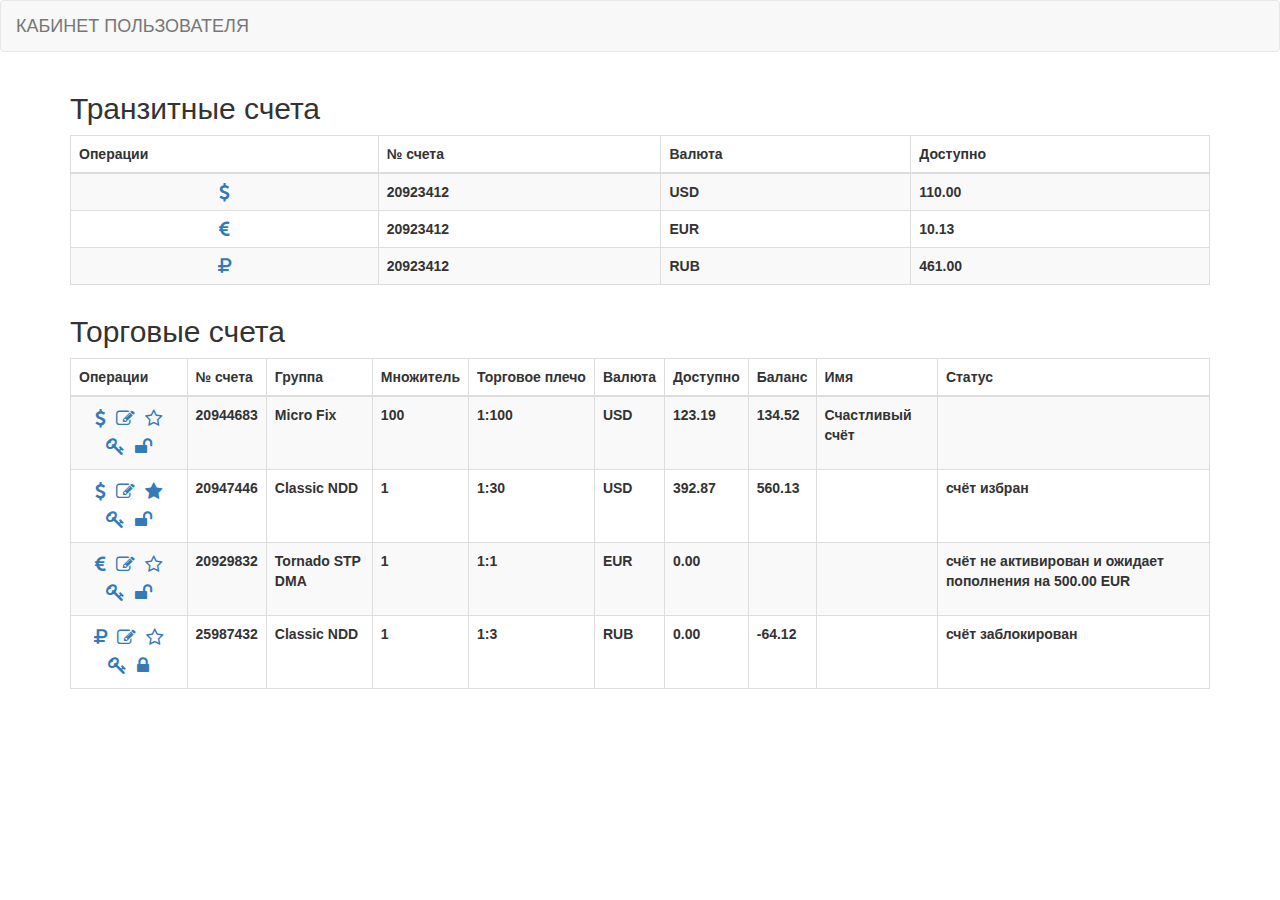
<file: Task 2/index.html>
<!DOCTYPE html>

<html>
    <head>
        <title>Task2</title>
        <meta charset="UTF-8">
        <meta name="viewport" content="width=device-width, initial-scale=1.0">
        <link rel="stylesheet" href="https://maxcdn.bootstrapcdn.com/bootstrap/3.3.6/css/bootstrap.min.css">       
        <link rel="stylesheet" href="https://cdn.datatables.net/1.10.11/css/dataTables.bootstrap.min.css"> 
        <link rel="stylesheet" href="https://maxcdn.bootstrapcdn.com/font-awesome/4.5.0/css/font-awesome.min.css">
        
        <link rel="stylesheet" type="text/css" href="css/notification/normalize.css" />  	  
        <link rel="stylesheet" type="text/css" href="css/notification/ns-default.css" />
        <link rel="stylesheet" type="text/css" href="css/notification/ns-style-growl.css" />
        
        <style>
          #table1 tbody tr:hover, #table2 tbody tr:hover
            {
                background-color: #eee;
            }
           .h1_2
            {
                margin-top: 30px;
            }
            
           .ns-type-error
           {
                  background-color: red;
           }
           
           a
           {
               cursor: pointer;
           }
           
           table thead tr:first-child
           {
                   white-space: nowrap;
           }          
           
           #table2 a i
           {
               margin: 7px 3px;
           }
                      
        </style>    
    </head>  
    <body>
        <nav class="navbar navbar-default">
              <div class="container-fluid">
                <!-- Brand and toggle get grouped for better mobile display -->
                <div class="navbar-header">
                  <button type="button" class="navbar-toggle collapsed" data-toggle="collapse" data-target="#bs-example-navbar-collapse-1" aria-expanded="false">
                    <span class="sr-only">Toggle navigation</span>
                    <span class="icon-bar"></span>
                    <span class="icon-bar"></span>
                    <span class="icon-bar"></span>
                  </button>
                  <a class="navbar-brand" href="#">КАБИНЕТ ПОЛЬЗОВАТЕЛЯ</a>
                </div>
              </div><!-- /.container-fluid -->
           </nav>   
           <div class="container"> 
            
            <h2 class="h1_1">Транзитные счета</h2> 
            <table id="table1" class="table table-striped table-bordered display" cellspacing="0" width="100%">
            <thead>
                <tr>
                    <th>Операции</th>
                    <th>№ счета</th>
                    <th>Валюта</th>
                    <th>Доступно</th>                    
                </tr>
            </thead>            
            <tbody>
                <tr>
                    <th class="text-center"><a class="add" title="пополнить счет"><i class="fa fa-lg fa-usd"></i></a></th>
                    <th class="number">20923412</th>
                    <th class="currency">USD</th>
                    <th class="currentSumm">110.00</th>                   
                </tr>
                <tr>
                    <th class="text-center"><a class="add" title="пополнить счет"><i class="fa fa-lg fa-eur"></i></a></th>
                    <th class="number">20923412</th>
                    <th class="currency">EUR</th>
                    <th class="currentSumm">10.13</th> 
                </tr>
                <tr>
                    <th class="text-center"><a class="add" title="пополнить счет"><i class="fa fa-lg fa-rub"></i></a></th>
                    <th class="number">20923412</th>
                    <th class="currency">RUB</th>
                    <th class="currentSumm">461.00</th>
                </tr>                 
            </tbody>
        </table>
            
            <h2 class="h1_2">Торговые счета</h2>
            <table id="table2" class="table table-striped table-bordered display" cellspacing="0" width="100%">               
            <thead>            
                <tr>                    
                    <th>Операции</th>
                    <th>№ счета</th>
                    <th>Группа</th> 
                    <th>Множитель</th>
                    <th>Торговое плечо</th>
                    <th>Валюта</th>                    
                    <th>Доступно</th>    
                    <th>Баланс</th>
                    <th>Имя</th>
                    <th>Статус</th>
                </tr>
            </thead>            
            <tbody>
                <tr>
                    <th class="text-center">                                                  
                        <a class="add" title="пополнить счет"><i class="fa fa-lg fa-usd"></i></a>
                        <a class="addName" title="изменить имя"><i class="fa fa-lg fa-edit"></i></a>
                        <a class="addFavorites" title="добавить в избранное"><i class="fa fa-lg fa-star-o"></i></a>
                        <a class="resetPassword" title="сбросить пароль"><i class="fa fa-lg fa-key"></i></a> 
                        <a class="addLock" title="заблокировать счет"><i class="fa fa-lg fa-unlock"></i></a>                        
                    </th>
                    <th class="number">20944683</th>
                    <th>Micro Fix</th>
                    <th>100</th> 
                    <th>1:100</th> 
                    <th class="currency">USD</th>
                    <th class="currentSumm">123.19</th> 
                    <th class="currentBalance">134.52</th>  
                    <th class="currentName">Счастливый счёт</th> 
                    <th class="currentStatus"></th>                    
                </tr>
                <tr>
                    <th class="text-center">                                                
                        <a class="add" title="пополнить счет"><i class="fa fa-lg fa-usd"></i></a>
                        <a class="addName" title="изменить имя"><i class="fa fa-lg fa-edit"></i></a>
                        <a class="addFavorites" title="добавить в избранное"><i class="fa fa-lg fa-star"></i></a>
                        <a class="resetPassword" title="сбросить пароль"><i class="fa fa-lg fa-key"></i></a> 
                        <a class="addLock" title="заблокировать счет"><i class="fa fa-lg fa-unlock"></i></a>                                       
                    </th>
                    <th class="number">20947446</th>
                    <th>Classic NDD</th>
                    <th>1</th> 
                    <th>1:30</th> 
                    <th class="currency">USD</th>
                    <th class="currentSumm">392.87</th> 
                    <th class="currentBalance">560.13</th>  
                    <th class="currentName"></th> 
                    <th class="currentStatus favorites colorGreen">счёт избран</th> 
                </tr>
                <tr>
                    <th class="text-center">                                                 
                        <a class="add" title="пополнить счет"><i class="fa fa-lg fa-eur"></i></a>
                        <a class="addName" title="изменить имя"><i class="fa fa-lg fa-edit"></i></a>
                        <a class="addFavorites" title="добавить в избранное"><i class="fa fa-lg fa-star-o"></i></a>
                        <a class="resetPassword" title="сбросить пароль"><i class="fa fa-lg fa-key"></i></a> 
                        <a class="addLock" title="заблокировать счет"><i class="fa fa-lg fa-unlock"></i></a>                        
                    </th>
                    <th class="number">20929832</th>
                    <th>Tornado STP DMA</th>
                    <th>1</th> 
                    <th>1:1</th> 
                    <th class="currency">EUR</th>
                    <th class="currentSumm">0.00</th> 
                    <th class="currentBalance"></th>  
                    <th class="currentName"></th> 
                    <th class="currentStatus colorBlue">счёт не активирован и ожидает пополнения на 500.00 EUR</th>
                </tr> 
                <tr>
                    <th class="text-center">                                                  
                        <a class="add" title="пополнить счет"><i class="fa fa-lg fa-rub"></i></a>
                        <a class="addName" title="изменить имя"><i class="fa fa-lg fa-edit"></i></a>
                        <a class="addFavorites" title="добавить в избранное"><i class="fa fa-lg fa-star-o"></i></a>
                        <a class="resetPassword" title="сбросить пароль"><i class="fa fa-lg fa-key"></i></a> 
                        <a class="addLock" title="заблокировать счет"><i class="fa fa-lg fa-lock"></i></a>                       
                    </th>
                    <th class="number">25987432</th>
                    <th>Classic NDD</th>
                    <th>1</th> 
                    <th>1:3</th> 
                    <th class="currency">RUB</th>
                    <th class="currentSumm">0.00</th> 
                    <th class="currentBalance">-64.12</th>  
                    <th class="currentName"></th> 
                    <th class="currentStatus addLock colorRed">счёт заблокирован</th> 
                </tr>
            </tbody>
        </table> 
    </div>
        
        
<!-- modal for add transit account-->

   <div class="modal fade" id="addTransit" tabindex="-1" role="dialog" aria-labelledby="myModalLabel">
     <div class="modal-dialog">
       <div style ="margin-top: 100px;"  class="modal-content">
         <div class="modal-header">
           <button type="button" class="close" data-dismiss="modal" aria-label="Close"><span aria-hidden="true">&times;</span></button>                
         </div>
         <div class="modal-body">
           <div class="container-fluid">
               <div class="row">
                   <div class="account-col text-center modalNewUserStyle">
                       <h2>Пополнить транзитный счет</h2>  
                       <h1></h1> 
                       <form class="m-t" role="form">
                           <form class="form-inline">
                                <div class="form-group">
                                  <label class="sr-only" for="exampleInputAmount"></label>
                                  <div class="input-group">
                                    <div id="thisCurrency" class="input-group-addon"></div>
                                    <input type="number" class="form-control" id="exampleInputAmount" placeholder="Введите сумму">                                   
                                  </div>
                                </div>                                
                              </form>                           
                           <div class="modal-footer">
                               <button type="button" class="btn btn-default" data-dismiss="modal">Отмена</button>
                               <button type="button" class="btn btn-primary">Подтвердить</button>
                           </div> 
                   </div>
               </div>
           </div>        
         </div>             
       </div><!-- /.modal-content -->
     </div><!-- /.modal-dialog -->
   </div><!-- /.modal -->    
   
   
   <!-- ПОПОЛНЕНИЕ БАЛАНСА -->

   <div class="modal fade" id="addBalance" tabindex="-1" role="dialog" aria-labelledby="myModalLabel">
     <div class="modal-dialog">
       <div style ="margin-top: 100px;"  class="modal-content">
         <div class="modal-header">
           <button type="button" class="close" data-dismiss="modal" aria-label="Close"><span aria-hidden="true">&times;</span></button>                
         </div>
         <div class="modal-body">
           <div class="container-fluid">
               <div class="row">
                   <div class="account-col text-center modalNewUserStyle">
                       <h2>Пополнить баланс</h2>  
                       <h1></h1> 
                       <form class="m-t" role="form">
                           <form class="form-inline">
                                <div class="form-group">
                                  <label class="sr-only" for="exampleInputBalance"></label>
                                  <div class="input-group">
                                    <div id="thisCurrencyBalance" class="input-group-addon"></div>
                                    <input type="number" class="form-control" id="exampleInputBalance" placeholder="Введите сумму">                                   
                                  </div>
                                </div>                                
                              </form>                           
                           <div class="modal-footer">
                               <button type="button" class="btn btn-default" data-dismiss="modal">Отмена</button>
                               <button type="button" class="btn btn-primary">Подтвердить</button>
                           </div> 
                   </div>
               </div>
           </div>        
         </div>             
       </div><!-- /.modal-content -->
     </div><!-- /.modal-dialog -->
   </div><!-- /.modal -->  


<!-- ИЗМЕНЕНИЕ ИМЕНИ -->

   <div class="modal fade" id="addName" tabindex="-1" role="dialog" aria-labelledby="myModalLabel">
     <div class="modal-dialog">
       <div style ="margin-top: 100px;"  class="modal-content">
         <div class="modal-header">
           <button type="button" class="close" data-dismiss="modal" aria-label="Close"><span aria-hidden="true">&times;</span></button>                
         </div>
         <div class="modal-body">
           <div class="container-fluid">
               <div class="row">
                   <div class="account-col text-center modalNewUserStyle">
                       <h2>Изменить имя для счета</h2>  
                       <h1></h1> 
                       <form class="m-t" role="form">
                           <form class="form-inline">
                                <div class="form-group">
                                  <label class="sr-only" for="exampleInputBalance"></label>
                                  <div class="input-group">
                                    <div id="thisCurrencyName" class="input-group-addon"></div>
                                    <input type="text" class="form-control" id="exampleInputName" placeholder="Введите новое имя">                                   
                                  </div>
                                </div>                                
                              </form>                           
                           <div class="modal-footer">
                               <button type="button" class="btn btn-default" data-dismiss="modal">Отмена</button>
                               <button type="button" class="btn btn-primary">Подтвердить</button>
                           </div> 
                   </div>
               </div>
           </div>        
         </div>             
       </div><!-- /.modal-content -->
     </div><!-- /.modal-dialog -->
   </div><!-- /.modal -->      
        
        <script src="http://code.jquery.com/jquery-2.2.1.min.js"></script>
        <script src="https://maxcdn.bootstrapcdn.com/bootstrap/3.3.5/js/bootstrap.min.js"></script>       
        <script src="https://cdn.datatables.net/1.10.11/js/jquery.dataTables.min.js"></script> 
        <script src="https://cdn.datatables.net/1.10.11/js/dataTables.bootstrap.min.js"></script> 
        
         <script src="js/notification/modernizr.custom.js"></script>
         <script src="js/notification/classie.js"></script>        
         <script src="js/notification/notificationFx.js"></script> 
         
        <script src="js/test2.js"></script>
            
    </body>
</html>
</file>
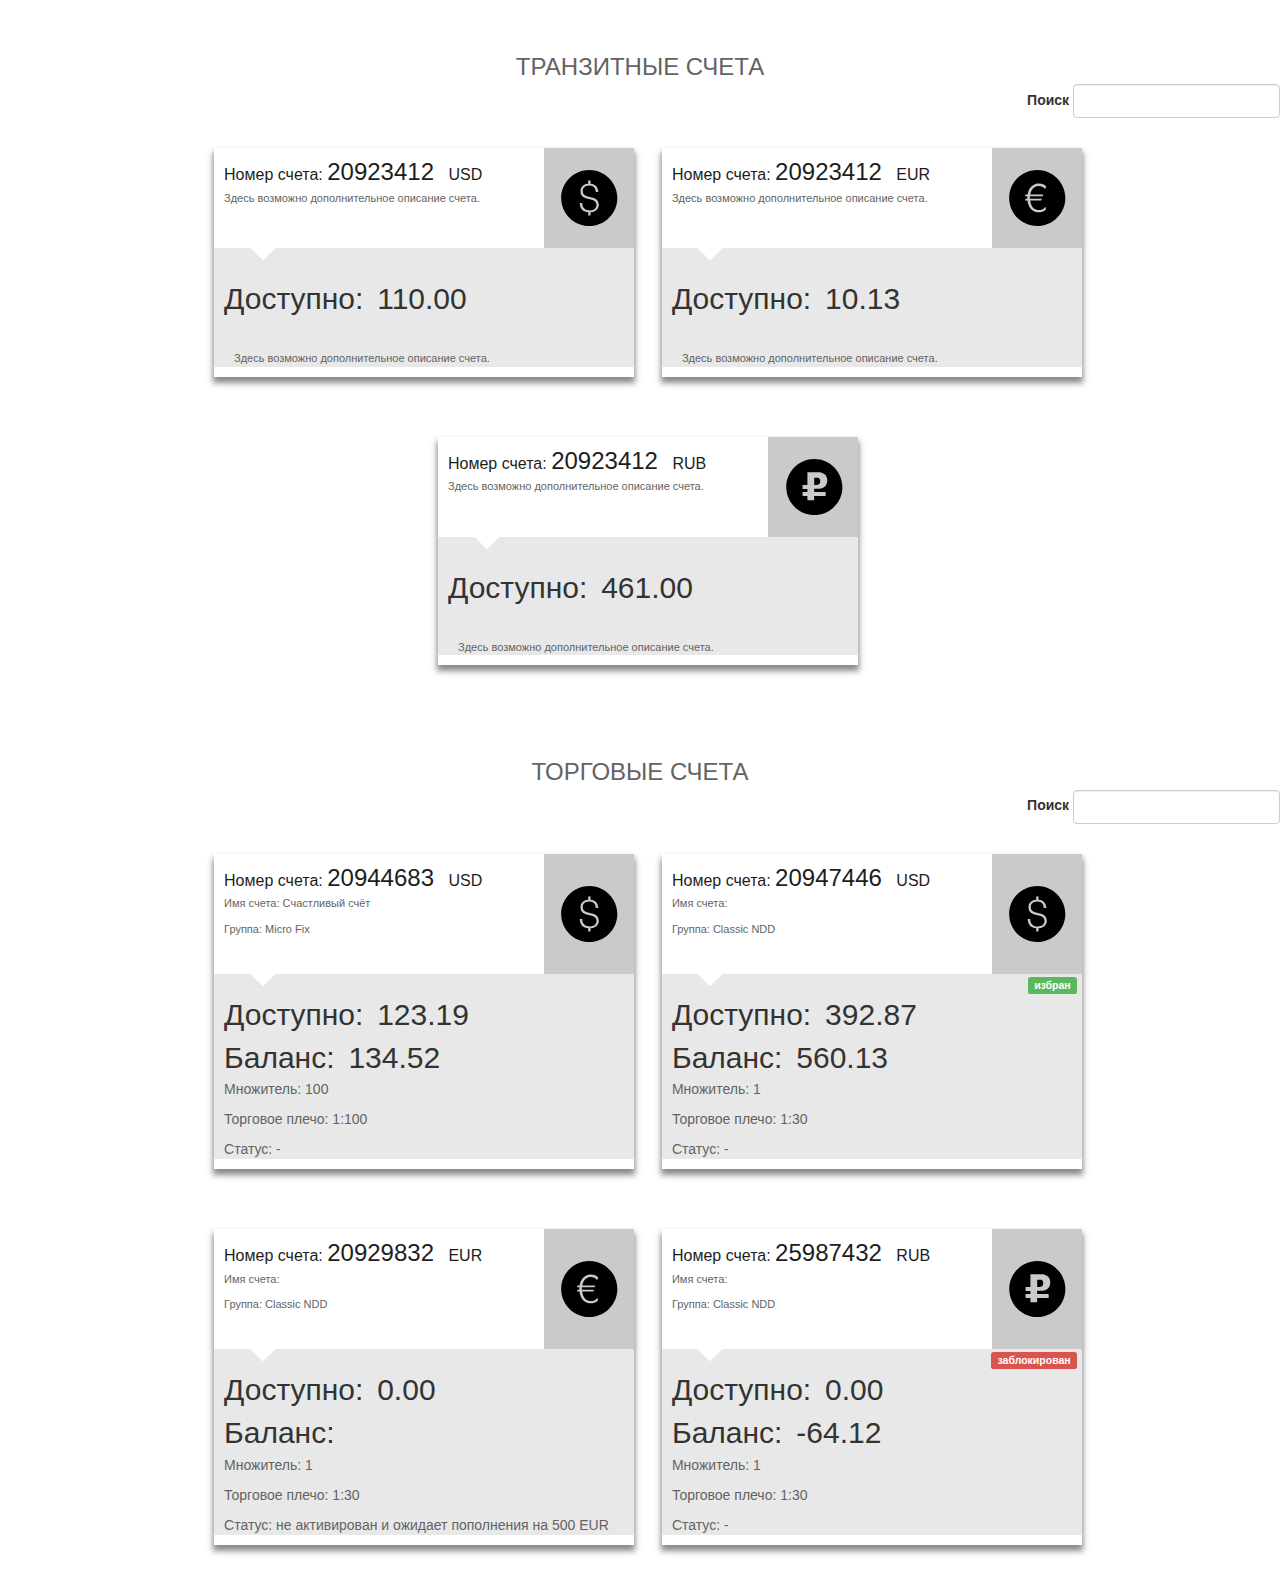
<file: Task 3/index.html>
<!DOCTYPE html>

<html>
    <head>
        <title>Task3</title>
        <meta charset="UTF-8">
        <meta name="viewport" content="width=device-width, initial-scale=1.0">
        <link rel="stylesheet" href="https://maxcdn.bootstrapcdn.com/bootstrap/3.3.6/css/bootstrap.min.css">
        <link rel="stylesheet" type="text/css" href="css/notification/normalize.css" />  	  
        <link rel="stylesheet" type="text/css" href="css/notification/ns-default.css" />
        <link rel="stylesheet" type="text/css" href="css/notification/ns-style-growl.css" />
        <link rel="stylesheet" href="https://maxcdn.bootstrapcdn.com/font-awesome/4.5.0/css/font-awesome.min.css">
        <link rel="stylesheet" type="text/css" href="css/animate.css" /> 
        <link rel="stylesheet" type="text/css" href="css/style.css" />       
    </head> 
    <body>
        <div class ="container-fluid">              
            <div class="row">
                <div id="table1" class="latestItemList"> 
                    <ul class="column">
                        <div> 
                            <span style="color: #636363; font-size: 24px; text-transform:uppercase">Транзитные счета</span>
                            <div class="form-inline text-right ">
                                <div class="inputStyle form-group">
                                    <label for="exampleInputName2">Поиск</label>
                                    <input type="text" class="form-control" id="search1" placeholder="">
                                </div>
                            </div> 
                        </div>
                        <li class="nt-item">
                            <div class="nt-item-synop"> 
                                <div style="display: block">
                                    <h2 class = "numberBillText">Номер счета: <span class="number find">20923412</span>
                                        <span class="currency find">USD</span>
                                    </h2>                               
                                    <p style="color: #636363; font-size: 11px">
                                    Здесь возможно дополнительное описание счета.  
                                    </p>
                                </div>
                            </div>
                            <div class="nt-item-action1">                           
                                <svg class = "svgPicture add" viewBox="0 0 50 50" enable-background="new 0 0 50 50">
                                    <path d="M25,1C11.767,1,1,11.767,1,25s10.767,24,24,24s24-10.767,24-24S38.233,1,25,1z M26.1,37.2V40h-2v-2.8 c-2.7-0.3-7-1.2-7.2-7.9H19c-0.2,6.3,5.9,6.3,6.1,6.3c5.9,0,6.1-4,6.1-4.899c0-7.1-13.7-2.101-13.7-11.5c0-1.9,1-6.1,6.6-6.4V10h2 v2.8C30.9,13,32.9,17.1,32.7,19.9H30.6c-0.1-1.7-0.699-5.5-5.5-5.5c-4.7,0-5.6,2.7-5.6,5c0,6.9,13.7,2.3,13.7,11.3 C33.2,31.7,32.8,36.7,26.1,37.2z">
                                    </path>
                                </svg> 
                                <a style="text-decoration:none;"></a>
                            </div>
                            <div style="display: block">
                                <div class="nt-item-image">
                                    <div class="white-triangle-pointer-item"></div>
                                    <div class = "textSpan">
                                        <span class ="text">Доступно:</span>
                                        <span class ="text currentSumm find">110.00</span>
                                        <p class ="textP">
                                            Здесь возможно дополнительное описание счета.
                                        </p>
                                    </div>    
                                </div>
                            </div>				
                        </li>
                        <li class="nt-item">
                            <div class="nt-item-synop">                           
                                <div style="display: block">
                                    <h2 class = "numberBillText">Номер счета: <span class="number find">20923412</span>
                                        <span class="currency find">EUR</span>
                                    </h2>                               
                                    <p style="color: #636363; font-size: 11px">
                                        Здесь возможно дополнительное описание счета.        	
                                    </p>
                                </div>
                            </div>
                            <div class="nt-item-action1">                           
                                <svg class = "svgPicture add" viewBox="0 0 50 50" enable-background="new 0 0 50 50">
                                    <path d="M25,1C11.767,1,1,11.767,1,25s10.767,24,24,24s24-10.767,24-24S38.233,1,25,1z M30.2,22.1L29.6,23.6H18.8 c-0.1,0.6-0.1,1-0.1,1.5v0.5H29l-0.6,1.5h-9.5c1,7.301,5.3,8.2,7.5,8.2c1.199,0,3.1,0,5.899-2.899V35c-1.899,1.5-3.8,2.2-6.1,2.2 c-2.8,0-8.4-1.101-9.6-10.101h-2.2l0.6-1.5h1.5c0-0.1,0-0.7,0-0.7c0-0.2,0-1,0.1-1.3h-2.2l0.6-1.5h1.7c1.6-8.2,7-9.4,9.7-9.4 c2.8,0,4.899,0.9,6.3,2.6l-0.9,2c-1.5-1.8-3.3-2.6-5.399-2.6c-2.101,0-6.101,0.8-7.4,7.4H30.2z">
                                    </path>
                                </svg> 
                                <a style="text-decoration:none;"></a>
                            </div>
                            <div style="display: block">
                                <div class="nt-item-image">
                                    <div class="white-triangle-pointer-item"></div>
                                    <div class = "textSpan">
                                        <span class ="text">Доступно:</span>
                                        <span class ="text currentSumm find">10.13</span>
                                        <p class ="textP">
                                            Здесь возможно дополнительное описание счета.
                                        </p>
                                    </div>    
                                </div>
                            </div>				
                        </li>
                        <li class="nt-item">
                            <div class="nt-item-synop">                           
                                <div style="display: block">
                                    <h2 class = "numberBillText">Номер счета: <span class="number find">20923412</span>
                                        <span class="currency find">RUB</span>
                                    </h2>  
                                    <p style="color: #636363; font-size: 11px">
                                        Здесь возможно дополнительное описание счета.        	
                                    </p>
                                </div>
                            </div>
                            <div class="nt-item-action1">                           
                                <img class = "svgPicture add" alt="Black Rouble icon" src="images/rub_icon.svg">
                                <a style="text-decoration:none;"></a>
                            </div>
                            <div style="display: block">
                                <div class="nt-item-image">
                                    <div class="white-triangle-pointer-item"></div>
                                    <div class = "textSpan">
                                        <span class ="text">Доступно:</span>
                                        <span class ="text currentSumm find">461.00</span>
                                        <p class ="textP">
                                            Здесь возможно дополнительное описание счета.
                                        </p>
                                    </div>    
                                </div>
                            </div>				
                        </li>
                    </ul> 
                </div>
            </div>     
            
            <div class="row">
                <div id="table2" class="latestItemList">                
                    <ul class="column">
                        <div>
                            <span style="color: #636363; font-size: 24px; text-transform:uppercase">Торговые счета</span>
                            <div class="form-inline text-right ">
                                <div class="inputStyle form-group">
                                    <label for="exampleInputName2">Поиск</label>
                                    <input type="text" class="form-control" id="search2" placeholder="">
                                </div>
                            </div> 
                        </div>  
                        <li class="nt-item">
                            <div class="fadeIn2 nt-item-synop">                           
                                <div style="display: block">
                                    <h2 class = "numberBillText">Номер счета: <span class="number find">20944683</span>
                                        <span class="currency find">USD</span>
                                    </h2> 
                                    <p style="color: #636363; font-size: 11px">
                                        Имя счета:        	<span class="curentName find">Cчастливый счёт</span>
                                    </p>
                                    <p style="color: #636363; font-size: 11px">
                                        Группа:        	<span class="find">Micro Fix</span>
                                    </p>
                                </div>
                                <div class = "fadeIn" style="visibility: collapse;"> 
                                    <a class="addName" title="изменить имя"><i class="fa fa-lg fa-edit"></i></a>
                                    <a class="addFavorites" title="добавить в избранное"><i class="fa fa-lg fa-star-o"></i></a>
                                    <a class="resetPassword" title="сбросить пароль"><i class="fa fa-lg fa-key"></i></a> 
                                    <a class="addLock" title="заблокировать счет"><i class="fa fa-lg fa-unlock"></i></a>   
                                </div>
                            </div>
                            <div class="nt-item-action2">                           
                                <svg class = "svgPicture add" viewBox="0 0 50 50" enable-background="new 0 0 50 50">
                                    <path d="M25,1C11.767,1,1,11.767,1,25s10.767,24,24,24s24-10.767,24-24S38.233,1,25,1z M26.1,37.2V40h-2v-2.8 c-2.7-0.3-7-1.2-7.2-7.9H19c-0.2,6.3,5.9,6.3,6.1,6.3c5.9,0,6.1-4,6.1-4.899c0-7.1-13.7-2.101-13.7-11.5c0-1.9,1-6.1,6.6-6.4V10h2 v2.8C30.9,13,32.9,17.1,32.7,19.9H30.6c-0.1-1.7-0.699-5.5-5.5-5.5c-4.7,0-5.6,2.7-5.6,5c0,6.9,13.7,2.3,13.7,11.3 C33.2,31.7,32.8,36.7,26.1,37.2z">
                                    </path>
                                </svg> 
                                <a style="text-decoration:none;"></a>
                            </div>
                            <div style="display: block">
                                <div class="nt-item-image">
                                    <div class="white-triangle-pointer-item"></div>
                                    <div class="text-right labelStyle">
                                        <span class="label label-danger find"></span>
                                        <span class="label label-success find"></span>
                                    </div>    
                                    <div class = "">
                                        <span class ="text">Доступно:</span>
                                        <span class ="text currentSumm find">123.19</span>
                                    <div>
                                        <span class ="text">Баланс:</span>
                                        <span class ="text currentBalance find">134.52</span>
                                    </div> 
                                        <div>
                                            <p class ="textP2">
                                                Множитель: <span>100</span>
                                            </p>
                                            <p class ="textP2">
                                                Торговое плечо: <span>1:100</span>
                                            </p>
                                            <p class ="textP2">
                                                Статус: <span class="currentStatus find"> - </span>                                            
                                            </p>
                                        </div>
                                    </div>    
                                </div>
                            </div>				
                        </li>
                        <li class="nt-item">
                            <div class="fadeIn2 nt-item-synop">                           
                                <div style="display: block">
                                    <h2 class = "numberBillText">Номер счета: <span class="number find">20947446</span>
                                        <span class="currency find">USD</span></h2>   
                                        <p style="color: #636363; font-size: 11px">
                                            Имя счета:        	<span class="curentName find"></span>
                                        </p>
                                        <p style="color: #636363; font-size: 11px">
                                            Группа:        	<span class="find">Classic NDD</span>
                                        </p>
                                </div>
                                <div class = "fadeIn" style="visibility: collapse;">                                 
                                    <a class="addName" title="изменить имя"><i class="fa fa-lg fa-edit"></i></a>
                                    <a class="addFavorites" title="добавить в избранное"><i class="fa fa-lg fa-star"></i></a>
                                    <a class="resetPassword" title="сбросить пароль"><i class="fa fa-lg fa-key"></i></a> 
                                    <a class="addLock" title="заблокировать счет"><i class="fa fa-lg fa-unlock"></i></a>   
                                </div>
                            </div>
                            <div class="nt-item-action2">                           
                                <svg class = "svgPicture add" viewBox="0 0 50 50" enable-background="new 0 0 50 50">
                                    <path d="M25,1C11.767,1,1,11.767,1,25s10.767,24,24,24s24-10.767,24-24S38.233,1,25,1z M26.1,37.2V40h-2v-2.8 c-2.7-0.3-7-1.2-7.2-7.9H19c-0.2,6.3,5.9,6.3,6.1,6.3c5.9,0,6.1-4,6.1-4.899c0-7.1-13.7-2.101-13.7-11.5c0-1.9,1-6.1,6.6-6.4V10h2 v2.8C30.9,13,32.9,17.1,32.7,19.9H30.6c-0.1-1.7-0.699-5.5-5.5-5.5c-4.7,0-5.6,2.7-5.6,5c0,6.9,13.7,2.3,13.7,11.3 C33.2,31.7,32.8,36.7,26.1,37.2z">
                                    </path>
                                </svg> 
                                <a style="text-decoration:none;"></a>
                            </div>
                            <div style="display: block">
                                <div class="nt-item-image">
                                    <div class="white-triangle-pointer-item"></div>
                                    <div class="text-right labelStyle">
                                        <span class="label label-danger find"></span>
                                        <span class="label label-success favorites find">избран</span>
                                    </div>
                                    <div>
                                        <span class ="text">Доступно:</span>
                                        <span class ="text currentSumm find">392.87</span>
                                        <div>
                                            <span class ="text">Баланс:</span>
                                            <span class ="text currentBalance find">560.13</span>
                                        </div> 
                                        <div>
                                            <p class ="textP2">
                                                Множитель: <span>1</span>
                                            </p>
                                             <p class ="textP2">
                                                Торговое плечо: <span>1:30</span>
                                            </p>
                                            <p class ="textP2">
                                                Статус: <span class="currentStatus find"> - </span>                                           
                                            </p>
                                        </div>
                                    </div>    
                                </div>
                            </div>				
                        </li>
                        <li class="nt-item">
                            <div class="fadeIn2 nt-item-synop">                           
                                <div style="display: block">
                                    <h2 class = "numberBillText">Номер счета: <span class="number find">20929832</span>
                                        <span class="currency find">EUR</span>
                                    </h2>                               
                                    <p style="color: #636363; font-size: 11px">
                                        Имя счета:        	<span class="curentName find"></span>
                                    </p>
                                    <p style="color: #636363; font-size: 11px">
                                        Группа:        	<span class="find">Classic NDD</span>
                                    </p>
                                </div>
                                <div class = "fadeIn" style="visibility: collapse;"> 
                                    <a class="addName" title="изменить имя"><i class="fa fa-lg fa-edit"></i></a>
                                    <a class="addFavorites" title="добавить в избранное"><i class="fa fa-lg fa-star-o"></i></a>
                                    <a class="resetPassword" title="сбросить пароль"><i class="fa fa-lg fa-key"></i></a> 
                                    <a class="addLock" title="заблокировать счет"><i class="fa fa-lg fa-unlock"></i></a>   
                                </div>
                            </div>
                            <div class="nt-item-action2">                           
                                <svg class = "svgPicture add" viewBox="0 0 50 50" enable-background="new 0 0 50 50">
                                    <path d="M25,1C11.767,1,1,11.767,1,25s10.767,24,24,24s24-10.767,24-24S38.233,1,25,1z M30.2,22.1L29.6,23.6H18.8 c-0.1,0.6-0.1,1-0.1,1.5v0.5H29l-0.6,1.5h-9.5c1,7.301,5.3,8.2,7.5,8.2c1.199,0,3.1,0,5.899-2.899V35c-1.899,1.5-3.8,2.2-6.1,2.2 c-2.8,0-8.4-1.101-9.6-10.101h-2.2l0.6-1.5h1.5c0-0.1,0-0.7,0-0.7c0-0.2,0-1,0.1-1.3h-2.2l0.6-1.5h1.7c1.6-8.2,7-9.4,9.7-9.4 c2.8,0,4.899,0.9,6.3,2.6l-0.9,2c-1.5-1.8-3.3-2.6-5.399-2.6c-2.101,0-6.101,0.8-7.4,7.4H30.2z">
                                    </path>
                                </svg>  
                                <a style="text-decoration:none;"></a>
                            </div>
                            <div style="display: block">
                                <div class="nt-item-image">
                                    <div class="white-triangle-pointer-item"></div>
                                    <div class="text-right labelStyle">
                                        <span class="label label-danger find"></span>
                                        <span class="label label-success find"></span>
                                    </div>
                                    <div>
                                        <span class ="text">Доступно:</span>
                                        <span class ="text currentSumm find">0.00</span>
                                        <div>
                                            <span class ="text">Баланс:</span>
                                            <span class ="text currentBalance find"></span>
                                        </div> 
                                        <div>
                                            <p class ="textP2">
                                                Множитель: <span>1</span>
                                            </p>
                                            <p class ="textP2">
                                                Торговое плечо: <span>1:30</span>
                                            </p>
                                            <p class ="textP2 find">
                                                Статус: не активирован и ожидает пополнения на 500 EUR
                                            </p>
                                        </div>
                                    </div>    
                                </div>
                            </div>				
                        </li>
                        <li class="nt-item">
                            <div class="fadeIn2 nt-item-synop">                           
                                <div style="display: block">
                                    <h2 class = "numberBillText">Номер счета: <span class="number find">25987432</span>
                                        <span class="currency find">RUB</span>
                                    </h2>                               
                                    <p style="color: #636363; font-size: 11px">
                                        Имя счета:        	<span class="curentName find"></span>
                                    </p>
                                    <p style="color: #636363; font-size: 11px">
                                        Группа:        	<span class="find">Classic NDD</span>
                                    </p>
                                </div>
                                <div class = "fadeIn" style="visibility: collapse;"> 
                                    <a class="addName" title="изменить имя"><i class="fa fa-lg fa-edit"></i></a>
                                    <a class="addFavorites" title="добавить в избранное"><i class="fa fa-lg fa-star-o"></i></a>
                                    <a class="resetPassword" title="сбросить пароль"><i class="fa fa-lg fa-key"></i></a> 
                                    <a class="addLock" title="заблокировать счет"><i class="fa fa-lg fa-lock"></i></a>   
                                </div>  
                            </div>
                            <div class="nt-item-action2">                           
                                <img class = "svgPicture add" alt="Black Rouble icon" src="images/rub_icon.svg"> 
                            </div>
                            <div style="display: block">
                                <div class="nt-item-image">
                                    <div class="white-triangle-pointer-item"></div>
                                    <div class="text-right labelStyle">
                                        <span class="label label-danger addLock find">заблокирован</span>
                                        <span class="label label-success find"></span>
                                    </div>
                                    <div>
                                        <span class ="text">Доступно:</span>
                                        <span class ="text currentSumm find">0.00</span>
                                        <div>
                                            <span class ="text">Баланс:</span>
                                            <span class ="text currentBalance find">-64.12</span>
                                        </div> 
                                        <div>
                                            <p class ="textP2">
                                            Множитель: <span>1</span>
                                            </p>
                                            <p class ="textP2">
                                                Торговое плечо: <span>1:30</span>
                                            </p>
                                            <p class ="textP2">
                                                Статус: <span class="currentStatus find"> - </span>                                           
                                            </p>
                                        </div>
                                    </div>    
                                </div>
                            </div>				
                        </li>
                    </ul> 
                </div> 
            </div> 
        </div>
        
<!-- modal for add transit account-->

   <div class="modal fade" id="addTransit" tabindex="-1" role="dialog" aria-labelledby="myModalLabel">
     <div class="modal-dialog">
       <div style ="margin-top: 100px;"  class="modal-content">
         <div class="modal-header">
           <button type="button" class="close" data-dismiss="modal" aria-label="Close"><span aria-hidden="true">&times;</span></button>                
         </div>
         <div class="modal-body">
           <div class="container-fluid">
               <div class="row">
                   <div class="account-col text-center modalNewUserStyle">
                       <h2>Пополнить транзитный счет</h2>  
                       <h1></h1> 
                       <form class="m-t" role="form">
                           <form class="form-inline">
                                <div class="form-group">
                                  <label class="sr-only" for="exampleInputAmount"></label>
                                  <div class="input-group">
                                    <div id="thisCurrency" class="input-group-addon"></div>
                                    <input type="number" class="form-control" id="exampleInputAmount" placeholder="Введите сумму">                                   
                                  </div>
                                </div>                                
                              </form>                           
                           <div class="modal-footer">
                               <button type="button" class="btn btn-default" data-dismiss="modal">Отмена</button>
                               <button type="button" class="btn btn-primary">Подтвердить</button>
                           </div> 
                   </div>
               </div>
           </div>        
         </div>             
       </div><!-- /.modal-content -->
     </div><!-- /.modal-dialog -->
   </div><!-- /.modal -->            
        
    <!-- ПОПОЛНЕНИЕ БАЛАНСА -->

   <div class="modal fade" id="addBalance" tabindex="-1" role="dialog" aria-labelledby="myModalLabel">
     <div class="modal-dialog">
       <div style ="margin-top: 100px;"  class="modal-content">
         <div class="modal-header">
           <button type="button" class="close" data-dismiss="modal" aria-label="Close"><span aria-hidden="true">&times;</span></button>                
         </div>
         <div class="modal-body">
           <div class="container-fluid">
               <div class="row">
                   <div class="account-col text-center modalNewUserStyle">
                       <h2>Пополнить баланс</h2>  
                       <h1></h1> 
                       <form class="m-t" role="form">
                           <form class="form-inline">
                                <div class="form-group">
                                  <label class="sr-only" for="exampleInputBalance"></label>
                                  <div class="input-group">
                                    <div id="thisCurrencyBalance" class="input-group-addon"></div>
                                    <input type="number" class="form-control" id="exampleInputBalance" placeholder="Введите сумму">                                   
                                  </div>
                                </div>                                
                              </form>                           
                           <div class="modal-footer">
                               <button type="button" class="btn btn-default" data-dismiss="modal">Отмена</button>
                               <button type="button" class="btn btn-primary">Подтвердить</button>
                           </div> 
                   </div>
               </div>
           </div>        
         </div>             
       </div><!-- /.modal-content -->
     </div><!-- /.modal-dialog -->
    </div><!-- /.modal -->   
    
    
     <!-- ИЗМЕНЕНИЕ ИМЕНИ -->

   <div class="modal fade" id="addName" tabindex="-1" role="dialog" aria-labelledby="myModalLabel">
     <div class="modal-dialog">
       <div style ="margin-top: 100px;"  class="modal-content">
         <div class="modal-header">
           <button type="button" class="close" data-dismiss="modal" aria-label="Close"><span aria-hidden="true">&times;</span></button>                
         </div>
         <div class="modal-body">
           <div class="container-fluid">
               <div class="row">
                   <div class="account-col text-center modalNewUserStyle">
                       <h2>Изменить имя для счета</h2>  
                       <h1></h1> 
                       <form class="m-t" role="form">
                           <form class="form-inline">
                                <div class="form-group">
                                  <label class="sr-only" for="exampleInputBalance"></label>
                                  <div class="input-group">
                                    <div id="thisCurrencyName" class="input-group-addon"></div>
                                    <input type="text" class="form-control" id="exampleInputName" placeholder="Введите новое имя">                                   
                                  </div>
                                </div>                                
                              </form>                           
                           <div class="modal-footer">
                               <button type="button" class="btn btn-default" data-dismiss="modal">Отмена</button>
                               <button type="button" class="btn btn-primary">Подтвердить</button>
                           </div> 
                   </div>
               </div>
           </div>        
         </div>             
       </div><!-- /.modal-content -->
     </div><!-- /.modal-dialog -->
   </div><!-- /.modal -->      
        
        <script src="http://code.jquery.com/jquery-1.11.3.min.js"></script>
        <script src="https://maxcdn.bootstrapcdn.com/bootstrap/3.3.5/js/bootstrap.min.js"></script>
        
        <script src="js/notification/modernizr.custom.js"></script>
         <script src="js/notification/classie.js"></script>        
         <script src="js/notification/notificationFx.js"></script> 
         
        <script src="js/test2.js"></script>
   
    </body>    
</html>
</file>
<file: Task 2/css/notification/ns-default.css>
/* Common, default styles for the notification box */

.ns-box {
	position: fixed;
	background: rgba(42,45,50,0.85);
	padding: 22px;
	line-height: 1.4;
	z-index: 1000;
	pointer-events: none;
	color: rgba(250,251,255,0.95);
	font-size: 90%;
	font-family: 'Helvetica Neue', 'Segoe UI', Helvetica, Arial, sans-serif;
}

.ns-box.ns-show {
	pointer-events: auto;
}

.ns-box a {
	color: inherit;
	opacity: 0.7;
	font-weight: 700;
}

.ns-box a:hover,
.ns-box a:focus {
	opacity: 1;
}

.ns-box p {
	margin: 0;
}

.ns-box.ns-show,
.ns-box.ns-visible {
	pointer-events: auto;
}

.ns-close {
	width: 20px;
	height: 20px;
	position: absolute;
	right: 4px;
	top: 4px;
	overflow: hidden;
	text-indent: 100%;
	cursor: pointer;
	-webkit-backface-visibility: hidden;
	backface-visibility: hidden;
}

.ns-close:hover, 
.ns-close:focus {
	outline: none;
}

.ns-close::before,
.ns-close::after {
	content: '';
	position: absolute;
	width: 3px;
	height: 60%;
	top: 50%;
	left: 50%;
	background: #6e6e6e;
}

.ns-close:hover::before,
.ns-close:hover::after {
	background: #fff;
}

.ns-close::before {
	-webkit-transform: translate(-50%,-50%) rotate(45deg);
	transform: translate(-50%,-50%) rotate(45deg);
}

.ns-close::after {
	-webkit-transform: translate(-50%,-50%) rotate(-45deg);
	transform: translate(-50%,-50%) rotate(-45deg);
}
</file>
<file: Task 3/css/notification/ns-default.css>
/* Common, default styles for the notification box */

.ns-box {
	position: fixed;
	background: rgba(42,45,50,0.85);
	padding: 22px;
	line-height: 1.4;
	z-index: 1000;
	pointer-events: none;
	color: rgba(250,251,255,0.95);
	font-size: 90%;
	font-family: 'Helvetica Neue', 'Segoe UI', Helvetica, Arial, sans-serif;
}

.ns-box.ns-show {
	pointer-events: auto;
}

.ns-box a {
	color: inherit;
	opacity: 0.7;
	font-weight: 700;
}

.ns-box a:hover,
.ns-box a:focus {
	opacity: 1;
}

.ns-box p {
	margin: 0;
}

.ns-box.ns-show,
.ns-box.ns-visible {
	pointer-events: auto;
}

.ns-close {
	width: 20px;
	height: 20px;
	position: absolute;
	right: 4px;
	top: 4px;
	overflow: hidden;
	text-indent: 100%;
	cursor: pointer;
	-webkit-backface-visibility: hidden;
	backface-visibility: hidden;
}

.ns-close:hover, 
.ns-close:focus {
	outline: none;
}

.ns-close::before,
.ns-close::after {
	content: '';
	position: absolute;
	width: 3px;
	height: 60%;
	top: 50%;
	left: 50%;
	background: #6e6e6e;
}

.ns-close:hover::before,
.ns-close:hover::after {
	background: #fff;
}

.ns-close::before {
	-webkit-transform: translate(-50%,-50%) rotate(45deg);
	transform: translate(-50%,-50%) rotate(45deg);
}

.ns-close::after {
	-webkit-transform: translate(-50%,-50%) rotate(-45deg);
	transform: translate(-50%,-50%) rotate(-45deg);
}
</file>
<file: Task 3/css/style.css>
.nt-item-action1 
           {
             width: 90px;
             height: 100px;
             position: relative;
             background-color: rgba(128, 128, 128, 0.42);;
             float: right;
             display: flex;
           }
           
           .inputStyle
           {               
               display: block;
           }
           
           .nt-item-action2 
           {
             width: 90px;
             height: 120px;
             position: relative;
             background-color: rgba(128, 128, 128, 0.42);;
             float: right;
             display: flex;
           }
           
           .nt-item
           {              
              -webkit-box-shadow: 0px 0px 15px 5px rgba(0, 185, 233, .75);
              box-shadow: 0px 0px 15px 5px rgba(0, 185, 233, .75);
              -webkit-transition: all 0.4s ease;
              transition: all 0.4s ease;
           }
           .nt-item:hover
           {
               box-shadow: 0 1px 30px 1px rgba(136, 136, 136, 0.65);
               -webkit-box-shadow: 0 1px 30px 1px rgba(136, 136, 136, 0.65);
            
           }
           .svgPicture
           { 
               width: 65%;
               margin: 0 auto;
               cursor: pointer;   
               transition: fill 2s ease;
           }
           
           .svgPicture:hover
           {
             /* fill: green;*/
              animation: preloader 1.2s infinite linear;
              transform-style: preserve-3d;               
           }
           
           @keyframes preloader 
            {
                to 
                { 
                    transform: rotateY(360deg);
                }
            }
           
           .nt-item-action
           {
               display: flex;
           }
           
           img.svgPicture
           {
               width: 70%;
           }
           
           .nt-item-action-span
           {
             line-height: 1.3em;
             margin: 0 auto;
             font-size: 17px;             
           }
    
           .nt-item
           {              
               list-style-type: none; 
               margin: 30px 20px; 
               background-color: white; 
               float: left;
               text-align: left; 
               -webkit-box-shadow: 0 5px 6px 1px #888;
               -moz-box-shadow: 0 5px 6px 1px #888;
               box-shadow: 0 5px 6px 1px #888
           }
           
           .nt-item-image
           {
               clear: both;
               background: rgba(128, 128, 128, 0.18) no-repeat;
              
               height: 100%; 
               position: relative               
           }
           
           .text
           {
               font-size: 30px;
               margin-left: 10px;
           }
           
           .textSpan
           {
               padding-top: 30px;
           }
           
           .labelStyle
           {
               margin-right: 5px;
               height: 20px;
           }
           .textP
           {
               color: #636363; 
               font-size: 11px;
               padding-top: 30px;
               margin-left: 20px;
               
           }
           
           .textP2
           {
               color: #636363; 
               font-size: 14px;               
               margin-left: 10px;
               margin-right: 5px;                             
           }
           
           .nt-item-synop
           {
               float: left; 
               padding: 6px 10px;
           }
           
           .number
           {
               font-size: 24px;
           }
           
           .numberBillText
           {
              color: #1D1D1B;
              margin: 5px 0;
              font-size: 16px 
           }
           
           .currency
           {
               margin-left: 10px;
           }
           
           .ns-type-error
           {
                  background-color: red;
           }
           
           .white-triangle-pointer-item 
           {
               width: 37px;
               height: 19px;
               position: absolute;
               left: 30px;
               top: 0;
               background: url('../images/white_triangle_pointer.png') no-repeat center top;
           } 
           
          body ul.column
           {
               -webkit-padding-start: 0px;            
               margin-top: 50px;
               text-align:center;
           }
           
           li.nt-item
           {
               display: inline-block;
               float: none;
               margin-right: 4px;
               min-width: 420px;
           }
           
           a
           {
               cursor: pointer;
           }
</file>
<file: Task 2/css/notification/ns-style-growl.css>
/* Growl-style notifications */
.ns-growl {
	top: 30px;
	left: 30px;
	max-width: 300px;
	border-radius: 5px;
}

.ns-growl p {
	margin: 0;
	line-height: 1.3;
}

[class^="ns-effect-"].ns-growl.ns-hide,
[class*=" ns-effect-"].ns-growl.ns-hide {
	-webkit-animation-direction: reverse;
	animation-direction: reverse;
}

/* Individual effects */

/* Scale */
.ns-effect-scale {
	background: #67c58f;
	box-shadow: 0 25px 10px -15px rgba(0,0,0,0.05);
}

.ns-effect-scale a {
	color: #1f8a4c;
}

.ns-effect-scale a:hover,
.ns-effect-scale a:focus {
	color: #fff;
}

.ns-effect-scale .ns-close::before,
.ns-effect-scale .ns-close::after {
	background: #1f8a4c;
}

.ns-effect-scale .ns-close:hover::before,
.ns-effect-scale .ns-close:hover::after {
	background: #fff;
}

.ns-effect-scale.ns-show,
.ns-effect-scale.ns-hide {
	-webkit-animation-name: animScale;
	animation-name: animScale;
	-webkit-animation-duration: 0.25s;
	animation-duration: 0.25s;
}

@-webkit-keyframes animScale {
	0% { opacity: 0; -webkit-transform: translate3d(0,40px,0) scale3d(0.1,0.6,1); }
	100% { opacity: 1; -webkit-transform: translate3d(0,0,0) scale3d(1,1,1); }
}

@keyframes animScale {
	0% { opacity: 0; -webkit-transform: translate3d(0,40px,0) scale3d(0.1,0.6,1); transform: translate3d(0,40px,0) scale3d(0.1,0.6,1); }
	100% { opacity: 1; -webkit-transform: translate3d(0,0,0) scale3d(1,1,1); transform: translate3d(0,0,0) scale3d(1,1,1); }
}

/* Jelly */
.ns-effect-jelly {
	background: #97d2f1;
	max-width: 280px;
}

.ns-effect-jelly a {
	color: #5699bc;
}

.ns-effect-jelly a:hover,
.ns-effect-jelly a:focus {
	color: #fff;
}

.ns-effect-jelly .ns-close::before,
.ns-effect-jelly .ns-close::after {
	background: #5699bc;
}

.ns-effect-jelly .ns-close:hover::before,
.ns-effect-jelly .ns-close:hover::after {
	background: #fff;
}

.ns-effect-jelly.ns-show {
	-webkit-animation-name: animJelly;
	animation-name: animJelly;
	-webkit-animation-duration: 1s;
	animation-duration: 1s;
	-webkit-animation-timing-function: linear;
	animation-timing-function: linear;
}

.ns-effect-jelly.ns-hide {
	-webkit-animation-name: animFade;
	animation-name: animFade;
	-webkit-animation-duration: 0.3s;
	animation-duration: 0.3s;
}

@-webkit-keyframes animFade {
	0% { opacity: 0; }
	100% { opacity: 1; }
}

@keyframes animFade {
	0% { opacity: 0; }
	100% { opacity: 1; }
}

/* Generated with Bounce.js. Edit at http://goo.gl/6iLZu5 */

@-webkit-keyframes animJelly { 
	0% { -webkit-transform: matrix3d(0.7, 0, 0, 0, 0, 0.7, 0, 0, 0, 0, 1, 0, 0, 0, 0, 1); transform: matrix3d(0.7, 0, 0, 0, 0, 0.7, 0, 0, 0, 0, 1, 0, 0, 0, 0, 1); }
	2.083333% { -webkit-transform: matrix3d(0.75266, 0, 0, 0, 0, 0.76342, 0, 0, 0, 0, 1, 0, 0, 0, 0, 1); transform: matrix3d(0.75266, 0, 0, 0, 0, 0.76342, 0, 0, 0, 0, 1, 0, 0, 0, 0, 1); }
	4.166667% { -webkit-transform: matrix3d(0.81071, 0, 0, 0, 0, 0.84545, 0, 0, 0, 0, 1, 0, 0, 0, 0, 1); transform: matrix3d(0.81071, 0, 0, 0, 0, 0.84545, 0, 0, 0, 0, 1, 0, 0, 0, 0, 1); }
	6.25% { -webkit-transform: matrix3d(0.86808, 0, 0, 0, 0, 0.9286, 0, 0, 0, 0, 1, 0, 0, 0, 0, 1); transform: matrix3d(0.86808, 0, 0, 0, 0, 0.9286, 0, 0, 0, 0, 1, 0, 0, 0, 0, 1); }
	8.333333% { -webkit-transform: matrix3d(0.92038, 0, 0, 0, 0, 1, 0, 0, 0, 0, 1, 0, 0, 0, 0, 1); transform: matrix3d(0.92038, 0, 0, 0, 0, 1, 0, 0, 0, 0, 1, 0, 0, 0, 0, 1); }
	10.416667% { -webkit-transform: matrix3d(0.96482, 0, 0, 0, 0, 1.05202, 0, 0, 0, 0, 1, 0, 0, 0, 0, 1); transform: matrix3d(0.96482, 0, 0, 0, 0, 1.05202, 0, 0, 0, 0, 1, 0, 0, 0, 0, 1); }
	12.5% { -webkit-transform: matrix3d(1, 0, 0, 0, 0, 1.08204, 0, 0, 0, 0, 1, 0, 0, 0, 0, 1); transform: matrix3d(1, 0, 0, 0, 0, 1.08204, 0, 0, 0, 0, 1, 0, 0, 0, 0, 1); }
	14.583333% { -webkit-transform: matrix3d(1.02563, 0, 0, 0, 0, 1.09149, 0, 0, 0, 0, 1, 0, 0, 0, 0, 1); transform: matrix3d(1.02563, 0, 0, 0, 0, 1.09149, 0, 0, 0, 0, 1, 0, 0, 0, 0, 1); }
	16.666667% { -webkit-transform: matrix3d(1.04227, 0, 0, 0, 0, 1.08453, 0, 0, 0, 0, 1, 0, 0, 0, 0, 1); transform: matrix3d(1.04227, 0, 0, 0, 0, 1.08453, 0, 0, 0, 0, 1, 0, 0, 0, 0, 1); }
	18.75% { -webkit-transform: matrix3d(1.05102, 0, 0, 0, 0, 1.06666, 0, 0, 0, 0, 1, 0, 0, 0, 0, 1); transform: matrix3d(1.05102, 0, 0, 0, 0, 1.06666, 0, 0, 0, 0, 1, 0, 0, 0, 0, 1); }
	20.833333% { -webkit-transform: matrix3d(1.05334, 0, 0, 0, 0, 1.04355, 0, 0, 0, 0, 1, 0, 0, 0, 0, 1); transform: matrix3d(1.05334, 0, 0, 0, 0, 1.04355, 0, 0, 0, 0, 1, 0, 0, 0, 0, 1); }
	22.916667% { -webkit-transform: matrix3d(1.05078, 0, 0, 0, 0, 1.02012, 0, 0, 0, 0, 1, 0, 0, 0, 0, 1); transform: matrix3d(1.05078, 0, 0, 0, 0, 1.02012, 0, 0, 0, 0, 1, 0, 0, 0, 0, 1); }
	25% { -webkit-transform: matrix3d(1.04487, 0, 0, 0, 0, 1, 0, 0, 0, 0, 1, 0, 0, 0, 0, 1); transform: matrix3d(1.04487, 0, 0, 0, 0, 1, 0, 0, 0, 0, 1, 0, 0, 0, 0, 1); }
	27.083333% { -webkit-transform: matrix3d(1.03699, 0, 0, 0, 0, 0.98534, 0, 0, 0, 0, 1, 0, 0, 0, 0, 1); transform: matrix3d(1.03699, 0, 0, 0, 0, 0.98534, 0, 0, 0, 0, 1, 0, 0, 0, 0, 1); }
	29.166667% { -webkit-transform: matrix3d(1.02831, 0, 0, 0, 0, 0.97688, 0, 0, 0, 0, 1, 0, 0, 0, 0, 1); transform: matrix3d(1.02831, 0, 0, 0, 0, 0.97688, 0, 0, 0, 0, 1, 0, 0, 0, 0, 1); }
	31.25% { -webkit-transform: matrix3d(1.01973, 0, 0, 0, 0, 0.97422, 0, 0, 0, 0, 1, 0, 0, 0, 0, 1); transform: matrix3d(1.01973, 0, 0, 0, 0, 0.97422, 0, 0, 0, 0, 1, 0, 0, 0, 0, 1); }
	33.333333% { -webkit-transform: matrix3d(1.01191, 0, 0, 0, 0, 0.97618, 0, 0, 0, 0, 1, 0, 0, 0, 0, 1); transform: matrix3d(1.01191, 0, 0, 0, 0, 0.97618, 0, 0, 0, 0, 1, 0, 0, 0, 0, 1); }
	35.416667% { -webkit-transform: matrix3d(1.00526, 0, 0, 0, 0, 0.98122, 0, 0, 0, 0, 1, 0, 0, 0, 0, 1); transform: matrix3d(1.00526, 0, 0, 0, 0, 0.98122, 0, 0, 0, 0, 1, 0, 0, 0, 0, 1); }
	37.5% { -webkit-transform: matrix3d(1, 0, 0, 0, 0, 0.98773, 0, 0, 0, 0, 1, 0, 0, 0, 0, 1); transform: matrix3d(1, 0, 0, 0, 0, 0.98773, 0, 0, 0, 0, 1, 0, 0, 0, 0, 1); }
	39.583333% { -webkit-transform: matrix3d(0.99617, 0, 0, 0, 0, 0.99433, 0, 0, 0, 0, 1, 0, 0, 0, 0, 1); transform: matrix3d(0.99617, 0, 0, 0, 0, 0.99433, 0, 0, 0, 0, 1, 0, 0, 0, 0, 1); }
	41.666667% { -webkit-transform: matrix3d(0.99368, 0, 0, 0, 0, 1, 0, 0, 0, 0, 1, 0, 0, 0, 0, 1); transform: matrix3d(0.99368, 0, 0, 0, 0, 1, 0, 0, 0, 0, 1, 0, 0, 0, 0, 1); }
	43.75% { -webkit-transform: matrix3d(0.99237, 0, 0, 0, 0, 1.00413, 0, 0, 0, 0, 1, 0, 0, 0, 0, 1); transform: matrix3d(0.99237, 0, 0, 0, 0, 1.00413, 0, 0, 0, 0, 1, 0, 0, 0, 0, 1); }
	45.833333% { -webkit-transform: matrix3d(0.99202, 0, 0, 0, 0, 1.00651, 0, 0, 0, 0, 1, 0, 0, 0, 0, 1); transform: matrix3d(0.99202, 0, 0, 0, 0, 1.00651, 0, 0, 0, 0, 1, 0, 0, 0, 0, 1); }
	47.916667% { -webkit-transform: matrix3d(0.99241, 0, 0, 0, 0, 1.00726, 0, 0, 0, 0, 1, 0, 0, 0, 0, 1); transform: matrix3d(0.99241, 0, 0, 0, 0, 1.00726, 0, 0, 0, 0, 1, 0, 0, 0, 0, 1); }
	50% { -webkit-transform: matrix3d(0.99329, 0, 0, 0, 0, 1.00671, 0, 0, 0, 0, 1, 0, 0, 0, 0, 1); transform: matrix3d(0.99329, 0, 0, 0, 0, 1.00671, 0, 0, 0, 0, 1, 0, 0, 0, 0, 1); }
	52.083333% { -webkit-transform: matrix3d(0.99447, 0, 0, 0, 0, 1.00529, 0, 0, 0, 0, 1, 0, 0, 0, 0, 1); transform: matrix3d(0.99447, 0, 0, 0, 0, 1.00529, 0, 0, 0, 0, 1, 0, 0, 0, 0, 1); }
	54.166667% { -webkit-transform: matrix3d(0.99577, 0, 0, 0, 0, 1.00346, 0, 0, 0, 0, 1, 0, 0, 0, 0, 1); transform: matrix3d(0.99577, 0, 0, 0, 0, 1.00346, 0, 0, 0, 0, 1, 0, 0, 0, 0, 1); }
	56.25% { -webkit-transform: matrix3d(0.99705, 0, 0, 0, 0, 1.0016, 0, 0, 0, 0, 1, 0, 0, 0, 0, 1); transform: matrix3d(0.99705, 0, 0, 0, 0, 1.0016, 0, 0, 0, 0, 1, 0, 0, 0, 0, 1); }
	58.333333% { -webkit-transform: matrix3d(0.99822, 0, 0, 0, 0, 1, 0, 0, 0, 0, 1, 0, 0, 0, 0, 1); transform: matrix3d(0.99822, 0, 0, 0, 0, 1, 0, 0, 0, 0, 1, 0, 0, 0, 0, 1); }
	60.416667% { -webkit-transform: matrix3d(0.99921, 0, 0, 0, 0, 0.99884, 0, 0, 0, 0, 1, 0, 0, 0, 0, 1); transform: matrix3d(0.99921, 0, 0, 0, 0, 0.99884, 0, 0, 0, 0, 1, 0, 0, 0, 0, 1); }
	62.5% { -webkit-transform: matrix3d(1, 0, 0, 0, 0, 0.99816, 0, 0, 0, 0, 1, 0, 0, 0, 0, 1); transform: matrix3d(1, 0, 0, 0, 0, 0.99816, 0, 0, 0, 0, 1, 0, 0, 0, 0, 1); }
	64.583333% { -webkit-transform: matrix3d(1.00057, 0, 0, 0, 0, 0.99795, 0, 0, 0, 0, 1, 0, 0, 0, 0, 1); transform: matrix3d(1.00057, 0, 0, 0, 0, 0.99795, 0, 0, 0, 0, 1, 0, 0, 0, 0, 1); }
	66.666667% { -webkit-transform: matrix3d(1.00095, 0, 0, 0, 0, 0.99811, 0, 0, 0, 0, 1, 0, 0, 0, 0, 1); transform: matrix3d(1.00095, 0, 0, 0, 0, 0.99811, 0, 0, 0, 0, 1, 0, 0, 0, 0, 1); }
	68.75% { -webkit-transform: matrix3d(1.00114, 0, 0, 0, 0, 0.99851, 0, 0, 0, 0, 1, 0, 0, 0, 0, 1); transform: matrix3d(1.00114, 0, 0, 0, 0, 0.99851, 0, 0, 0, 0, 1, 0, 0, 0, 0, 1); }
	70.833333% { -webkit-transform: matrix3d(1.00119, 0, 0, 0, 0, 0.99903, 0, 0, 0, 0, 1, 0, 0, 0, 0, 1); transform: matrix3d(1.00119, 0, 0, 0, 0, 0.99903, 0, 0, 0, 0, 1, 0, 0, 0, 0, 1); }
	72.916667% { -webkit-transform: matrix3d(1.00114, 0, 0, 0, 0, 0.99955, 0, 0, 0, 0, 1, 0, 0, 0, 0, 1); transform: matrix3d(1.00114, 0, 0, 0, 0, 0.99955, 0, 0, 0, 0, 1, 0, 0, 0, 0, 1); }
	75% { -webkit-transform: matrix3d(1.001, 0, 0, 0, 0, 1, 0, 0, 0, 0, 1, 0, 0, 0, 0, 1); transform: matrix3d(1.001, 0, 0, 0, 0, 1, 0, 0, 0, 0, 1, 0, 0, 0, 0, 1); }
	77.083333% { -webkit-transform: matrix3d(1.00083, 0, 0, 0, 0, 1.00033, 0, 0, 0, 0, 1, 0, 0, 0, 0, 1); transform: matrix3d(1.00083, 0, 0, 0, 0, 1.00033, 0, 0, 0, 0, 1, 0, 0, 0, 0, 1); }
	79.166667% { -webkit-transform: matrix3d(1.00063, 0, 0, 0, 0, 1.00052, 0, 0, 0, 0, 1, 0, 0, 0, 0, 1); transform: matrix3d(1.00063, 0, 0, 0, 0, 1.00052, 0, 0, 0, 0, 1, 0, 0, 0, 0, 1); }
	81.25% { -webkit-transform: matrix3d(1.00044, 0, 0, 0, 0, 1.00058, 0, 0, 0, 0, 1, 0, 0, 0, 0, 1); transform: matrix3d(1.00044, 0, 0, 0, 0, 1.00058, 0, 0, 0, 0, 1, 0, 0, 0, 0, 1); }
	83.333333% { -webkit-transform: matrix3d(1.00027, 0, 0, 0, 0, 1.00053, 0, 0, 0, 0, 1, 0, 0, 0, 0, 1); transform: matrix3d(1.00027, 0, 0, 0, 0, 1.00053, 0, 0, 0, 0, 1, 0, 0, 0, 0, 1); }
	85.416667% { -webkit-transform: matrix3d(1.00012, 0, 0, 0, 0, 1.00042, 0, 0, 0, 0, 1, 0, 0, 0, 0, 1); transform: matrix3d(1.00012, 0, 0, 0, 0, 1.00042, 0, 0, 0, 0, 1, 0, 0, 0, 0, 1); }
	87.5% { -webkit-transform: matrix3d(1, 0, 0, 0, 0, 1.00027, 0, 0, 0, 0, 1, 0, 0, 0, 0, 1); transform: matrix3d(1, 0, 0, 0, 0, 1.00027, 0, 0, 0, 0, 1, 0, 0, 0, 0, 1); }
	89.583333% { -webkit-transform: matrix3d(0.99991, 0, 0, 0, 0, 1.00013, 0, 0, 0, 0, 1, 0, 0, 0, 0, 1); transform: matrix3d(0.99991, 0, 0, 0, 0, 1.00013, 0, 0, 0, 0, 1, 0, 0, 0, 0, 1); }
	91.666667% { -webkit-transform: matrix3d(0.99986, 0, 0, 0, 0, 1, 0, 0, 0, 0, 1, 0, 0, 0, 0, 1); transform: matrix3d(0.99986, 0, 0, 0, 0, 1, 0, 0, 0, 0, 1, 0, 0, 0, 0, 1); }
	93.75% { -webkit-transform: matrix3d(0.99983, 0, 0, 0, 0, 0.99991, 0, 0, 0, 0, 1, 0, 0, 0, 0, 1); transform: matrix3d(0.99983, 0, 0, 0, 0, 0.99991, 0, 0, 0, 0, 1, 0, 0, 0, 0, 1); }
	95.833333% { -webkit-transform: matrix3d(0.99982, 0, 0, 0, 0, 0.99985, 0, 0, 0, 0, 1, 0, 0, 0, 0, 1); transform: matrix3d(0.99982, 0, 0, 0, 0, 0.99985, 0, 0, 0, 0, 1, 0, 0, 0, 0, 1); }
	97.916667% { -webkit-transform: matrix3d(0.99983, 0, 0, 0, 0, 0.99984, 0, 0, 0, 0, 1, 0, 0, 0, 0, 1); transform: matrix3d(0.99983, 0, 0, 0, 0, 0.99984, 0, 0, 0, 0, 1, 0, 0, 0, 0, 1); }
	100% { -webkit-transform: matrix3d(1, 0, 0, 0, 0, 1, 0, 0, 0, 0, 1, 0, 0, 0, 0, 1); transform: matrix3d(1, 0, 0, 0, 0, 1, 0, 0, 0, 0, 1, 0, 0, 0, 0, 1); } 
}

@keyframes animJelly { 
	0% { -webkit-transform: matrix3d(0.7, 0, 0, 0, 0, 0.7, 0, 0, 0, 0, 1, 0, 0, 0, 0, 1); transform: matrix3d(0.7, 0, 0, 0, 0, 0.7, 0, 0, 0, 0, 1, 0, 0, 0, 0, 1); }
	2.083333% { -webkit-transform: matrix3d(0.75266, 0, 0, 0, 0, 0.76342, 0, 0, 0, 0, 1, 0, 0, 0, 0, 1); transform: matrix3d(0.75266, 0, 0, 0, 0, 0.76342, 0, 0, 0, 0, 1, 0, 0, 0, 0, 1); }
	4.166667% { -webkit-transform: matrix3d(0.81071, 0, 0, 0, 0, 0.84545, 0, 0, 0, 0, 1, 0, 0, 0, 0, 1); transform: matrix3d(0.81071, 0, 0, 0, 0, 0.84545, 0, 0, 0, 0, 1, 0, 0, 0, 0, 1); }
	6.25% { -webkit-transform: matrix3d(0.86808, 0, 0, 0, 0, 0.9286, 0, 0, 0, 0, 1, 0, 0, 0, 0, 1); transform: matrix3d(0.86808, 0, 0, 0, 0, 0.9286, 0, 0, 0, 0, 1, 0, 0, 0, 0, 1); }
	8.333333% { -webkit-transform: matrix3d(0.92038, 0, 0, 0, 0, 1, 0, 0, 0, 0, 1, 0, 0, 0, 0, 1); transform: matrix3d(0.92038, 0, 0, 0, 0, 1, 0, 0, 0, 0, 1, 0, 0, 0, 0, 1); }
	10.416667% { -webkit-transform: matrix3d(0.96482, 0, 0, 0, 0, 1.05202, 0, 0, 0, 0, 1, 0, 0, 0, 0, 1); transform: matrix3d(0.96482, 0, 0, 0, 0, 1.05202, 0, 0, 0, 0, 1, 0, 0, 0, 0, 1); }
	12.5% { -webkit-transform: matrix3d(1, 0, 0, 0, 0, 1.08204, 0, 0, 0, 0, 1, 0, 0, 0, 0, 1); transform: matrix3d(1, 0, 0, 0, 0, 1.08204, 0, 0, 0, 0, 1, 0, 0, 0, 0, 1); }
	14.583333% { -webkit-transform: matrix3d(1.02563, 0, 0, 0, 0, 1.09149, 0, 0, 0, 0, 1, 0, 0, 0, 0, 1); transform: matrix3d(1.02563, 0, 0, 0, 0, 1.09149, 0, 0, 0, 0, 1, 0, 0, 0, 0, 1); }
	16.666667% { -webkit-transform: matrix3d(1.04227, 0, 0, 0, 0, 1.08453, 0, 0, 0, 0, 1, 0, 0, 0, 0, 1); transform: matrix3d(1.04227, 0, 0, 0, 0, 1.08453, 0, 0, 0, 0, 1, 0, 0, 0, 0, 1); }
	18.75% { -webkit-transform: matrix3d(1.05102, 0, 0, 0, 0, 1.06666, 0, 0, 0, 0, 1, 0, 0, 0, 0, 1); transform: matrix3d(1.05102, 0, 0, 0, 0, 1.06666, 0, 0, 0, 0, 1, 0, 0, 0, 0, 1); }
	20.833333% { -webkit-transform: matrix3d(1.05334, 0, 0, 0, 0, 1.04355, 0, 0, 0, 0, 1, 0, 0, 0, 0, 1); transform: matrix3d(1.05334, 0, 0, 0, 0, 1.04355, 0, 0, 0, 0, 1, 0, 0, 0, 0, 1); }
	22.916667% { -webkit-transform: matrix3d(1.05078, 0, 0, 0, 0, 1.02012, 0, 0, 0, 0, 1, 0, 0, 0, 0, 1); transform: matrix3d(1.05078, 0, 0, 0, 0, 1.02012, 0, 0, 0, 0, 1, 0, 0, 0, 0, 1); }
	25% { -webkit-transform: matrix3d(1.04487, 0, 0, 0, 0, 1, 0, 0, 0, 0, 1, 0, 0, 0, 0, 1); transform: matrix3d(1.04487, 0, 0, 0, 0, 1, 0, 0, 0, 0, 1, 0, 0, 0, 0, 1); }
	27.083333% { -webkit-transform: matrix3d(1.03699, 0, 0, 0, 0, 0.98534, 0, 0, 0, 0, 1, 0, 0, 0, 0, 1); transform: matrix3d(1.03699, 0, 0, 0, 0, 0.98534, 0, 0, 0, 0, 1, 0, 0, 0, 0, 1); }
	29.166667% { -webkit-transform: matrix3d(1.02831, 0, 0, 0, 0, 0.97688, 0, 0, 0, 0, 1, 0, 0, 0, 0, 1); transform: matrix3d(1.02831, 0, 0, 0, 0, 0.97688, 0, 0, 0, 0, 1, 0, 0, 0, 0, 1); }
	31.25% { -webkit-transform: matrix3d(1.01973, 0, 0, 0, 0, 0.97422, 0, 0, 0, 0, 1, 0, 0, 0, 0, 1); transform: matrix3d(1.01973, 0, 0, 0, 0, 0.97422, 0, 0, 0, 0, 1, 0, 0, 0, 0, 1); }
	33.333333% { -webkit-transform: matrix3d(1.01191, 0, 0, 0, 0, 0.97618, 0, 0, 0, 0, 1, 0, 0, 0, 0, 1); transform: matrix3d(1.01191, 0, 0, 0, 0, 0.97618, 0, 0, 0, 0, 1, 0, 0, 0, 0, 1); }
	35.416667% { -webkit-transform: matrix3d(1.00526, 0, 0, 0, 0, 0.98122, 0, 0, 0, 0, 1, 0, 0, 0, 0, 1); transform: matrix3d(1.00526, 0, 0, 0, 0, 0.98122, 0, 0, 0, 0, 1, 0, 0, 0, 0, 1); }
	37.5% { -webkit-transform: matrix3d(1, 0, 0, 0, 0, 0.98773, 0, 0, 0, 0, 1, 0, 0, 0, 0, 1); transform: matrix3d(1, 0, 0, 0, 0, 0.98773, 0, 0, 0, 0, 1, 0, 0, 0, 0, 1); }
	39.583333% { -webkit-transform: matrix3d(0.99617, 0, 0, 0, 0, 0.99433, 0, 0, 0, 0, 1, 0, 0, 0, 0, 1); transform: matrix3d(0.99617, 0, 0, 0, 0, 0.99433, 0, 0, 0, 0, 1, 0, 0, 0, 0, 1); }
	41.666667% { -webkit-transform: matrix3d(0.99368, 0, 0, 0, 0, 1, 0, 0, 0, 0, 1, 0, 0, 0, 0, 1); transform: matrix3d(0.99368, 0, 0, 0, 0, 1, 0, 0, 0, 0, 1, 0, 0, 0, 0, 1); }
	43.75% { -webkit-transform: matrix3d(0.99237, 0, 0, 0, 0, 1.00413, 0, 0, 0, 0, 1, 0, 0, 0, 0, 1); transform: matrix3d(0.99237, 0, 0, 0, 0, 1.00413, 0, 0, 0, 0, 1, 0, 0, 0, 0, 1); }
	45.833333% { -webkit-transform: matrix3d(0.99202, 0, 0, 0, 0, 1.00651, 0, 0, 0, 0, 1, 0, 0, 0, 0, 1); transform: matrix3d(0.99202, 0, 0, 0, 0, 1.00651, 0, 0, 0, 0, 1, 0, 0, 0, 0, 1); }
	47.916667% { -webkit-transform: matrix3d(0.99241, 0, 0, 0, 0, 1.00726, 0, 0, 0, 0, 1, 0, 0, 0, 0, 1); transform: matrix3d(0.99241, 0, 0, 0, 0, 1.00726, 0, 0, 0, 0, 1, 0, 0, 0, 0, 1); }
	50% { -webkit-transform: matrix3d(0.99329, 0, 0, 0, 0, 1.00671, 0, 0, 0, 0, 1, 0, 0, 0, 0, 1); transform: matrix3d(0.99329, 0, 0, 0, 0, 1.00671, 0, 0, 0, 0, 1, 0, 0, 0, 0, 1); }
	52.083333% { -webkit-transform: matrix3d(0.99447, 0, 0, 0, 0, 1.00529, 0, 0, 0, 0, 1, 0, 0, 0, 0, 1); transform: matrix3d(0.99447, 0, 0, 0, 0, 1.00529, 0, 0, 0, 0, 1, 0, 0, 0, 0, 1); }
	54.166667% { -webkit-transform: matrix3d(0.99577, 0, 0, 0, 0, 1.00346, 0, 0, 0, 0, 1, 0, 0, 0, 0, 1); transform: matrix3d(0.99577, 0, 0, 0, 0, 1.00346, 0, 0, 0, 0, 1, 0, 0, 0, 0, 1); }
	56.25% { -webkit-transform: matrix3d(0.99705, 0, 0, 0, 0, 1.0016, 0, 0, 0, 0, 1, 0, 0, 0, 0, 1); transform: matrix3d(0.99705, 0, 0, 0, 0, 1.0016, 0, 0, 0, 0, 1, 0, 0, 0, 0, 1); }
	58.333333% { -webkit-transform: matrix3d(0.99822, 0, 0, 0, 0, 1, 0, 0, 0, 0, 1, 0, 0, 0, 0, 1); transform: matrix3d(0.99822, 0, 0, 0, 0, 1, 0, 0, 0, 0, 1, 0, 0, 0, 0, 1); }
	60.416667% { -webkit-transform: matrix3d(0.99921, 0, 0, 0, 0, 0.99884, 0, 0, 0, 0, 1, 0, 0, 0, 0, 1); transform: matrix3d(0.99921, 0, 0, 0, 0, 0.99884, 0, 0, 0, 0, 1, 0, 0, 0, 0, 1); }
	62.5% { -webkit-transform: matrix3d(1, 0, 0, 0, 0, 0.99816, 0, 0, 0, 0, 1, 0, 0, 0, 0, 1); transform: matrix3d(1, 0, 0, 0, 0, 0.99816, 0, 0, 0, 0, 1, 0, 0, 0, 0, 1); }
	64.583333% { -webkit-transform: matrix3d(1.00057, 0, 0, 0, 0, 0.99795, 0, 0, 0, 0, 1, 0, 0, 0, 0, 1); transform: matrix3d(1.00057, 0, 0, 0, 0, 0.99795, 0, 0, 0, 0, 1, 0, 0, 0, 0, 1); }
	66.666667% { -webkit-transform: matrix3d(1.00095, 0, 0, 0, 0, 0.99811, 0, 0, 0, 0, 1, 0, 0, 0, 0, 1); transform: matrix3d(1.00095, 0, 0, 0, 0, 0.99811, 0, 0, 0, 0, 1, 0, 0, 0, 0, 1); }
	68.75% { -webkit-transform: matrix3d(1.00114, 0, 0, 0, 0, 0.99851, 0, 0, 0, 0, 1, 0, 0, 0, 0, 1); transform: matrix3d(1.00114, 0, 0, 0, 0, 0.99851, 0, 0, 0, 0, 1, 0, 0, 0, 0, 1); }
	70.833333% { -webkit-transform: matrix3d(1.00119, 0, 0, 0, 0, 0.99903, 0, 0, 0, 0, 1, 0, 0, 0, 0, 1); transform: matrix3d(1.00119, 0, 0, 0, 0, 0.99903, 0, 0, 0, 0, 1, 0, 0, 0, 0, 1); }
	72.916667% { -webkit-transform: matrix3d(1.00114, 0, 0, 0, 0, 0.99955, 0, 0, 0, 0, 1, 0, 0, 0, 0, 1); transform: matrix3d(1.00114, 0, 0, 0, 0, 0.99955, 0, 0, 0, 0, 1, 0, 0, 0, 0, 1); }
	75% { -webkit-transform: matrix3d(1.001, 0, 0, 0, 0, 1, 0, 0, 0, 0, 1, 0, 0, 0, 0, 1); transform: matrix3d(1.001, 0, 0, 0, 0, 1, 0, 0, 0, 0, 1, 0, 0, 0, 0, 1); }
	77.083333% { -webkit-transform: matrix3d(1.00083, 0, 0, 0, 0, 1.00033, 0, 0, 0, 0, 1, 0, 0, 0, 0, 1); transform: matrix3d(1.00083, 0, 0, 0, 0, 1.00033, 0, 0, 0, 0, 1, 0, 0, 0, 0, 1); }
	79.166667% { -webkit-transform: matrix3d(1.00063, 0, 0, 0, 0, 1.00052, 0, 0, 0, 0, 1, 0, 0, 0, 0, 1); transform: matrix3d(1.00063, 0, 0, 0, 0, 1.00052, 0, 0, 0, 0, 1, 0, 0, 0, 0, 1); }
	81.25% { -webkit-transform: matrix3d(1.00044, 0, 0, 0, 0, 1.00058, 0, 0, 0, 0, 1, 0, 0, 0, 0, 1); transform: matrix3d(1.00044, 0, 0, 0, 0, 1.00058, 0, 0, 0, 0, 1, 0, 0, 0, 0, 1); }
	83.333333% { -webkit-transform: matrix3d(1.00027, 0, 0, 0, 0, 1.00053, 0, 0, 0, 0, 1, 0, 0, 0, 0, 1); transform: matrix3d(1.00027, 0, 0, 0, 0, 1.00053, 0, 0, 0, 0, 1, 0, 0, 0, 0, 1); }
	85.416667% { -webkit-transform: matrix3d(1.00012, 0, 0, 0, 0, 1.00042, 0, 0, 0, 0, 1, 0, 0, 0, 0, 1); transform: matrix3d(1.00012, 0, 0, 0, 0, 1.00042, 0, 0, 0, 0, 1, 0, 0, 0, 0, 1); }
	87.5% { -webkit-transform: matrix3d(1, 0, 0, 0, 0, 1.00027, 0, 0, 0, 0, 1, 0, 0, 0, 0, 1); transform: matrix3d(1, 0, 0, 0, 0, 1.00027, 0, 0, 0, 0, 1, 0, 0, 0, 0, 1); }
	89.583333% { -webkit-transform: matrix3d(0.99991, 0, 0, 0, 0, 1.00013, 0, 0, 0, 0, 1, 0, 0, 0, 0, 1); transform: matrix3d(0.99991, 0, 0, 0, 0, 1.00013, 0, 0, 0, 0, 1, 0, 0, 0, 0, 1); }
	91.666667% { -webkit-transform: matrix3d(0.99986, 0, 0, 0, 0, 1, 0, 0, 0, 0, 1, 0, 0, 0, 0, 1); transform: matrix3d(0.99986, 0, 0, 0, 0, 1, 0, 0, 0, 0, 1, 0, 0, 0, 0, 1); }
	93.75% { -webkit-transform: matrix3d(0.99983, 0, 0, 0, 0, 0.99991, 0, 0, 0, 0, 1, 0, 0, 0, 0, 1); transform: matrix3d(0.99983, 0, 0, 0, 0, 0.99991, 0, 0, 0, 0, 1, 0, 0, 0, 0, 1); }
	95.833333% { -webkit-transform: matrix3d(0.99982, 0, 0, 0, 0, 0.99985, 0, 0, 0, 0, 1, 0, 0, 0, 0, 1); transform: matrix3d(0.99982, 0, 0, 0, 0, 0.99985, 0, 0, 0, 0, 1, 0, 0, 0, 0, 1); }
	97.916667% { -webkit-transform: matrix3d(0.99983, 0, 0, 0, 0, 0.99984, 0, 0, 0, 0, 1, 0, 0, 0, 0, 1); transform: matrix3d(0.99983, 0, 0, 0, 0, 0.99984, 0, 0, 0, 0, 1, 0, 0, 0, 0, 1); }
	100% { -webkit-transform: matrix3d(1, 0, 0, 0, 0, 1, 0, 0, 0, 0, 1, 0, 0, 0, 0, 1); transform: matrix3d(1, 0, 0, 0, 0, 1, 0, 0, 0, 0, 1, 0, 0, 0, 0, 1); } 
}

/* Slide */
.ns-effect-slide {
	background: rgba(65,95,118,0.8);
	top: auto;
	bottom: 30px;
}

.ns-effect-slide .ns-close::before,
.ns-effect-slide .ns-close::after {
	background: #333;
}

.ns-effect-slide .ns-close:hover::before,
.ns-effect-slide .ns-close:hover::after {
	background: #fff;
}

.ns-effect-slide.ns-show {
	-webkit-animation-name: animSlideElastic;
	animation-name: animSlideElastic;
	-webkit-animation-duration: 1s;
	animation-duration: 1s;
	-webkit-animation-timing-function: linear;
	animation-timing-function: linear;
}

/* Generated with Bounce.js. Edit at http://goo.gl/akZHSq */

@-webkit-keyframes animSlideElastic { 
	0% { -webkit-transform: matrix3d(1, 0, 0, 0, 0, 1, 0, 0, 0, 0, 1, 0, -1000, 0, 0, 1); transform: matrix3d(1, 0, 0, 0, 0, 1, 0, 0, 0, 0, 1, 0, -1000, 0, 0, 1); }
	1.666667% { -webkit-transform: matrix3d(1.92933, 0, 0, 0, 0, 1, 0, 0, 0, 0, 1, 0, -739.26805, 0, 0, 1); transform: matrix3d(1.92933, 0, 0, 0, 0, 1, 0, 0, 0, 0, 1, 0, -739.26805, 0, 0, 1); }
	3.333333% { -webkit-transform: matrix3d(1.96989, 0, 0, 0, 0, 1, 0, 0, 0, 0, 1, 0, -521.82545, 0, 0, 1); transform: matrix3d(1.96989, 0, 0, 0, 0, 1, 0, 0, 0, 0, 1, 0, -521.82545, 0, 0, 1); }
	5% { -webkit-transform: matrix3d(1.70901, 0, 0, 0, 0, 1, 0, 0, 0, 0, 1, 0, -349.26115, 0, 0, 1); transform: matrix3d(1.70901, 0, 0, 0, 0, 1, 0, 0, 0, 0, 1, 0, -349.26115, 0, 0, 1); }
	6.666667% { -webkit-transform: matrix3d(1.4235, 0, 0, 0, 0, 1, 0, 0, 0, 0, 1, 0, -218.3238, 0, 0, 1); transform: matrix3d(1.4235, 0, 0, 0, 0, 1, 0, 0, 0, 0, 1, 0, -218.3238, 0, 0, 1); }
	8.333333% { -webkit-transform: matrix3d(1.21065, 0, 0, 0, 0, 1, 0, 0, 0, 0, 1, 0, -123.29848, 0, 0, 1); transform: matrix3d(1.21065, 0, 0, 0, 0, 1, 0, 0, 0, 0, 1, 0, -123.29848, 0, 0, 1); }
	10% { -webkit-transform: matrix3d(1.08167, 0, 0, 0, 0, 1, 0, 0, 0, 0, 1, 0, -57.59273, 0, 0, 1); transform: matrix3d(1.08167, 0, 0, 0, 0, 1, 0, 0, 0, 0, 1, 0, -57.59273, 0, 0, 1); }
	11.666667% { -webkit-transform: matrix3d(1.0165, 0, 0, 0, 0, 1, 0, 0, 0, 0, 1, 0, -14.72371, 0, 0, 1); transform: matrix3d(1.0165, 0, 0, 0, 0, 1, 0, 0, 0, 0, 1, 0, -14.72371, 0, 0, 1); }
	13.333333% { -webkit-transform: matrix3d(0.99057, 0, 0, 0, 0, 1, 0, 0, 0, 0, 1, 0, 11.12794, 0, 0, 1); transform: matrix3d(0.99057, 0, 0, 0, 0, 1, 0, 0, 0, 0, 1, 0, 11.12794, 0, 0, 1); }
	15% { -webkit-transform: matrix3d(0.98478, 0, 0, 0, 0, 1, 0, 0, 0, 0, 1, 0, 24.86339, 0, 0, 1); transform: matrix3d(0.98478, 0, 0, 0, 0, 1, 0, 0, 0, 0, 1, 0, 24.86339, 0, 0, 1); }
	16.666667% { -webkit-transform: matrix3d(0.98719, 0, 0, 0, 0, 1, 0, 0, 0, 0, 1, 0, 30.40503, 0, 0, 1); transform: matrix3d(0.98719, 0, 0, 0, 0, 1, 0, 0, 0, 0, 1, 0, 30.40503, 0, 0, 1); }
	18.333333% { -webkit-transform: matrix3d(0.9916, 0, 0, 0, 0, 1, 0, 0, 0, 0, 1, 0, 30.75275, 0, 0, 1); transform: matrix3d(0.9916, 0, 0, 0, 0, 1, 0, 0, 0, 0, 1, 0, 30.75275, 0, 0, 1); }
	20% { -webkit-transform: matrix3d(0.99541, 0, 0, 0, 0, 1, 0, 0, 0, 0, 1, 0, 28.10141, 0, 0, 1); transform: matrix3d(0.99541, 0, 0, 0, 0, 1, 0, 0, 0, 0, 1, 0, 28.10141, 0, 0, 1); }
	21.666667% { -webkit-transform: matrix3d(0.99795, 0, 0, 0, 0, 1, 0, 0, 0, 0, 1, 0, 23.98271, 0, 0, 1); transform: matrix3d(0.99795, 0, 0, 0, 0, 1, 0, 0, 0, 0, 1, 0, 23.98271, 0, 0, 1); }
	23.333333% { -webkit-transform: matrix3d(0.99936, 0, 0, 0, 0, 1, 0, 0, 0, 0, 1, 0, 19.40752, 0, 0, 1); transform: matrix3d(0.99936, 0, 0, 0, 0, 1, 0, 0, 0, 0, 1, 0, 19.40752, 0, 0, 1); }
	25% { -webkit-transform: matrix3d(1, 0, 0, 0, 0, 1, 0, 0, 0, 0, 1, 0, 14.99558, 0, 0, 1); transform: matrix3d(1, 0, 0, 0, 0, 1, 0, 0, 0, 0, 1, 0, 14.99558, 0, 0, 1); }
	26.666667% { -webkit-transform: matrix3d(1.00021, 0, 0, 0, 0, 1, 0, 0, 0, 0, 1, 0, 11.08575, 0, 0, 1); transform: matrix3d(1.00021, 0, 0, 0, 0, 1, 0, 0, 0, 0, 1, 0, 11.08575, 0, 0, 1); }
	28.333333% { -webkit-transform: matrix3d(1.00022, 0, 0, 0, 0, 1, 0, 0, 0, 0, 1, 0, 7.82507, 0, 0, 1); transform: matrix3d(1.00022, 0, 0, 0, 0, 1, 0, 0, 0, 0, 1, 0, 7.82507, 0, 0, 1); }
	30% { -webkit-transform: matrix3d(1.00016, 0, 0, 0, 0, 1, 0, 0, 0, 0, 1, 0, 5.23737, 0, 0, 1); transform: matrix3d(1.00016, 0, 0, 0, 0, 1, 0, 0, 0, 0, 1, 0, 5.23737, 0, 0, 1); }
	31.666667% { -webkit-transform: matrix3d(1.0001, 0, 0, 0, 0, 1, 0, 0, 0, 0, 1, 0, 3.27389, 0, 0, 1); transform: matrix3d(1.0001, 0, 0, 0, 0, 1, 0, 0, 0, 0, 1, 0, 3.27389, 0, 0, 1); }
	33.333333% { -webkit-transform: matrix3d(1.00005, 0, 0, 0, 0, 1, 0, 0, 0, 0, 1, 0, 1.84893, 0, 0, 1); transform: matrix3d(1.00005, 0, 0, 0, 0, 1, 0, 0, 0, 0, 1, 0, 1.84893, 0, 0, 1); }
	35% { -webkit-transform: matrix3d(1.00002, 0, 0, 0, 0, 1, 0, 0, 0, 0, 1, 0, 0.86364, 0, 0, 1); transform: matrix3d(1.00002, 0, 0, 0, 0, 1, 0, 0, 0, 0, 1, 0, 0.86364, 0, 0, 1); }
	36.666667% { -webkit-transform: matrix3d(1, 0, 0, 0, 0, 1, 0, 0, 0, 0, 1, 0, 0.22079, 0, 0, 1); transform: matrix3d(1, 0, 0, 0, 0, 1, 0, 0, 0, 0, 1, 0, 0.22079, 0, 0, 1); }
	38.333333% { -webkit-transform: matrix3d(1, 0, 0, 0, 0, 1, 0, 0, 0, 0, 1, 0, -0.16687, 0, 0, 1); transform: matrix3d(1, 0, 0, 0, 0, 1, 0, 0, 0, 0, 1, 0, -0.16687, 0, 0, 1); }
	40% { -webkit-transform: matrix3d(1, 0, 0, 0, 0, 1, 0, 0, 0, 0, 1, 0, -0.37284, 0, 0, 1); transform: matrix3d(1, 0, 0, 0, 0, 1, 0, 0, 0, 0, 1, 0, -0.37284, 0, 0, 1); }
	41.666667% { -webkit-transform: matrix3d(1, 0, 0, 0, 0, 1, 0, 0, 0, 0, 1, 0, -0.45594, 0, 0, 1); transform: matrix3d(1, 0, 0, 0, 0, 1, 0, 0, 0, 0, 1, 0, -0.45594, 0, 0, 1); }
	43.333333% { -webkit-transform: matrix3d(1, 0, 0, 0, 0, 1, 0, 0, 0, 0, 1, 0, -0.46116, 0, 0, 1); transform: matrix3d(1, 0, 0, 0, 0, 1, 0, 0, 0, 0, 1, 0, -0.46116, 0, 0, 1); }
	45% { -webkit-transform: matrix3d(1, 0, 0, 0, 0, 1, 0, 0, 0, 0, 1, 0, -0.4214, 0, 0, 1); transform: matrix3d(1, 0, 0, 0, 0, 1, 0, 0, 0, 0, 1, 0, -0.4214, 0, 0, 1); }
	46.666667% { -webkit-transform: matrix3d(1, 0, 0, 0, 0, 1, 0, 0, 0, 0, 1, 0, -0.35963, 0, 0, 1); transform: matrix3d(1, 0, 0, 0, 0, 1, 0, 0, 0, 0, 1, 0, -0.35963, 0, 0, 1); }
	48.333333% { -webkit-transform: matrix3d(1, 0, 0, 0, 0, 1, 0, 0, 0, 0, 1, 0, -0.29103, 0, 0, 1); transform: matrix3d(1, 0, 0, 0, 0, 1, 0, 0, 0, 0, 1, 0, -0.29103, 0, 0, 1); }
	50% { -webkit-transform: matrix3d(1, 0, 0, 0, 0, 1, 0, 0, 0, 0, 1, 0, -0.22487, 0, 0, 1); transform: matrix3d(1, 0, 0, 0, 0, 1, 0, 0, 0, 0, 1, 0, -0.22487, 0, 0, 1); }
	51.666667% { -webkit-transform: matrix3d(1, 0, 0, 0, 0, 1, 0, 0, 0, 0, 1, 0, -0.16624, 0, 0, 1); transform: matrix3d(1, 0, 0, 0, 0, 1, 0, 0, 0, 0, 1, 0, -0.16624, 0, 0, 1); }
	53.333333% { -webkit-transform: matrix3d(1, 0, 0, 0, 0, 1, 0, 0, 0, 0, 1, 0, -0.11734, 0, 0, 1); transform: matrix3d(1, 0, 0, 0, 0, 1, 0, 0, 0, 0, 1, 0, -0.11734, 0, 0, 1); }
	55% { -webkit-transform: matrix3d(1, 0, 0, 0, 0, 1, 0, 0, 0, 0, 1, 0, -0.07854, 0, 0, 1); transform: matrix3d(1, 0, 0, 0, 0, 1, 0, 0, 0, 0, 1, 0, -0.07854, 0, 0, 1); }
	56.666667% { -webkit-transform: matrix3d(1, 0, 0, 0, 0, 1, 0, 0, 0, 0, 1, 0, -0.04909, 0, 0, 1); transform: matrix3d(1, 0, 0, 0, 0, 1, 0, 0, 0, 0, 1, 0, -0.04909, 0, 0, 1); }
	58.333333% { -webkit-transform: matrix3d(1, 0, 0, 0, 0, 1, 0, 0, 0, 0, 1, 0, -0.02773, 0, 0, 1); transform: matrix3d(1, 0, 0, 0, 0, 1, 0, 0, 0, 0, 1, 0, -0.02773, 0, 0, 1); }
	60% { -webkit-transform: matrix3d(1, 0, 0, 0, 0, 1, 0, 0, 0, 0, 1, 0, -0.01295, 0, 0, 1); transform: matrix3d(1, 0, 0, 0, 0, 1, 0, 0, 0, 0, 1, 0, -0.01295, 0, 0, 1); }
	61.666667% { -webkit-transform: matrix3d(1, 0, 0, 0, 0, 1, 0, 0, 0, 0, 1, 0, -0.00331, 0, 0, 1); transform: matrix3d(1, 0, 0, 0, 0, 1, 0, 0, 0, 0, 1, 0, -0.00331, 0, 0, 1); }
	63.333333% { -webkit-transform: matrix3d(1, 0, 0, 0, 0, 1, 0, 0, 0, 0, 1, 0, 0.0025, 0, 0, 1); transform: matrix3d(1, 0, 0, 0, 0, 1, 0, 0, 0, 0, 1, 0, 0.0025, 0, 0, 1); }
	65% { -webkit-transform: matrix3d(1, 0, 0, 0, 0, 1, 0, 0, 0, 0, 1, 0, 0.00559, 0, 0, 1); transform: matrix3d(1, 0, 0, 0, 0, 1, 0, 0, 0, 0, 1, 0, 0.00559, 0, 0, 1); }
	66.666667% { -webkit-transform: matrix3d(1, 0, 0, 0, 0, 1, 0, 0, 0, 0, 1, 0, 0.00684, 0, 0, 1); transform: matrix3d(1, 0, 0, 0, 0, 1, 0, 0, 0, 0, 1, 0, 0.00684, 0, 0, 1); }
	68.333333% { -webkit-transform: matrix3d(1, 0, 0, 0, 0, 1, 0, 0, 0, 0, 1, 0, 0.00692, 0, 0, 1); transform: matrix3d(1, 0, 0, 0, 0, 1, 0, 0, 0, 0, 1, 0, 0.00692, 0, 0, 1); }
	70% { -webkit-transform: matrix3d(1, 0, 0, 0, 0, 1, 0, 0, 0, 0, 1, 0, 0.00632, 0, 0, 1); transform: matrix3d(1, 0, 0, 0, 0, 1, 0, 0, 0, 0, 1, 0, 0.00632, 0, 0, 1); }
	71.666667% { -webkit-transform: matrix3d(1, 0, 0, 0, 0, 1, 0, 0, 0, 0, 1, 0, 0.00539, 0, 0, 1); transform: matrix3d(1, 0, 0, 0, 0, 1, 0, 0, 0, 0, 1, 0, 0.00539, 0, 0, 1); }
	73.333333% { -webkit-transform: matrix3d(1, 0, 0, 0, 0, 1, 0, 0, 0, 0, 1, 0, 0.00436, 0, 0, 1); transform: matrix3d(1, 0, 0, 0, 0, 1, 0, 0, 0, 0, 1, 0, 0.00436, 0, 0, 1); }
	75% { -webkit-transform: matrix3d(1, 0, 0, 0, 0, 1, 0, 0, 0, 0, 1, 0, 0.00337, 0, 0, 1); transform: matrix3d(1, 0, 0, 0, 0, 1, 0, 0, 0, 0, 1, 0, 0.00337, 0, 0, 1); }
	76.666667% { -webkit-transform: matrix3d(1, 0, 0, 0, 0, 1, 0, 0, 0, 0, 1, 0, 0.00249, 0, 0, 1); transform: matrix3d(1, 0, 0, 0, 0, 1, 0, 0, 0, 0, 1, 0, 0.00249, 0, 0, 1); }
	78.333333% { -webkit-transform: matrix3d(1, 0, 0, 0, 0, 1, 0, 0, 0, 0, 1, 0, 0.00176, 0, 0, 1); transform: matrix3d(1, 0, 0, 0, 0, 1, 0, 0, 0, 0, 1, 0, 0.00176, 0, 0, 1); }
	80% { -webkit-transform: matrix3d(1, 0, 0, 0, 0, 1, 0, 0, 0, 0, 1, 0, 0.00118, 0, 0, 1); transform: matrix3d(1, 0, 0, 0, 0, 1, 0, 0, 0, 0, 1, 0, 0.00118, 0, 0, 1); }
	81.666667% { -webkit-transform: matrix3d(1, 0, 0, 0, 0, 1, 0, 0, 0, 0, 1, 0, 0.00074, 0, 0, 1); transform: matrix3d(1, 0, 0, 0, 0, 1, 0, 0, 0, 0, 1, 0, 0.00074, 0, 0, 1); }
	83.333333% { -webkit-transform: matrix3d(1, 0, 0, 0, 0, 1, 0, 0, 0, 0, 1, 0, 0.00042, 0, 0, 1); transform: matrix3d(1, 0, 0, 0, 0, 1, 0, 0, 0, 0, 1, 0, 0.00042, 0, 0, 1); }
	85% { -webkit-transform: matrix3d(1, 0, 0, 0, 0, 1, 0, 0, 0, 0, 1, 0, 0.00019, 0, 0, 1); transform: matrix3d(1, 0, 0, 0, 0, 1, 0, 0, 0, 0, 1, 0, 0.00019, 0, 0, 1); }
	86.666667% { -webkit-transform: matrix3d(1, 0, 0, 0, 0, 1, 0, 0, 0, 0, 1, 0, 0.00005, 0, 0, 1); transform: matrix3d(1, 0, 0, 0, 0, 1, 0, 0, 0, 0, 1, 0, 0.00005, 0, 0, 1); }
	88.333333% { -webkit-transform: matrix3d(1, 0, 0, 0, 0, 1, 0, 0, 0, 0, 1, 0, -0.00004, 0, 0, 1); transform: matrix3d(1, 0, 0, 0, 0, 1, 0, 0, 0, 0, 1, 0, -0.00004, 0, 0, 1); }
	90% { -webkit-transform: matrix3d(1, 0, 0, 0, 0, 1, 0, 0, 0, 0, 1, 0, -0.00008, 0, 0, 1); transform: matrix3d(1, 0, 0, 0, 0, 1, 0, 0, 0, 0, 1, 0, -0.00008, 0, 0, 1); }
	91.666667% { -webkit-transform: matrix3d(1, 0, 0, 0, 0, 1, 0, 0, 0, 0, 1, 0, -0.0001, 0, 0, 1); transform: matrix3d(1, 0, 0, 0, 0, 1, 0, 0, 0, 0, 1, 0, -0.0001, 0, 0, 1); }
	93.333333% { -webkit-transform: matrix3d(1, 0, 0, 0, 0, 1, 0, 0, 0, 0, 1, 0, -0.0001, 0, 0, 1); transform: matrix3d(1, 0, 0, 0, 0, 1, 0, 0, 0, 0, 1, 0, -0.0001, 0, 0, 1); }
	95% { -webkit-transform: matrix3d(1, 0, 0, 0, 0, 1, 0, 0, 0, 0, 1, 0, -0.00009, 0, 0, 1); transform: matrix3d(1, 0, 0, 0, 0, 1, 0, 0, 0, 0, 1, 0, -0.00009, 0, 0, 1); }
	96.666667% { -webkit-transform: matrix3d(1, 0, 0, 0, 0, 1, 0, 0, 0, 0, 1, 0, -0.00008, 0, 0, 1); transform: matrix3d(1, 0, 0, 0, 0, 1, 0, 0, 0, 0, 1, 0, -0.00008, 0, 0, 1); }
	98.333333% { -webkit-transform: matrix3d(1, 0, 0, 0, 0, 1, 0, 0, 0, 0, 1, 0, -0.00007, 0, 0, 1); transform: matrix3d(1, 0, 0, 0, 0, 1, 0, 0, 0, 0, 1, 0, -0.00007, 0, 0, 1); }
	100% { -webkit-transform: matrix3d(1, 0, 0, 0, 0, 1, 0, 0, 0, 0, 1, 0, 0, 0, 0, 1); transform: matrix3d(1, 0, 0, 0, 0, 1, 0, 0, 0, 0, 1, 0, 0, 0, 0, 1); } 
}

@keyframes animSlideElastic { 
	0% { -webkit-transform: matrix3d(1, 0, 0, 0, 0, 1, 0, 0, 0, 0, 1, 0, -1000, 0, 0, 1); transform: matrix3d(1, 0, 0, 0, 0, 1, 0, 0, 0, 0, 1, 0, -1000, 0, 0, 1); }
	1.666667% { -webkit-transform: matrix3d(1.92933, 0, 0, 0, 0, 1, 0, 0, 0, 0, 1, 0, -739.26805, 0, 0, 1); transform: matrix3d(1.92933, 0, 0, 0, 0, 1, 0, 0, 0, 0, 1, 0, -739.26805, 0, 0, 1); }
	3.333333% { -webkit-transform: matrix3d(1.96989, 0, 0, 0, 0, 1, 0, 0, 0, 0, 1, 0, -521.82545, 0, 0, 1); transform: matrix3d(1.96989, 0, 0, 0, 0, 1, 0, 0, 0, 0, 1, 0, -521.82545, 0, 0, 1); }
	5% { -webkit-transform: matrix3d(1.70901, 0, 0, 0, 0, 1, 0, 0, 0, 0, 1, 0, -349.26115, 0, 0, 1); transform: matrix3d(1.70901, 0, 0, 0, 0, 1, 0, 0, 0, 0, 1, 0, -349.26115, 0, 0, 1); }
	6.666667% { -webkit-transform: matrix3d(1.4235, 0, 0, 0, 0, 1, 0, 0, 0, 0, 1, 0, -218.3238, 0, 0, 1); transform: matrix3d(1.4235, 0, 0, 0, 0, 1, 0, 0, 0, 0, 1, 0, -218.3238, 0, 0, 1); }
	8.333333% { -webkit-transform: matrix3d(1.21065, 0, 0, 0, 0, 1, 0, 0, 0, 0, 1, 0, -123.29848, 0, 0, 1); transform: matrix3d(1.21065, 0, 0, 0, 0, 1, 0, 0, 0, 0, 1, 0, -123.29848, 0, 0, 1); }
	10% { -webkit-transform: matrix3d(1.08167, 0, 0, 0, 0, 1, 0, 0, 0, 0, 1, 0, -57.59273, 0, 0, 1); transform: matrix3d(1.08167, 0, 0, 0, 0, 1, 0, 0, 0, 0, 1, 0, -57.59273, 0, 0, 1); }
	11.666667% { -webkit-transform: matrix3d(1.0165, 0, 0, 0, 0, 1, 0, 0, 0, 0, 1, 0, -14.72371, 0, 0, 1); transform: matrix3d(1.0165, 0, 0, 0, 0, 1, 0, 0, 0, 0, 1, 0, -14.72371, 0, 0, 1); }
	13.333333% { -webkit-transform: matrix3d(0.99057, 0, 0, 0, 0, 1, 0, 0, 0, 0, 1, 0, 11.12794, 0, 0, 1); transform: matrix3d(0.99057, 0, 0, 0, 0, 1, 0, 0, 0, 0, 1, 0, 11.12794, 0, 0, 1); }
	15% { -webkit-transform: matrix3d(0.98478, 0, 0, 0, 0, 1, 0, 0, 0, 0, 1, 0, 24.86339, 0, 0, 1); transform: matrix3d(0.98478, 0, 0, 0, 0, 1, 0, 0, 0, 0, 1, 0, 24.86339, 0, 0, 1); }
	16.666667% { -webkit-transform: matrix3d(0.98719, 0, 0, 0, 0, 1, 0, 0, 0, 0, 1, 0, 30.40503, 0, 0, 1); transform: matrix3d(0.98719, 0, 0, 0, 0, 1, 0, 0, 0, 0, 1, 0, 30.40503, 0, 0, 1); }
	18.333333% { -webkit-transform: matrix3d(0.9916, 0, 0, 0, 0, 1, 0, 0, 0, 0, 1, 0, 30.75275, 0, 0, 1); transform: matrix3d(0.9916, 0, 0, 0, 0, 1, 0, 0, 0, 0, 1, 0, 30.75275, 0, 0, 1); }
	20% { -webkit-transform: matrix3d(0.99541, 0, 0, 0, 0, 1, 0, 0, 0, 0, 1, 0, 28.10141, 0, 0, 1); transform: matrix3d(0.99541, 0, 0, 0, 0, 1, 0, 0, 0, 0, 1, 0, 28.10141, 0, 0, 1); }
	21.666667% { -webkit-transform: matrix3d(0.99795, 0, 0, 0, 0, 1, 0, 0, 0, 0, 1, 0, 23.98271, 0, 0, 1); transform: matrix3d(0.99795, 0, 0, 0, 0, 1, 0, 0, 0, 0, 1, 0, 23.98271, 0, 0, 1); }
	23.333333% { -webkit-transform: matrix3d(0.99936, 0, 0, 0, 0, 1, 0, 0, 0, 0, 1, 0, 19.40752, 0, 0, 1); transform: matrix3d(0.99936, 0, 0, 0, 0, 1, 0, 0, 0, 0, 1, 0, 19.40752, 0, 0, 1); }
	25% { -webkit-transform: matrix3d(1, 0, 0, 0, 0, 1, 0, 0, 0, 0, 1, 0, 14.99558, 0, 0, 1); transform: matrix3d(1, 0, 0, 0, 0, 1, 0, 0, 0, 0, 1, 0, 14.99558, 0, 0, 1); }
	26.666667% { -webkit-transform: matrix3d(1.00021, 0, 0, 0, 0, 1, 0, 0, 0, 0, 1, 0, 11.08575, 0, 0, 1); transform: matrix3d(1.00021, 0, 0, 0, 0, 1, 0, 0, 0, 0, 1, 0, 11.08575, 0, 0, 1); }
	28.333333% { -webkit-transform: matrix3d(1.00022, 0, 0, 0, 0, 1, 0, 0, 0, 0, 1, 0, 7.82507, 0, 0, 1); transform: matrix3d(1.00022, 0, 0, 0, 0, 1, 0, 0, 0, 0, 1, 0, 7.82507, 0, 0, 1); }
	30% { -webkit-transform: matrix3d(1.00016, 0, 0, 0, 0, 1, 0, 0, 0, 0, 1, 0, 5.23737, 0, 0, 1); transform: matrix3d(1.00016, 0, 0, 0, 0, 1, 0, 0, 0, 0, 1, 0, 5.23737, 0, 0, 1); }
	31.666667% { -webkit-transform: matrix3d(1.0001, 0, 0, 0, 0, 1, 0, 0, 0, 0, 1, 0, 3.27389, 0, 0, 1); transform: matrix3d(1.0001, 0, 0, 0, 0, 1, 0, 0, 0, 0, 1, 0, 3.27389, 0, 0, 1); }
	33.333333% { -webkit-transform: matrix3d(1.00005, 0, 0, 0, 0, 1, 0, 0, 0, 0, 1, 0, 1.84893, 0, 0, 1); transform: matrix3d(1.00005, 0, 0, 0, 0, 1, 0, 0, 0, 0, 1, 0, 1.84893, 0, 0, 1); }
	35% { -webkit-transform: matrix3d(1.00002, 0, 0, 0, 0, 1, 0, 0, 0, 0, 1, 0, 0.86364, 0, 0, 1); transform: matrix3d(1.00002, 0, 0, 0, 0, 1, 0, 0, 0, 0, 1, 0, 0.86364, 0, 0, 1); }
	36.666667% { -webkit-transform: matrix3d(1, 0, 0, 0, 0, 1, 0, 0, 0, 0, 1, 0, 0.22079, 0, 0, 1); transform: matrix3d(1, 0, 0, 0, 0, 1, 0, 0, 0, 0, 1, 0, 0.22079, 0, 0, 1); }
	38.333333% { -webkit-transform: matrix3d(1, 0, 0, 0, 0, 1, 0, 0, 0, 0, 1, 0, -0.16687, 0, 0, 1); transform: matrix3d(1, 0, 0, 0, 0, 1, 0, 0, 0, 0, 1, 0, -0.16687, 0, 0, 1); }
	40% { -webkit-transform: matrix3d(1, 0, 0, 0, 0, 1, 0, 0, 0, 0, 1, 0, -0.37284, 0, 0, 1); transform: matrix3d(1, 0, 0, 0, 0, 1, 0, 0, 0, 0, 1, 0, -0.37284, 0, 0, 1); }
	41.666667% { -webkit-transform: matrix3d(1, 0, 0, 0, 0, 1, 0, 0, 0, 0, 1, 0, -0.45594, 0, 0, 1); transform: matrix3d(1, 0, 0, 0, 0, 1, 0, 0, 0, 0, 1, 0, -0.45594, 0, 0, 1); }
	43.333333% { -webkit-transform: matrix3d(1, 0, 0, 0, 0, 1, 0, 0, 0, 0, 1, 0, -0.46116, 0, 0, 1); transform: matrix3d(1, 0, 0, 0, 0, 1, 0, 0, 0, 0, 1, 0, -0.46116, 0, 0, 1); }
	45% { -webkit-transform: matrix3d(1, 0, 0, 0, 0, 1, 0, 0, 0, 0, 1, 0, -0.4214, 0, 0, 1); transform: matrix3d(1, 0, 0, 0, 0, 1, 0, 0, 0, 0, 1, 0, -0.4214, 0, 0, 1); }
	46.666667% { -webkit-transform: matrix3d(1, 0, 0, 0, 0, 1, 0, 0, 0, 0, 1, 0, -0.35963, 0, 0, 1); transform: matrix3d(1, 0, 0, 0, 0, 1, 0, 0, 0, 0, 1, 0, -0.35963, 0, 0, 1); }
	48.333333% { -webkit-transform: matrix3d(1, 0, 0, 0, 0, 1, 0, 0, 0, 0, 1, 0, -0.29103, 0, 0, 1); transform: matrix3d(1, 0, 0, 0, 0, 1, 0, 0, 0, 0, 1, 0, -0.29103, 0, 0, 1); }
	50% { -webkit-transform: matrix3d(1, 0, 0, 0, 0, 1, 0, 0, 0, 0, 1, 0, -0.22487, 0, 0, 1); transform: matrix3d(1, 0, 0, 0, 0, 1, 0, 0, 0, 0, 1, 0, -0.22487, 0, 0, 1); }
	51.666667% { -webkit-transform: matrix3d(1, 0, 0, 0, 0, 1, 0, 0, 0, 0, 1, 0, -0.16624, 0, 0, 1); transform: matrix3d(1, 0, 0, 0, 0, 1, 0, 0, 0, 0, 1, 0, -0.16624, 0, 0, 1); }
	53.333333% { -webkit-transform: matrix3d(1, 0, 0, 0, 0, 1, 0, 0, 0, 0, 1, 0, -0.11734, 0, 0, 1); transform: matrix3d(1, 0, 0, 0, 0, 1, 0, 0, 0, 0, 1, 0, -0.11734, 0, 0, 1); }
	55% { -webkit-transform: matrix3d(1, 0, 0, 0, 0, 1, 0, 0, 0, 0, 1, 0, -0.07854, 0, 0, 1); transform: matrix3d(1, 0, 0, 0, 0, 1, 0, 0, 0, 0, 1, 0, -0.07854, 0, 0, 1); }
	56.666667% { -webkit-transform: matrix3d(1, 0, 0, 0, 0, 1, 0, 0, 0, 0, 1, 0, -0.04909, 0, 0, 1); transform: matrix3d(1, 0, 0, 0, 0, 1, 0, 0, 0, 0, 1, 0, -0.04909, 0, 0, 1); }
	58.333333% { -webkit-transform: matrix3d(1, 0, 0, 0, 0, 1, 0, 0, 0, 0, 1, 0, -0.02773, 0, 0, 1); transform: matrix3d(1, 0, 0, 0, 0, 1, 0, 0, 0, 0, 1, 0, -0.02773, 0, 0, 1); }
	60% { -webkit-transform: matrix3d(1, 0, 0, 0, 0, 1, 0, 0, 0, 0, 1, 0, -0.01295, 0, 0, 1); transform: matrix3d(1, 0, 0, 0, 0, 1, 0, 0, 0, 0, 1, 0, -0.01295, 0, 0, 1); }
	61.666667% { -webkit-transform: matrix3d(1, 0, 0, 0, 0, 1, 0, 0, 0, 0, 1, 0, -0.00331, 0, 0, 1); transform: matrix3d(1, 0, 0, 0, 0, 1, 0, 0, 0, 0, 1, 0, -0.00331, 0, 0, 1); }
	63.333333% { -webkit-transform: matrix3d(1, 0, 0, 0, 0, 1, 0, 0, 0, 0, 1, 0, 0.0025, 0, 0, 1); transform: matrix3d(1, 0, 0, 0, 0, 1, 0, 0, 0, 0, 1, 0, 0.0025, 0, 0, 1); }
	65% { -webkit-transform: matrix3d(1, 0, 0, 0, 0, 1, 0, 0, 0, 0, 1, 0, 0.00559, 0, 0, 1); transform: matrix3d(1, 0, 0, 0, 0, 1, 0, 0, 0, 0, 1, 0, 0.00559, 0, 0, 1); }
	66.666667% { -webkit-transform: matrix3d(1, 0, 0, 0, 0, 1, 0, 0, 0, 0, 1, 0, 0.00684, 0, 0, 1); transform: matrix3d(1, 0, 0, 0, 0, 1, 0, 0, 0, 0, 1, 0, 0.00684, 0, 0, 1); }
	68.333333% { -webkit-transform: matrix3d(1, 0, 0, 0, 0, 1, 0, 0, 0, 0, 1, 0, 0.00692, 0, 0, 1); transform: matrix3d(1, 0, 0, 0, 0, 1, 0, 0, 0, 0, 1, 0, 0.00692, 0, 0, 1); }
	70% { -webkit-transform: matrix3d(1, 0, 0, 0, 0, 1, 0, 0, 0, 0, 1, 0, 0.00632, 0, 0, 1); transform: matrix3d(1, 0, 0, 0, 0, 1, 0, 0, 0, 0, 1, 0, 0.00632, 0, 0, 1); }
	71.666667% { -webkit-transform: matrix3d(1, 0, 0, 0, 0, 1, 0, 0, 0, 0, 1, 0, 0.00539, 0, 0, 1); transform: matrix3d(1, 0, 0, 0, 0, 1, 0, 0, 0, 0, 1, 0, 0.00539, 0, 0, 1); }
	73.333333% { -webkit-transform: matrix3d(1, 0, 0, 0, 0, 1, 0, 0, 0, 0, 1, 0, 0.00436, 0, 0, 1); transform: matrix3d(1, 0, 0, 0, 0, 1, 0, 0, 0, 0, 1, 0, 0.00436, 0, 0, 1); }
	75% { -webkit-transform: matrix3d(1, 0, 0, 0, 0, 1, 0, 0, 0, 0, 1, 0, 0.00337, 0, 0, 1); transform: matrix3d(1, 0, 0, 0, 0, 1, 0, 0, 0, 0, 1, 0, 0.00337, 0, 0, 1); }
	76.666667% { -webkit-transform: matrix3d(1, 0, 0, 0, 0, 1, 0, 0, 0, 0, 1, 0, 0.00249, 0, 0, 1); transform: matrix3d(1, 0, 0, 0, 0, 1, 0, 0, 0, 0, 1, 0, 0.00249, 0, 0, 1); }
	78.333333% { -webkit-transform: matrix3d(1, 0, 0, 0, 0, 1, 0, 0, 0, 0, 1, 0, 0.00176, 0, 0, 1); transform: matrix3d(1, 0, 0, 0, 0, 1, 0, 0, 0, 0, 1, 0, 0.00176, 0, 0, 1); }
	80% { -webkit-transform: matrix3d(1, 0, 0, 0, 0, 1, 0, 0, 0, 0, 1, 0, 0.00118, 0, 0, 1); transform: matrix3d(1, 0, 0, 0, 0, 1, 0, 0, 0, 0, 1, 0, 0.00118, 0, 0, 1); }
	81.666667% { -webkit-transform: matrix3d(1, 0, 0, 0, 0, 1, 0, 0, 0, 0, 1, 0, 0.00074, 0, 0, 1); transform: matrix3d(1, 0, 0, 0, 0, 1, 0, 0, 0, 0, 1, 0, 0.00074, 0, 0, 1); }
	83.333333% { -webkit-transform: matrix3d(1, 0, 0, 0, 0, 1, 0, 0, 0, 0, 1, 0, 0.00042, 0, 0, 1); transform: matrix3d(1, 0, 0, 0, 0, 1, 0, 0, 0, 0, 1, 0, 0.00042, 0, 0, 1); }
	85% { -webkit-transform: matrix3d(1, 0, 0, 0, 0, 1, 0, 0, 0, 0, 1, 0, 0.00019, 0, 0, 1); transform: matrix3d(1, 0, 0, 0, 0, 1, 0, 0, 0, 0, 1, 0, 0.00019, 0, 0, 1); }
	86.666667% { -webkit-transform: matrix3d(1, 0, 0, 0, 0, 1, 0, 0, 0, 0, 1, 0, 0.00005, 0, 0, 1); transform: matrix3d(1, 0, 0, 0, 0, 1, 0, 0, 0, 0, 1, 0, 0.00005, 0, 0, 1); }
	88.333333% { -webkit-transform: matrix3d(1, 0, 0, 0, 0, 1, 0, 0, 0, 0, 1, 0, -0.00004, 0, 0, 1); transform: matrix3d(1, 0, 0, 0, 0, 1, 0, 0, 0, 0, 1, 0, -0.00004, 0, 0, 1); }
	90% { -webkit-transform: matrix3d(1, 0, 0, 0, 0, 1, 0, 0, 0, 0, 1, 0, -0.00008, 0, 0, 1); transform: matrix3d(1, 0, 0, 0, 0, 1, 0, 0, 0, 0, 1, 0, -0.00008, 0, 0, 1); }
	91.666667% { -webkit-transform: matrix3d(1, 0, 0, 0, 0, 1, 0, 0, 0, 0, 1, 0, -0.0001, 0, 0, 1); transform: matrix3d(1, 0, 0, 0, 0, 1, 0, 0, 0, 0, 1, 0, -0.0001, 0, 0, 1); }
	93.333333% { -webkit-transform: matrix3d(1, 0, 0, 0, 0, 1, 0, 0, 0, 0, 1, 0, -0.0001, 0, 0, 1); transform: matrix3d(1, 0, 0, 0, 0, 1, 0, 0, 0, 0, 1, 0, -0.0001, 0, 0, 1); }
	95% { -webkit-transform: matrix3d(1, 0, 0, 0, 0, 1, 0, 0, 0, 0, 1, 0, -0.00009, 0, 0, 1); transform: matrix3d(1, 0, 0, 0, 0, 1, 0, 0, 0, 0, 1, 0, -0.00009, 0, 0, 1); }
	96.666667% { -webkit-transform: matrix3d(1, 0, 0, 0, 0, 1, 0, 0, 0, 0, 1, 0, -0.00008, 0, 0, 1); transform: matrix3d(1, 0, 0, 0, 0, 1, 0, 0, 0, 0, 1, 0, -0.00008, 0, 0, 1); }
	98.333333% { -webkit-transform: matrix3d(1, 0, 0, 0, 0, 1, 0, 0, 0, 0, 1, 0, -0.00007, 0, 0, 1); transform: matrix3d(1, 0, 0, 0, 0, 1, 0, 0, 0, 0, 1, 0, -0.00007, 0, 0, 1); }
	100% { -webkit-transform: matrix3d(1, 0, 0, 0, 0, 1, 0, 0, 0, 0, 1, 0, 0, 0, 0, 1); transform: matrix3d(1, 0, 0, 0, 0, 1, 0, 0, 0, 0, 1, 0, 0, 0, 0, 1); } 
}

.ns-effect-slide.ns-hide {
	-webkit-animation-name: animSlide;
	animation-name: animSlide;
	-webkit-animation-duration: 0.25s;
	animation-duration: 0.25s;
}

@-webkit-keyframes animSlide {
	0% { -webkit-transform: translate3d(-30px,0,0) translate3d(-100%,0,0); }
	100% { -webkit-transform: translate3d(0,0,0); }
}

@keyframes animSlide {
	0% { -webkit-transform: translate3d(-30px,0,0) translate3d(-100%,0,0); transform: translate3d(-30px,0,0) translate3d(-100%,0,0); }
	100% { -webkit-transform: translate3d(0,0,0); transform: translate3d(0,0,0); }
}

/* Fly up */
.ns-effect-genie {
	top: auto;
	bottom: 30px;
	background: #1c2e2d;
	box-shadow: 0 7px 6px rgba(0,0,0,0.2), 2px 4px 6px rgba(0,0,0,0.5);
}

.ns-effect-genie .ns-close::after,
.ns-effect-genie .ns-close::before {
	background: #0eada0;
}

.ns-effect-genie .ns-close:hover::after,
.ns-effect-genie .ns-close:hover::before {
	background: #fff;
}

.ns-effect-genie.ns-show,
.ns-effect-genie.ns-hide {
	-webkit-animation-name: animGenie;
	animation-name: animGenie;
	-webkit-animation-duration: 0.4s;
	animation-duration: 0.4s;
}

@-webkit-keyframes animGenie {
	0% { opacity:0; -webkit-transform: translate3d(0,calc(200% + 30px),0) scale3d(0,1,1); -webkit-animation-timing-function: ease-in; }
	40% { opacity:0.5; -webkit-transform: translate3d(0,0,0) scale3d(0.02,1.1,1); -webkit-animation-timing-function: ease-out; }
	70% { opacity:0.6; -webkit-transform: translate3d(0,-40px,0) scale3d(0.8,1.1,1); }
	100% { opacity:1; -webkit-transform: translate3d(0,0,0) scale3d(1,1,1); }
}

@keyframes animGenie {
	0% { opacity:0; -webkit-transform: translate3d(0,calc(200% + 30px),0) scale3d(0,1,1); -webkit-animation-timing-function: ease-in; transform: translate3d(0,calc(200% + 30px),0) scale3d(0,1,1); animation-timing-function: ease-in; }
	40% { opacity:0.5; -webkit-transform: translate3d(0,0,0) scale3d(0.02,1.1,1); -webkit-animation-timing-function: ease-out; transform: translate3d(0,0,0) scale3d(0.02,1.1,1); animation-timing-function: ease-out; }
	70% { opacity:0.6; -webkit-transform: translate3d(0,-40px,0) scale3d(0.8,1.1,1); transform: translate3d(0,-40px,0) scale3d(0.8,1.1,1); }
	100% { opacity:1; -webkit-transform: translate3d(0,0,0) scale3d(1,1,1); transform: translate3d(0,0,0) scale3d(1,1,1); }
}


@media screen and (max-width: 25em) {
	.ns-growl {
		top: 10px;
		left: 10px;
		right: 10px;
		max-width: none;
	}

	.ns-effect-slide,
	.ns-effect-genie {
		top: auto;
		bottom: 10px;
	}
}
</file>
<file: Task 3/css/notification/ns-style-growl.css>
/* Growl-style notifications */
.ns-growl {
	top: 30px;
	left: 30px;
	max-width: 300px;
	border-radius: 5px;
}

.ns-growl p {
	margin: 0;
	line-height: 1.3;
}

[class^="ns-effect-"].ns-growl.ns-hide,
[class*=" ns-effect-"].ns-growl.ns-hide {
	-webkit-animation-direction: reverse;
	animation-direction: reverse;
}

/* Individual effects */

/* Scale */
.ns-effect-scale {
	background: #67c58f;
	box-shadow: 0 25px 10px -15px rgba(0,0,0,0.05);
}

.ns-effect-scale a {
	color: #1f8a4c;
}

.ns-effect-scale a:hover,
.ns-effect-scale a:focus {
	color: #fff;
}

.ns-effect-scale .ns-close::before,
.ns-effect-scale .ns-close::after {
	background: #1f8a4c;
}

.ns-effect-scale .ns-close:hover::before,
.ns-effect-scale .ns-close:hover::after {
	background: #fff;
}

.ns-effect-scale.ns-show,
.ns-effect-scale.ns-hide {
	-webkit-animation-name: animScale;
	animation-name: animScale;
	-webkit-animation-duration: 0.25s;
	animation-duration: 0.25s;
}

@-webkit-keyframes animScale {
	0% { opacity: 0; -webkit-transform: translate3d(0,40px,0) scale3d(0.1,0.6,1); }
	100% { opacity: 1; -webkit-transform: translate3d(0,0,0) scale3d(1,1,1); }
}

@keyframes animScale {
	0% { opacity: 0; -webkit-transform: translate3d(0,40px,0) scale3d(0.1,0.6,1); transform: translate3d(0,40px,0) scale3d(0.1,0.6,1); }
	100% { opacity: 1; -webkit-transform: translate3d(0,0,0) scale3d(1,1,1); transform: translate3d(0,0,0) scale3d(1,1,1); }
}

/* Jelly */
.ns-effect-jelly {
	background: #97d2f1;
	max-width: 280px;
}

.ns-effect-jelly a {
	color: #5699bc;
}

.ns-effect-jelly a:hover,
.ns-effect-jelly a:focus {
	color: #fff;
}

.ns-effect-jelly .ns-close::before,
.ns-effect-jelly .ns-close::after {
	background: #5699bc;
}

.ns-effect-jelly .ns-close:hover::before,
.ns-effect-jelly .ns-close:hover::after {
	background: #fff;
}

.ns-effect-jelly.ns-show {
	-webkit-animation-name: animJelly;
	animation-name: animJelly;
	-webkit-animation-duration: 1s;
	animation-duration: 1s;
	-webkit-animation-timing-function: linear;
	animation-timing-function: linear;
}

.ns-effect-jelly.ns-hide {
	-webkit-animation-name: animFade;
	animation-name: animFade;
	-webkit-animation-duration: 0.3s;
	animation-duration: 0.3s;
}

@-webkit-keyframes animFade {
	0% { opacity: 0; }
	100% { opacity: 1; }
}

@keyframes animFade {
	0% { opacity: 0; }
	100% { opacity: 1; }
}

/* Generated with Bounce.js. Edit at http://goo.gl/6iLZu5 */

@-webkit-keyframes animJelly { 
	0% { -webkit-transform: matrix3d(0.7, 0, 0, 0, 0, 0.7, 0, 0, 0, 0, 1, 0, 0, 0, 0, 1); transform: matrix3d(0.7, 0, 0, 0, 0, 0.7, 0, 0, 0, 0, 1, 0, 0, 0, 0, 1); }
	2.083333% { -webkit-transform: matrix3d(0.75266, 0, 0, 0, 0, 0.76342, 0, 0, 0, 0, 1, 0, 0, 0, 0, 1); transform: matrix3d(0.75266, 0, 0, 0, 0, 0.76342, 0, 0, 0, 0, 1, 0, 0, 0, 0, 1); }
	4.166667% { -webkit-transform: matrix3d(0.81071, 0, 0, 0, 0, 0.84545, 0, 0, 0, 0, 1, 0, 0, 0, 0, 1); transform: matrix3d(0.81071, 0, 0, 0, 0, 0.84545, 0, 0, 0, 0, 1, 0, 0, 0, 0, 1); }
	6.25% { -webkit-transform: matrix3d(0.86808, 0, 0, 0, 0, 0.9286, 0, 0, 0, 0, 1, 0, 0, 0, 0, 1); transform: matrix3d(0.86808, 0, 0, 0, 0, 0.9286, 0, 0, 0, 0, 1, 0, 0, 0, 0, 1); }
	8.333333% { -webkit-transform: matrix3d(0.92038, 0, 0, 0, 0, 1, 0, 0, 0, 0, 1, 0, 0, 0, 0, 1); transform: matrix3d(0.92038, 0, 0, 0, 0, 1, 0, 0, 0, 0, 1, 0, 0, 0, 0, 1); }
	10.416667% { -webkit-transform: matrix3d(0.96482, 0, 0, 0, 0, 1.05202, 0, 0, 0, 0, 1, 0, 0, 0, 0, 1); transform: matrix3d(0.96482, 0, 0, 0, 0, 1.05202, 0, 0, 0, 0, 1, 0, 0, 0, 0, 1); }
	12.5% { -webkit-transform: matrix3d(1, 0, 0, 0, 0, 1.08204, 0, 0, 0, 0, 1, 0, 0, 0, 0, 1); transform: matrix3d(1, 0, 0, 0, 0, 1.08204, 0, 0, 0, 0, 1, 0, 0, 0, 0, 1); }
	14.583333% { -webkit-transform: matrix3d(1.02563, 0, 0, 0, 0, 1.09149, 0, 0, 0, 0, 1, 0, 0, 0, 0, 1); transform: matrix3d(1.02563, 0, 0, 0, 0, 1.09149, 0, 0, 0, 0, 1, 0, 0, 0, 0, 1); }
	16.666667% { -webkit-transform: matrix3d(1.04227, 0, 0, 0, 0, 1.08453, 0, 0, 0, 0, 1, 0, 0, 0, 0, 1); transform: matrix3d(1.04227, 0, 0, 0, 0, 1.08453, 0, 0, 0, 0, 1, 0, 0, 0, 0, 1); }
	18.75% { -webkit-transform: matrix3d(1.05102, 0, 0, 0, 0, 1.06666, 0, 0, 0, 0, 1, 0, 0, 0, 0, 1); transform: matrix3d(1.05102, 0, 0, 0, 0, 1.06666, 0, 0, 0, 0, 1, 0, 0, 0, 0, 1); }
	20.833333% { -webkit-transform: matrix3d(1.05334, 0, 0, 0, 0, 1.04355, 0, 0, 0, 0, 1, 0, 0, 0, 0, 1); transform: matrix3d(1.05334, 0, 0, 0, 0, 1.04355, 0, 0, 0, 0, 1, 0, 0, 0, 0, 1); }
	22.916667% { -webkit-transform: matrix3d(1.05078, 0, 0, 0, 0, 1.02012, 0, 0, 0, 0, 1, 0, 0, 0, 0, 1); transform: matrix3d(1.05078, 0, 0, 0, 0, 1.02012, 0, 0, 0, 0, 1, 0, 0, 0, 0, 1); }
	25% { -webkit-transform: matrix3d(1.04487, 0, 0, 0, 0, 1, 0, 0, 0, 0, 1, 0, 0, 0, 0, 1); transform: matrix3d(1.04487, 0, 0, 0, 0, 1, 0, 0, 0, 0, 1, 0, 0, 0, 0, 1); }
	27.083333% { -webkit-transform: matrix3d(1.03699, 0, 0, 0, 0, 0.98534, 0, 0, 0, 0, 1, 0, 0, 0, 0, 1); transform: matrix3d(1.03699, 0, 0, 0, 0, 0.98534, 0, 0, 0, 0, 1, 0, 0, 0, 0, 1); }
	29.166667% { -webkit-transform: matrix3d(1.02831, 0, 0, 0, 0, 0.97688, 0, 0, 0, 0, 1, 0, 0, 0, 0, 1); transform: matrix3d(1.02831, 0, 0, 0, 0, 0.97688, 0, 0, 0, 0, 1, 0, 0, 0, 0, 1); }
	31.25% { -webkit-transform: matrix3d(1.01973, 0, 0, 0, 0, 0.97422, 0, 0, 0, 0, 1, 0, 0, 0, 0, 1); transform: matrix3d(1.01973, 0, 0, 0, 0, 0.97422, 0, 0, 0, 0, 1, 0, 0, 0, 0, 1); }
	33.333333% { -webkit-transform: matrix3d(1.01191, 0, 0, 0, 0, 0.97618, 0, 0, 0, 0, 1, 0, 0, 0, 0, 1); transform: matrix3d(1.01191, 0, 0, 0, 0, 0.97618, 0, 0, 0, 0, 1, 0, 0, 0, 0, 1); }
	35.416667% { -webkit-transform: matrix3d(1.00526, 0, 0, 0, 0, 0.98122, 0, 0, 0, 0, 1, 0, 0, 0, 0, 1); transform: matrix3d(1.00526, 0, 0, 0, 0, 0.98122, 0, 0, 0, 0, 1, 0, 0, 0, 0, 1); }
	37.5% { -webkit-transform: matrix3d(1, 0, 0, 0, 0, 0.98773, 0, 0, 0, 0, 1, 0, 0, 0, 0, 1); transform: matrix3d(1, 0, 0, 0, 0, 0.98773, 0, 0, 0, 0, 1, 0, 0, 0, 0, 1); }
	39.583333% { -webkit-transform: matrix3d(0.99617, 0, 0, 0, 0, 0.99433, 0, 0, 0, 0, 1, 0, 0, 0, 0, 1); transform: matrix3d(0.99617, 0, 0, 0, 0, 0.99433, 0, 0, 0, 0, 1, 0, 0, 0, 0, 1); }
	41.666667% { -webkit-transform: matrix3d(0.99368, 0, 0, 0, 0, 1, 0, 0, 0, 0, 1, 0, 0, 0, 0, 1); transform: matrix3d(0.99368, 0, 0, 0, 0, 1, 0, 0, 0, 0, 1, 0, 0, 0, 0, 1); }
	43.75% { -webkit-transform: matrix3d(0.99237, 0, 0, 0, 0, 1.00413, 0, 0, 0, 0, 1, 0, 0, 0, 0, 1); transform: matrix3d(0.99237, 0, 0, 0, 0, 1.00413, 0, 0, 0, 0, 1, 0, 0, 0, 0, 1); }
	45.833333% { -webkit-transform: matrix3d(0.99202, 0, 0, 0, 0, 1.00651, 0, 0, 0, 0, 1, 0, 0, 0, 0, 1); transform: matrix3d(0.99202, 0, 0, 0, 0, 1.00651, 0, 0, 0, 0, 1, 0, 0, 0, 0, 1); }
	47.916667% { -webkit-transform: matrix3d(0.99241, 0, 0, 0, 0, 1.00726, 0, 0, 0, 0, 1, 0, 0, 0, 0, 1); transform: matrix3d(0.99241, 0, 0, 0, 0, 1.00726, 0, 0, 0, 0, 1, 0, 0, 0, 0, 1); }
	50% { -webkit-transform: matrix3d(0.99329, 0, 0, 0, 0, 1.00671, 0, 0, 0, 0, 1, 0, 0, 0, 0, 1); transform: matrix3d(0.99329, 0, 0, 0, 0, 1.00671, 0, 0, 0, 0, 1, 0, 0, 0, 0, 1); }
	52.083333% { -webkit-transform: matrix3d(0.99447, 0, 0, 0, 0, 1.00529, 0, 0, 0, 0, 1, 0, 0, 0, 0, 1); transform: matrix3d(0.99447, 0, 0, 0, 0, 1.00529, 0, 0, 0, 0, 1, 0, 0, 0, 0, 1); }
	54.166667% { -webkit-transform: matrix3d(0.99577, 0, 0, 0, 0, 1.00346, 0, 0, 0, 0, 1, 0, 0, 0, 0, 1); transform: matrix3d(0.99577, 0, 0, 0, 0, 1.00346, 0, 0, 0, 0, 1, 0, 0, 0, 0, 1); }
	56.25% { -webkit-transform: matrix3d(0.99705, 0, 0, 0, 0, 1.0016, 0, 0, 0, 0, 1, 0, 0, 0, 0, 1); transform: matrix3d(0.99705, 0, 0, 0, 0, 1.0016, 0, 0, 0, 0, 1, 0, 0, 0, 0, 1); }
	58.333333% { -webkit-transform: matrix3d(0.99822, 0, 0, 0, 0, 1, 0, 0, 0, 0, 1, 0, 0, 0, 0, 1); transform: matrix3d(0.99822, 0, 0, 0, 0, 1, 0, 0, 0, 0, 1, 0, 0, 0, 0, 1); }
	60.416667% { -webkit-transform: matrix3d(0.99921, 0, 0, 0, 0, 0.99884, 0, 0, 0, 0, 1, 0, 0, 0, 0, 1); transform: matrix3d(0.99921, 0, 0, 0, 0, 0.99884, 0, 0, 0, 0, 1, 0, 0, 0, 0, 1); }
	62.5% { -webkit-transform: matrix3d(1, 0, 0, 0, 0, 0.99816, 0, 0, 0, 0, 1, 0, 0, 0, 0, 1); transform: matrix3d(1, 0, 0, 0, 0, 0.99816, 0, 0, 0, 0, 1, 0, 0, 0, 0, 1); }
	64.583333% { -webkit-transform: matrix3d(1.00057, 0, 0, 0, 0, 0.99795, 0, 0, 0, 0, 1, 0, 0, 0, 0, 1); transform: matrix3d(1.00057, 0, 0, 0, 0, 0.99795, 0, 0, 0, 0, 1, 0, 0, 0, 0, 1); }
	66.666667% { -webkit-transform: matrix3d(1.00095, 0, 0, 0, 0, 0.99811, 0, 0, 0, 0, 1, 0, 0, 0, 0, 1); transform: matrix3d(1.00095, 0, 0, 0, 0, 0.99811, 0, 0, 0, 0, 1, 0, 0, 0, 0, 1); }
	68.75% { -webkit-transform: matrix3d(1.00114, 0, 0, 0, 0, 0.99851, 0, 0, 0, 0, 1, 0, 0, 0, 0, 1); transform: matrix3d(1.00114, 0, 0, 0, 0, 0.99851, 0, 0, 0, 0, 1, 0, 0, 0, 0, 1); }
	70.833333% { -webkit-transform: matrix3d(1.00119, 0, 0, 0, 0, 0.99903, 0, 0, 0, 0, 1, 0, 0, 0, 0, 1); transform: matrix3d(1.00119, 0, 0, 0, 0, 0.99903, 0, 0, 0, 0, 1, 0, 0, 0, 0, 1); }
	72.916667% { -webkit-transform: matrix3d(1.00114, 0, 0, 0, 0, 0.99955, 0, 0, 0, 0, 1, 0, 0, 0, 0, 1); transform: matrix3d(1.00114, 0, 0, 0, 0, 0.99955, 0, 0, 0, 0, 1, 0, 0, 0, 0, 1); }
	75% { -webkit-transform: matrix3d(1.001, 0, 0, 0, 0, 1, 0, 0, 0, 0, 1, 0, 0, 0, 0, 1); transform: matrix3d(1.001, 0, 0, 0, 0, 1, 0, 0, 0, 0, 1, 0, 0, 0, 0, 1); }
	77.083333% { -webkit-transform: matrix3d(1.00083, 0, 0, 0, 0, 1.00033, 0, 0, 0, 0, 1, 0, 0, 0, 0, 1); transform: matrix3d(1.00083, 0, 0, 0, 0, 1.00033, 0, 0, 0, 0, 1, 0, 0, 0, 0, 1); }
	79.166667% { -webkit-transform: matrix3d(1.00063, 0, 0, 0, 0, 1.00052, 0, 0, 0, 0, 1, 0, 0, 0, 0, 1); transform: matrix3d(1.00063, 0, 0, 0, 0, 1.00052, 0, 0, 0, 0, 1, 0, 0, 0, 0, 1); }
	81.25% { -webkit-transform: matrix3d(1.00044, 0, 0, 0, 0, 1.00058, 0, 0, 0, 0, 1, 0, 0, 0, 0, 1); transform: matrix3d(1.00044, 0, 0, 0, 0, 1.00058, 0, 0, 0, 0, 1, 0, 0, 0, 0, 1); }
	83.333333% { -webkit-transform: matrix3d(1.00027, 0, 0, 0, 0, 1.00053, 0, 0, 0, 0, 1, 0, 0, 0, 0, 1); transform: matrix3d(1.00027, 0, 0, 0, 0, 1.00053, 0, 0, 0, 0, 1, 0, 0, 0, 0, 1); }
	85.416667% { -webkit-transform: matrix3d(1.00012, 0, 0, 0, 0, 1.00042, 0, 0, 0, 0, 1, 0, 0, 0, 0, 1); transform: matrix3d(1.00012, 0, 0, 0, 0, 1.00042, 0, 0, 0, 0, 1, 0, 0, 0, 0, 1); }
	87.5% { -webkit-transform: matrix3d(1, 0, 0, 0, 0, 1.00027, 0, 0, 0, 0, 1, 0, 0, 0, 0, 1); transform: matrix3d(1, 0, 0, 0, 0, 1.00027, 0, 0, 0, 0, 1, 0, 0, 0, 0, 1); }
	89.583333% { -webkit-transform: matrix3d(0.99991, 0, 0, 0, 0, 1.00013, 0, 0, 0, 0, 1, 0, 0, 0, 0, 1); transform: matrix3d(0.99991, 0, 0, 0, 0, 1.00013, 0, 0, 0, 0, 1, 0, 0, 0, 0, 1); }
	91.666667% { -webkit-transform: matrix3d(0.99986, 0, 0, 0, 0, 1, 0, 0, 0, 0, 1, 0, 0, 0, 0, 1); transform: matrix3d(0.99986, 0, 0, 0, 0, 1, 0, 0, 0, 0, 1, 0, 0, 0, 0, 1); }
	93.75% { -webkit-transform: matrix3d(0.99983, 0, 0, 0, 0, 0.99991, 0, 0, 0, 0, 1, 0, 0, 0, 0, 1); transform: matrix3d(0.99983, 0, 0, 0, 0, 0.99991, 0, 0, 0, 0, 1, 0, 0, 0, 0, 1); }
	95.833333% { -webkit-transform: matrix3d(0.99982, 0, 0, 0, 0, 0.99985, 0, 0, 0, 0, 1, 0, 0, 0, 0, 1); transform: matrix3d(0.99982, 0, 0, 0, 0, 0.99985, 0, 0, 0, 0, 1, 0, 0, 0, 0, 1); }
	97.916667% { -webkit-transform: matrix3d(0.99983, 0, 0, 0, 0, 0.99984, 0, 0, 0, 0, 1, 0, 0, 0, 0, 1); transform: matrix3d(0.99983, 0, 0, 0, 0, 0.99984, 0, 0, 0, 0, 1, 0, 0, 0, 0, 1); }
	100% { -webkit-transform: matrix3d(1, 0, 0, 0, 0, 1, 0, 0, 0, 0, 1, 0, 0, 0, 0, 1); transform: matrix3d(1, 0, 0, 0, 0, 1, 0, 0, 0, 0, 1, 0, 0, 0, 0, 1); } 
}

@keyframes animJelly { 
	0% { -webkit-transform: matrix3d(0.7, 0, 0, 0, 0, 0.7, 0, 0, 0, 0, 1, 0, 0, 0, 0, 1); transform: matrix3d(0.7, 0, 0, 0, 0, 0.7, 0, 0, 0, 0, 1, 0, 0, 0, 0, 1); }
	2.083333% { -webkit-transform: matrix3d(0.75266, 0, 0, 0, 0, 0.76342, 0, 0, 0, 0, 1, 0, 0, 0, 0, 1); transform: matrix3d(0.75266, 0, 0, 0, 0, 0.76342, 0, 0, 0, 0, 1, 0, 0, 0, 0, 1); }
	4.166667% { -webkit-transform: matrix3d(0.81071, 0, 0, 0, 0, 0.84545, 0, 0, 0, 0, 1, 0, 0, 0, 0, 1); transform: matrix3d(0.81071, 0, 0, 0, 0, 0.84545, 0, 0, 0, 0, 1, 0, 0, 0, 0, 1); }
	6.25% { -webkit-transform: matrix3d(0.86808, 0, 0, 0, 0, 0.9286, 0, 0, 0, 0, 1, 0, 0, 0, 0, 1); transform: matrix3d(0.86808, 0, 0, 0, 0, 0.9286, 0, 0, 0, 0, 1, 0, 0, 0, 0, 1); }
	8.333333% { -webkit-transform: matrix3d(0.92038, 0, 0, 0, 0, 1, 0, 0, 0, 0, 1, 0, 0, 0, 0, 1); transform: matrix3d(0.92038, 0, 0, 0, 0, 1, 0, 0, 0, 0, 1, 0, 0, 0, 0, 1); }
	10.416667% { -webkit-transform: matrix3d(0.96482, 0, 0, 0, 0, 1.05202, 0, 0, 0, 0, 1, 0, 0, 0, 0, 1); transform: matrix3d(0.96482, 0, 0, 0, 0, 1.05202, 0, 0, 0, 0, 1, 0, 0, 0, 0, 1); }
	12.5% { -webkit-transform: matrix3d(1, 0, 0, 0, 0, 1.08204, 0, 0, 0, 0, 1, 0, 0, 0, 0, 1); transform: matrix3d(1, 0, 0, 0, 0, 1.08204, 0, 0, 0, 0, 1, 0, 0, 0, 0, 1); }
	14.583333% { -webkit-transform: matrix3d(1.02563, 0, 0, 0, 0, 1.09149, 0, 0, 0, 0, 1, 0, 0, 0, 0, 1); transform: matrix3d(1.02563, 0, 0, 0, 0, 1.09149, 0, 0, 0, 0, 1, 0, 0, 0, 0, 1); }
	16.666667% { -webkit-transform: matrix3d(1.04227, 0, 0, 0, 0, 1.08453, 0, 0, 0, 0, 1, 0, 0, 0, 0, 1); transform: matrix3d(1.04227, 0, 0, 0, 0, 1.08453, 0, 0, 0, 0, 1, 0, 0, 0, 0, 1); }
	18.75% { -webkit-transform: matrix3d(1.05102, 0, 0, 0, 0, 1.06666, 0, 0, 0, 0, 1, 0, 0, 0, 0, 1); transform: matrix3d(1.05102, 0, 0, 0, 0, 1.06666, 0, 0, 0, 0, 1, 0, 0, 0, 0, 1); }
	20.833333% { -webkit-transform: matrix3d(1.05334, 0, 0, 0, 0, 1.04355, 0, 0, 0, 0, 1, 0, 0, 0, 0, 1); transform: matrix3d(1.05334, 0, 0, 0, 0, 1.04355, 0, 0, 0, 0, 1, 0, 0, 0, 0, 1); }
	22.916667% { -webkit-transform: matrix3d(1.05078, 0, 0, 0, 0, 1.02012, 0, 0, 0, 0, 1, 0, 0, 0, 0, 1); transform: matrix3d(1.05078, 0, 0, 0, 0, 1.02012, 0, 0, 0, 0, 1, 0, 0, 0, 0, 1); }
	25% { -webkit-transform: matrix3d(1.04487, 0, 0, 0, 0, 1, 0, 0, 0, 0, 1, 0, 0, 0, 0, 1); transform: matrix3d(1.04487, 0, 0, 0, 0, 1, 0, 0, 0, 0, 1, 0, 0, 0, 0, 1); }
	27.083333% { -webkit-transform: matrix3d(1.03699, 0, 0, 0, 0, 0.98534, 0, 0, 0, 0, 1, 0, 0, 0, 0, 1); transform: matrix3d(1.03699, 0, 0, 0, 0, 0.98534, 0, 0, 0, 0, 1, 0, 0, 0, 0, 1); }
	29.166667% { -webkit-transform: matrix3d(1.02831, 0, 0, 0, 0, 0.97688, 0, 0, 0, 0, 1, 0, 0, 0, 0, 1); transform: matrix3d(1.02831, 0, 0, 0, 0, 0.97688, 0, 0, 0, 0, 1, 0, 0, 0, 0, 1); }
	31.25% { -webkit-transform: matrix3d(1.01973, 0, 0, 0, 0, 0.97422, 0, 0, 0, 0, 1, 0, 0, 0, 0, 1); transform: matrix3d(1.01973, 0, 0, 0, 0, 0.97422, 0, 0, 0, 0, 1, 0, 0, 0, 0, 1); }
	33.333333% { -webkit-transform: matrix3d(1.01191, 0, 0, 0, 0, 0.97618, 0, 0, 0, 0, 1, 0, 0, 0, 0, 1); transform: matrix3d(1.01191, 0, 0, 0, 0, 0.97618, 0, 0, 0, 0, 1, 0, 0, 0, 0, 1); }
	35.416667% { -webkit-transform: matrix3d(1.00526, 0, 0, 0, 0, 0.98122, 0, 0, 0, 0, 1, 0, 0, 0, 0, 1); transform: matrix3d(1.00526, 0, 0, 0, 0, 0.98122, 0, 0, 0, 0, 1, 0, 0, 0, 0, 1); }
	37.5% { -webkit-transform: matrix3d(1, 0, 0, 0, 0, 0.98773, 0, 0, 0, 0, 1, 0, 0, 0, 0, 1); transform: matrix3d(1, 0, 0, 0, 0, 0.98773, 0, 0, 0, 0, 1, 0, 0, 0, 0, 1); }
	39.583333% { -webkit-transform: matrix3d(0.99617, 0, 0, 0, 0, 0.99433, 0, 0, 0, 0, 1, 0, 0, 0, 0, 1); transform: matrix3d(0.99617, 0, 0, 0, 0, 0.99433, 0, 0, 0, 0, 1, 0, 0, 0, 0, 1); }
	41.666667% { -webkit-transform: matrix3d(0.99368, 0, 0, 0, 0, 1, 0, 0, 0, 0, 1, 0, 0, 0, 0, 1); transform: matrix3d(0.99368, 0, 0, 0, 0, 1, 0, 0, 0, 0, 1, 0, 0, 0, 0, 1); }
	43.75% { -webkit-transform: matrix3d(0.99237, 0, 0, 0, 0, 1.00413, 0, 0, 0, 0, 1, 0, 0, 0, 0, 1); transform: matrix3d(0.99237, 0, 0, 0, 0, 1.00413, 0, 0, 0, 0, 1, 0, 0, 0, 0, 1); }
	45.833333% { -webkit-transform: matrix3d(0.99202, 0, 0, 0, 0, 1.00651, 0, 0, 0, 0, 1, 0, 0, 0, 0, 1); transform: matrix3d(0.99202, 0, 0, 0, 0, 1.00651, 0, 0, 0, 0, 1, 0, 0, 0, 0, 1); }
	47.916667% { -webkit-transform: matrix3d(0.99241, 0, 0, 0, 0, 1.00726, 0, 0, 0, 0, 1, 0, 0, 0, 0, 1); transform: matrix3d(0.99241, 0, 0, 0, 0, 1.00726, 0, 0, 0, 0, 1, 0, 0, 0, 0, 1); }
	50% { -webkit-transform: matrix3d(0.99329, 0, 0, 0, 0, 1.00671, 0, 0, 0, 0, 1, 0, 0, 0, 0, 1); transform: matrix3d(0.99329, 0, 0, 0, 0, 1.00671, 0, 0, 0, 0, 1, 0, 0, 0, 0, 1); }
	52.083333% { -webkit-transform: matrix3d(0.99447, 0, 0, 0, 0, 1.00529, 0, 0, 0, 0, 1, 0, 0, 0, 0, 1); transform: matrix3d(0.99447, 0, 0, 0, 0, 1.00529, 0, 0, 0, 0, 1, 0, 0, 0, 0, 1); }
	54.166667% { -webkit-transform: matrix3d(0.99577, 0, 0, 0, 0, 1.00346, 0, 0, 0, 0, 1, 0, 0, 0, 0, 1); transform: matrix3d(0.99577, 0, 0, 0, 0, 1.00346, 0, 0, 0, 0, 1, 0, 0, 0, 0, 1); }
	56.25% { -webkit-transform: matrix3d(0.99705, 0, 0, 0, 0, 1.0016, 0, 0, 0, 0, 1, 0, 0, 0, 0, 1); transform: matrix3d(0.99705, 0, 0, 0, 0, 1.0016, 0, 0, 0, 0, 1, 0, 0, 0, 0, 1); }
	58.333333% { -webkit-transform: matrix3d(0.99822, 0, 0, 0, 0, 1, 0, 0, 0, 0, 1, 0, 0, 0, 0, 1); transform: matrix3d(0.99822, 0, 0, 0, 0, 1, 0, 0, 0, 0, 1, 0, 0, 0, 0, 1); }
	60.416667% { -webkit-transform: matrix3d(0.99921, 0, 0, 0, 0, 0.99884, 0, 0, 0, 0, 1, 0, 0, 0, 0, 1); transform: matrix3d(0.99921, 0, 0, 0, 0, 0.99884, 0, 0, 0, 0, 1, 0, 0, 0, 0, 1); }
	62.5% { -webkit-transform: matrix3d(1, 0, 0, 0, 0, 0.99816, 0, 0, 0, 0, 1, 0, 0, 0, 0, 1); transform: matrix3d(1, 0, 0, 0, 0, 0.99816, 0, 0, 0, 0, 1, 0, 0, 0, 0, 1); }
	64.583333% { -webkit-transform: matrix3d(1.00057, 0, 0, 0, 0, 0.99795, 0, 0, 0, 0, 1, 0, 0, 0, 0, 1); transform: matrix3d(1.00057, 0, 0, 0, 0, 0.99795, 0, 0, 0, 0, 1, 0, 0, 0, 0, 1); }
	66.666667% { -webkit-transform: matrix3d(1.00095, 0, 0, 0, 0, 0.99811, 0, 0, 0, 0, 1, 0, 0, 0, 0, 1); transform: matrix3d(1.00095, 0, 0, 0, 0, 0.99811, 0, 0, 0, 0, 1, 0, 0, 0, 0, 1); }
	68.75% { -webkit-transform: matrix3d(1.00114, 0, 0, 0, 0, 0.99851, 0, 0, 0, 0, 1, 0, 0, 0, 0, 1); transform: matrix3d(1.00114, 0, 0, 0, 0, 0.99851, 0, 0, 0, 0, 1, 0, 0, 0, 0, 1); }
	70.833333% { -webkit-transform: matrix3d(1.00119, 0, 0, 0, 0, 0.99903, 0, 0, 0, 0, 1, 0, 0, 0, 0, 1); transform: matrix3d(1.00119, 0, 0, 0, 0, 0.99903, 0, 0, 0, 0, 1, 0, 0, 0, 0, 1); }
	72.916667% { -webkit-transform: matrix3d(1.00114, 0, 0, 0, 0, 0.99955, 0, 0, 0, 0, 1, 0, 0, 0, 0, 1); transform: matrix3d(1.00114, 0, 0, 0, 0, 0.99955, 0, 0, 0, 0, 1, 0, 0, 0, 0, 1); }
	75% { -webkit-transform: matrix3d(1.001, 0, 0, 0, 0, 1, 0, 0, 0, 0, 1, 0, 0, 0, 0, 1); transform: matrix3d(1.001, 0, 0, 0, 0, 1, 0, 0, 0, 0, 1, 0, 0, 0, 0, 1); }
	77.083333% { -webkit-transform: matrix3d(1.00083, 0, 0, 0, 0, 1.00033, 0, 0, 0, 0, 1, 0, 0, 0, 0, 1); transform: matrix3d(1.00083, 0, 0, 0, 0, 1.00033, 0, 0, 0, 0, 1, 0, 0, 0, 0, 1); }
	79.166667% { -webkit-transform: matrix3d(1.00063, 0, 0, 0, 0, 1.00052, 0, 0, 0, 0, 1, 0, 0, 0, 0, 1); transform: matrix3d(1.00063, 0, 0, 0, 0, 1.00052, 0, 0, 0, 0, 1, 0, 0, 0, 0, 1); }
	81.25% { -webkit-transform: matrix3d(1.00044, 0, 0, 0, 0, 1.00058, 0, 0, 0, 0, 1, 0, 0, 0, 0, 1); transform: matrix3d(1.00044, 0, 0, 0, 0, 1.00058, 0, 0, 0, 0, 1, 0, 0, 0, 0, 1); }
	83.333333% { -webkit-transform: matrix3d(1.00027, 0, 0, 0, 0, 1.00053, 0, 0, 0, 0, 1, 0, 0, 0, 0, 1); transform: matrix3d(1.00027, 0, 0, 0, 0, 1.00053, 0, 0, 0, 0, 1, 0, 0, 0, 0, 1); }
	85.416667% { -webkit-transform: matrix3d(1.00012, 0, 0, 0, 0, 1.00042, 0, 0, 0, 0, 1, 0, 0, 0, 0, 1); transform: matrix3d(1.00012, 0, 0, 0, 0, 1.00042, 0, 0, 0, 0, 1, 0, 0, 0, 0, 1); }
	87.5% { -webkit-transform: matrix3d(1, 0, 0, 0, 0, 1.00027, 0, 0, 0, 0, 1, 0, 0, 0, 0, 1); transform: matrix3d(1, 0, 0, 0, 0, 1.00027, 0, 0, 0, 0, 1, 0, 0, 0, 0, 1); }
	89.583333% { -webkit-transform: matrix3d(0.99991, 0, 0, 0, 0, 1.00013, 0, 0, 0, 0, 1, 0, 0, 0, 0, 1); transform: matrix3d(0.99991, 0, 0, 0, 0, 1.00013, 0, 0, 0, 0, 1, 0, 0, 0, 0, 1); }
	91.666667% { -webkit-transform: matrix3d(0.99986, 0, 0, 0, 0, 1, 0, 0, 0, 0, 1, 0, 0, 0, 0, 1); transform: matrix3d(0.99986, 0, 0, 0, 0, 1, 0, 0, 0, 0, 1, 0, 0, 0, 0, 1); }
	93.75% { -webkit-transform: matrix3d(0.99983, 0, 0, 0, 0, 0.99991, 0, 0, 0, 0, 1, 0, 0, 0, 0, 1); transform: matrix3d(0.99983, 0, 0, 0, 0, 0.99991, 0, 0, 0, 0, 1, 0, 0, 0, 0, 1); }
	95.833333% { -webkit-transform: matrix3d(0.99982, 0, 0, 0, 0, 0.99985, 0, 0, 0, 0, 1, 0, 0, 0, 0, 1); transform: matrix3d(0.99982, 0, 0, 0, 0, 0.99985, 0, 0, 0, 0, 1, 0, 0, 0, 0, 1); }
	97.916667% { -webkit-transform: matrix3d(0.99983, 0, 0, 0, 0, 0.99984, 0, 0, 0, 0, 1, 0, 0, 0, 0, 1); transform: matrix3d(0.99983, 0, 0, 0, 0, 0.99984, 0, 0, 0, 0, 1, 0, 0, 0, 0, 1); }
	100% { -webkit-transform: matrix3d(1, 0, 0, 0, 0, 1, 0, 0, 0, 0, 1, 0, 0, 0, 0, 1); transform: matrix3d(1, 0, 0, 0, 0, 1, 0, 0, 0, 0, 1, 0, 0, 0, 0, 1); } 
}

/* Slide */
.ns-effect-slide {
	background: rgba(65,95,118,0.8);
	top: auto;
	bottom: 30px;
}

.ns-effect-slide .ns-close::before,
.ns-effect-slide .ns-close::after {
	background: #333;
}

.ns-effect-slide .ns-close:hover::before,
.ns-effect-slide .ns-close:hover::after {
	background: #fff;
}

.ns-effect-slide.ns-show {
	-webkit-animation-name: animSlideElastic;
	animation-name: animSlideElastic;
	-webkit-animation-duration: 1s;
	animation-duration: 1s;
	-webkit-animation-timing-function: linear;
	animation-timing-function: linear;
}

/* Generated with Bounce.js. Edit at http://goo.gl/akZHSq */

@-webkit-keyframes animSlideElastic { 
	0% { -webkit-transform: matrix3d(1, 0, 0, 0, 0, 1, 0, 0, 0, 0, 1, 0, -1000, 0, 0, 1); transform: matrix3d(1, 0, 0, 0, 0, 1, 0, 0, 0, 0, 1, 0, -1000, 0, 0, 1); }
	1.666667% { -webkit-transform: matrix3d(1.92933, 0, 0, 0, 0, 1, 0, 0, 0, 0, 1, 0, -739.26805, 0, 0, 1); transform: matrix3d(1.92933, 0, 0, 0, 0, 1, 0, 0, 0, 0, 1, 0, -739.26805, 0, 0, 1); }
	3.333333% { -webkit-transform: matrix3d(1.96989, 0, 0, 0, 0, 1, 0, 0, 0, 0, 1, 0, -521.82545, 0, 0, 1); transform: matrix3d(1.96989, 0, 0, 0, 0, 1, 0, 0, 0, 0, 1, 0, -521.82545, 0, 0, 1); }
	5% { -webkit-transform: matrix3d(1.70901, 0, 0, 0, 0, 1, 0, 0, 0, 0, 1, 0, -349.26115, 0, 0, 1); transform: matrix3d(1.70901, 0, 0, 0, 0, 1, 0, 0, 0, 0, 1, 0, -349.26115, 0, 0, 1); }
	6.666667% { -webkit-transform: matrix3d(1.4235, 0, 0, 0, 0, 1, 0, 0, 0, 0, 1, 0, -218.3238, 0, 0, 1); transform: matrix3d(1.4235, 0, 0, 0, 0, 1, 0, 0, 0, 0, 1, 0, -218.3238, 0, 0, 1); }
	8.333333% { -webkit-transform: matrix3d(1.21065, 0, 0, 0, 0, 1, 0, 0, 0, 0, 1, 0, -123.29848, 0, 0, 1); transform: matrix3d(1.21065, 0, 0, 0, 0, 1, 0, 0, 0, 0, 1, 0, -123.29848, 0, 0, 1); }
	10% { -webkit-transform: matrix3d(1.08167, 0, 0, 0, 0, 1, 0, 0, 0, 0, 1, 0, -57.59273, 0, 0, 1); transform: matrix3d(1.08167, 0, 0, 0, 0, 1, 0, 0, 0, 0, 1, 0, -57.59273, 0, 0, 1); }
	11.666667% { -webkit-transform: matrix3d(1.0165, 0, 0, 0, 0, 1, 0, 0, 0, 0, 1, 0, -14.72371, 0, 0, 1); transform: matrix3d(1.0165, 0, 0, 0, 0, 1, 0, 0, 0, 0, 1, 0, -14.72371, 0, 0, 1); }
	13.333333% { -webkit-transform: matrix3d(0.99057, 0, 0, 0, 0, 1, 0, 0, 0, 0, 1, 0, 11.12794, 0, 0, 1); transform: matrix3d(0.99057, 0, 0, 0, 0, 1, 0, 0, 0, 0, 1, 0, 11.12794, 0, 0, 1); }
	15% { -webkit-transform: matrix3d(0.98478, 0, 0, 0, 0, 1, 0, 0, 0, 0, 1, 0, 24.86339, 0, 0, 1); transform: matrix3d(0.98478, 0, 0, 0, 0, 1, 0, 0, 0, 0, 1, 0, 24.86339, 0, 0, 1); }
	16.666667% { -webkit-transform: matrix3d(0.98719, 0, 0, 0, 0, 1, 0, 0, 0, 0, 1, 0, 30.40503, 0, 0, 1); transform: matrix3d(0.98719, 0, 0, 0, 0, 1, 0, 0, 0, 0, 1, 0, 30.40503, 0, 0, 1); }
	18.333333% { -webkit-transform: matrix3d(0.9916, 0, 0, 0, 0, 1, 0, 0, 0, 0, 1, 0, 30.75275, 0, 0, 1); transform: matrix3d(0.9916, 0, 0, 0, 0, 1, 0, 0, 0, 0, 1, 0, 30.75275, 0, 0, 1); }
	20% { -webkit-transform: matrix3d(0.99541, 0, 0, 0, 0, 1, 0, 0, 0, 0, 1, 0, 28.10141, 0, 0, 1); transform: matrix3d(0.99541, 0, 0, 0, 0, 1, 0, 0, 0, 0, 1, 0, 28.10141, 0, 0, 1); }
	21.666667% { -webkit-transform: matrix3d(0.99795, 0, 0, 0, 0, 1, 0, 0, 0, 0, 1, 0, 23.98271, 0, 0, 1); transform: matrix3d(0.99795, 0, 0, 0, 0, 1, 0, 0, 0, 0, 1, 0, 23.98271, 0, 0, 1); }
	23.333333% { -webkit-transform: matrix3d(0.99936, 0, 0, 0, 0, 1, 0, 0, 0, 0, 1, 0, 19.40752, 0, 0, 1); transform: matrix3d(0.99936, 0, 0, 0, 0, 1, 0, 0, 0, 0, 1, 0, 19.40752, 0, 0, 1); }
	25% { -webkit-transform: matrix3d(1, 0, 0, 0, 0, 1, 0, 0, 0, 0, 1, 0, 14.99558, 0, 0, 1); transform: matrix3d(1, 0, 0, 0, 0, 1, 0, 0, 0, 0, 1, 0, 14.99558, 0, 0, 1); }
	26.666667% { -webkit-transform: matrix3d(1.00021, 0, 0, 0, 0, 1, 0, 0, 0, 0, 1, 0, 11.08575, 0, 0, 1); transform: matrix3d(1.00021, 0, 0, 0, 0, 1, 0, 0, 0, 0, 1, 0, 11.08575, 0, 0, 1); }
	28.333333% { -webkit-transform: matrix3d(1.00022, 0, 0, 0, 0, 1, 0, 0, 0, 0, 1, 0, 7.82507, 0, 0, 1); transform: matrix3d(1.00022, 0, 0, 0, 0, 1, 0, 0, 0, 0, 1, 0, 7.82507, 0, 0, 1); }
	30% { -webkit-transform: matrix3d(1.00016, 0, 0, 0, 0, 1, 0, 0, 0, 0, 1, 0, 5.23737, 0, 0, 1); transform: matrix3d(1.00016, 0, 0, 0, 0, 1, 0, 0, 0, 0, 1, 0, 5.23737, 0, 0, 1); }
	31.666667% { -webkit-transform: matrix3d(1.0001, 0, 0, 0, 0, 1, 0, 0, 0, 0, 1, 0, 3.27389, 0, 0, 1); transform: matrix3d(1.0001, 0, 0, 0, 0, 1, 0, 0, 0, 0, 1, 0, 3.27389, 0, 0, 1); }
	33.333333% { -webkit-transform: matrix3d(1.00005, 0, 0, 0, 0, 1, 0, 0, 0, 0, 1, 0, 1.84893, 0, 0, 1); transform: matrix3d(1.00005, 0, 0, 0, 0, 1, 0, 0, 0, 0, 1, 0, 1.84893, 0, 0, 1); }
	35% { -webkit-transform: matrix3d(1.00002, 0, 0, 0, 0, 1, 0, 0, 0, 0, 1, 0, 0.86364, 0, 0, 1); transform: matrix3d(1.00002, 0, 0, 0, 0, 1, 0, 0, 0, 0, 1, 0, 0.86364, 0, 0, 1); }
	36.666667% { -webkit-transform: matrix3d(1, 0, 0, 0, 0, 1, 0, 0, 0, 0, 1, 0, 0.22079, 0, 0, 1); transform: matrix3d(1, 0, 0, 0, 0, 1, 0, 0, 0, 0, 1, 0, 0.22079, 0, 0, 1); }
	38.333333% { -webkit-transform: matrix3d(1, 0, 0, 0, 0, 1, 0, 0, 0, 0, 1, 0, -0.16687, 0, 0, 1); transform: matrix3d(1, 0, 0, 0, 0, 1, 0, 0, 0, 0, 1, 0, -0.16687, 0, 0, 1); }
	40% { -webkit-transform: matrix3d(1, 0, 0, 0, 0, 1, 0, 0, 0, 0, 1, 0, -0.37284, 0, 0, 1); transform: matrix3d(1, 0, 0, 0, 0, 1, 0, 0, 0, 0, 1, 0, -0.37284, 0, 0, 1); }
	41.666667% { -webkit-transform: matrix3d(1, 0, 0, 0, 0, 1, 0, 0, 0, 0, 1, 0, -0.45594, 0, 0, 1); transform: matrix3d(1, 0, 0, 0, 0, 1, 0, 0, 0, 0, 1, 0, -0.45594, 0, 0, 1); }
	43.333333% { -webkit-transform: matrix3d(1, 0, 0, 0, 0, 1, 0, 0, 0, 0, 1, 0, -0.46116, 0, 0, 1); transform: matrix3d(1, 0, 0, 0, 0, 1, 0, 0, 0, 0, 1, 0, -0.46116, 0, 0, 1); }
	45% { -webkit-transform: matrix3d(1, 0, 0, 0, 0, 1, 0, 0, 0, 0, 1, 0, -0.4214, 0, 0, 1); transform: matrix3d(1, 0, 0, 0, 0, 1, 0, 0, 0, 0, 1, 0, -0.4214, 0, 0, 1); }
	46.666667% { -webkit-transform: matrix3d(1, 0, 0, 0, 0, 1, 0, 0, 0, 0, 1, 0, -0.35963, 0, 0, 1); transform: matrix3d(1, 0, 0, 0, 0, 1, 0, 0, 0, 0, 1, 0, -0.35963, 0, 0, 1); }
	48.333333% { -webkit-transform: matrix3d(1, 0, 0, 0, 0, 1, 0, 0, 0, 0, 1, 0, -0.29103, 0, 0, 1); transform: matrix3d(1, 0, 0, 0, 0, 1, 0, 0, 0, 0, 1, 0, -0.29103, 0, 0, 1); }
	50% { -webkit-transform: matrix3d(1, 0, 0, 0, 0, 1, 0, 0, 0, 0, 1, 0, -0.22487, 0, 0, 1); transform: matrix3d(1, 0, 0, 0, 0, 1, 0, 0, 0, 0, 1, 0, -0.22487, 0, 0, 1); }
	51.666667% { -webkit-transform: matrix3d(1, 0, 0, 0, 0, 1, 0, 0, 0, 0, 1, 0, -0.16624, 0, 0, 1); transform: matrix3d(1, 0, 0, 0, 0, 1, 0, 0, 0, 0, 1, 0, -0.16624, 0, 0, 1); }
	53.333333% { -webkit-transform: matrix3d(1, 0, 0, 0, 0, 1, 0, 0, 0, 0, 1, 0, -0.11734, 0, 0, 1); transform: matrix3d(1, 0, 0, 0, 0, 1, 0, 0, 0, 0, 1, 0, -0.11734, 0, 0, 1); }
	55% { -webkit-transform: matrix3d(1, 0, 0, 0, 0, 1, 0, 0, 0, 0, 1, 0, -0.07854, 0, 0, 1); transform: matrix3d(1, 0, 0, 0, 0, 1, 0, 0, 0, 0, 1, 0, -0.07854, 0, 0, 1); }
	56.666667% { -webkit-transform: matrix3d(1, 0, 0, 0, 0, 1, 0, 0, 0, 0, 1, 0, -0.04909, 0, 0, 1); transform: matrix3d(1, 0, 0, 0, 0, 1, 0, 0, 0, 0, 1, 0, -0.04909, 0, 0, 1); }
	58.333333% { -webkit-transform: matrix3d(1, 0, 0, 0, 0, 1, 0, 0, 0, 0, 1, 0, -0.02773, 0, 0, 1); transform: matrix3d(1, 0, 0, 0, 0, 1, 0, 0, 0, 0, 1, 0, -0.02773, 0, 0, 1); }
	60% { -webkit-transform: matrix3d(1, 0, 0, 0, 0, 1, 0, 0, 0, 0, 1, 0, -0.01295, 0, 0, 1); transform: matrix3d(1, 0, 0, 0, 0, 1, 0, 0, 0, 0, 1, 0, -0.01295, 0, 0, 1); }
	61.666667% { -webkit-transform: matrix3d(1, 0, 0, 0, 0, 1, 0, 0, 0, 0, 1, 0, -0.00331, 0, 0, 1); transform: matrix3d(1, 0, 0, 0, 0, 1, 0, 0, 0, 0, 1, 0, -0.00331, 0, 0, 1); }
	63.333333% { -webkit-transform: matrix3d(1, 0, 0, 0, 0, 1, 0, 0, 0, 0, 1, 0, 0.0025, 0, 0, 1); transform: matrix3d(1, 0, 0, 0, 0, 1, 0, 0, 0, 0, 1, 0, 0.0025, 0, 0, 1); }
	65% { -webkit-transform: matrix3d(1, 0, 0, 0, 0, 1, 0, 0, 0, 0, 1, 0, 0.00559, 0, 0, 1); transform: matrix3d(1, 0, 0, 0, 0, 1, 0, 0, 0, 0, 1, 0, 0.00559, 0, 0, 1); }
	66.666667% { -webkit-transform: matrix3d(1, 0, 0, 0, 0, 1, 0, 0, 0, 0, 1, 0, 0.00684, 0, 0, 1); transform: matrix3d(1, 0, 0, 0, 0, 1, 0, 0, 0, 0, 1, 0, 0.00684, 0, 0, 1); }
	68.333333% { -webkit-transform: matrix3d(1, 0, 0, 0, 0, 1, 0, 0, 0, 0, 1, 0, 0.00692, 0, 0, 1); transform: matrix3d(1, 0, 0, 0, 0, 1, 0, 0, 0, 0, 1, 0, 0.00692, 0, 0, 1); }
	70% { -webkit-transform: matrix3d(1, 0, 0, 0, 0, 1, 0, 0, 0, 0, 1, 0, 0.00632, 0, 0, 1); transform: matrix3d(1, 0, 0, 0, 0, 1, 0, 0, 0, 0, 1, 0, 0.00632, 0, 0, 1); }
	71.666667% { -webkit-transform: matrix3d(1, 0, 0, 0, 0, 1, 0, 0, 0, 0, 1, 0, 0.00539, 0, 0, 1); transform: matrix3d(1, 0, 0, 0, 0, 1, 0, 0, 0, 0, 1, 0, 0.00539, 0, 0, 1); }
	73.333333% { -webkit-transform: matrix3d(1, 0, 0, 0, 0, 1, 0, 0, 0, 0, 1, 0, 0.00436, 0, 0, 1); transform: matrix3d(1, 0, 0, 0, 0, 1, 0, 0, 0, 0, 1, 0, 0.00436, 0, 0, 1); }
	75% { -webkit-transform: matrix3d(1, 0, 0, 0, 0, 1, 0, 0, 0, 0, 1, 0, 0.00337, 0, 0, 1); transform: matrix3d(1, 0, 0, 0, 0, 1, 0, 0, 0, 0, 1, 0, 0.00337, 0, 0, 1); }
	76.666667% { -webkit-transform: matrix3d(1, 0, 0, 0, 0, 1, 0, 0, 0, 0, 1, 0, 0.00249, 0, 0, 1); transform: matrix3d(1, 0, 0, 0, 0, 1, 0, 0, 0, 0, 1, 0, 0.00249, 0, 0, 1); }
	78.333333% { -webkit-transform: matrix3d(1, 0, 0, 0, 0, 1, 0, 0, 0, 0, 1, 0, 0.00176, 0, 0, 1); transform: matrix3d(1, 0, 0, 0, 0, 1, 0, 0, 0, 0, 1, 0, 0.00176, 0, 0, 1); }
	80% { -webkit-transform: matrix3d(1, 0, 0, 0, 0, 1, 0, 0, 0, 0, 1, 0, 0.00118, 0, 0, 1); transform: matrix3d(1, 0, 0, 0, 0, 1, 0, 0, 0, 0, 1, 0, 0.00118, 0, 0, 1); }
	81.666667% { -webkit-transform: matrix3d(1, 0, 0, 0, 0, 1, 0, 0, 0, 0, 1, 0, 0.00074, 0, 0, 1); transform: matrix3d(1, 0, 0, 0, 0, 1, 0, 0, 0, 0, 1, 0, 0.00074, 0, 0, 1); }
	83.333333% { -webkit-transform: matrix3d(1, 0, 0, 0, 0, 1, 0, 0, 0, 0, 1, 0, 0.00042, 0, 0, 1); transform: matrix3d(1, 0, 0, 0, 0, 1, 0, 0, 0, 0, 1, 0, 0.00042, 0, 0, 1); }
	85% { -webkit-transform: matrix3d(1, 0, 0, 0, 0, 1, 0, 0, 0, 0, 1, 0, 0.00019, 0, 0, 1); transform: matrix3d(1, 0, 0, 0, 0, 1, 0, 0, 0, 0, 1, 0, 0.00019, 0, 0, 1); }
	86.666667% { -webkit-transform: matrix3d(1, 0, 0, 0, 0, 1, 0, 0, 0, 0, 1, 0, 0.00005, 0, 0, 1); transform: matrix3d(1, 0, 0, 0, 0, 1, 0, 0, 0, 0, 1, 0, 0.00005, 0, 0, 1); }
	88.333333% { -webkit-transform: matrix3d(1, 0, 0, 0, 0, 1, 0, 0, 0, 0, 1, 0, -0.00004, 0, 0, 1); transform: matrix3d(1, 0, 0, 0, 0, 1, 0, 0, 0, 0, 1, 0, -0.00004, 0, 0, 1); }
	90% { -webkit-transform: matrix3d(1, 0, 0, 0, 0, 1, 0, 0, 0, 0, 1, 0, -0.00008, 0, 0, 1); transform: matrix3d(1, 0, 0, 0, 0, 1, 0, 0, 0, 0, 1, 0, -0.00008, 0, 0, 1); }
	91.666667% { -webkit-transform: matrix3d(1, 0, 0, 0, 0, 1, 0, 0, 0, 0, 1, 0, -0.0001, 0, 0, 1); transform: matrix3d(1, 0, 0, 0, 0, 1, 0, 0, 0, 0, 1, 0, -0.0001, 0, 0, 1); }
	93.333333% { -webkit-transform: matrix3d(1, 0, 0, 0, 0, 1, 0, 0, 0, 0, 1, 0, -0.0001, 0, 0, 1); transform: matrix3d(1, 0, 0, 0, 0, 1, 0, 0, 0, 0, 1, 0, -0.0001, 0, 0, 1); }
	95% { -webkit-transform: matrix3d(1, 0, 0, 0, 0, 1, 0, 0, 0, 0, 1, 0, -0.00009, 0, 0, 1); transform: matrix3d(1, 0, 0, 0, 0, 1, 0, 0, 0, 0, 1, 0, -0.00009, 0, 0, 1); }
	96.666667% { -webkit-transform: matrix3d(1, 0, 0, 0, 0, 1, 0, 0, 0, 0, 1, 0, -0.00008, 0, 0, 1); transform: matrix3d(1, 0, 0, 0, 0, 1, 0, 0, 0, 0, 1, 0, -0.00008, 0, 0, 1); }
	98.333333% { -webkit-transform: matrix3d(1, 0, 0, 0, 0, 1, 0, 0, 0, 0, 1, 0, -0.00007, 0, 0, 1); transform: matrix3d(1, 0, 0, 0, 0, 1, 0, 0, 0, 0, 1, 0, -0.00007, 0, 0, 1); }
	100% { -webkit-transform: matrix3d(1, 0, 0, 0, 0, 1, 0, 0, 0, 0, 1, 0, 0, 0, 0, 1); transform: matrix3d(1, 0, 0, 0, 0, 1, 0, 0, 0, 0, 1, 0, 0, 0, 0, 1); } 
}

@keyframes animSlideElastic { 
	0% { -webkit-transform: matrix3d(1, 0, 0, 0, 0, 1, 0, 0, 0, 0, 1, 0, -1000, 0, 0, 1); transform: matrix3d(1, 0, 0, 0, 0, 1, 0, 0, 0, 0, 1, 0, -1000, 0, 0, 1); }
	1.666667% { -webkit-transform: matrix3d(1.92933, 0, 0, 0, 0, 1, 0, 0, 0, 0, 1, 0, -739.26805, 0, 0, 1); transform: matrix3d(1.92933, 0, 0, 0, 0, 1, 0, 0, 0, 0, 1, 0, -739.26805, 0, 0, 1); }
	3.333333% { -webkit-transform: matrix3d(1.96989, 0, 0, 0, 0, 1, 0, 0, 0, 0, 1, 0, -521.82545, 0, 0, 1); transform: matrix3d(1.96989, 0, 0, 0, 0, 1, 0, 0, 0, 0, 1, 0, -521.82545, 0, 0, 1); }
	5% { -webkit-transform: matrix3d(1.70901, 0, 0, 0, 0, 1, 0, 0, 0, 0, 1, 0, -349.26115, 0, 0, 1); transform: matrix3d(1.70901, 0, 0, 0, 0, 1, 0, 0, 0, 0, 1, 0, -349.26115, 0, 0, 1); }
	6.666667% { -webkit-transform: matrix3d(1.4235, 0, 0, 0, 0, 1, 0, 0, 0, 0, 1, 0, -218.3238, 0, 0, 1); transform: matrix3d(1.4235, 0, 0, 0, 0, 1, 0, 0, 0, 0, 1, 0, -218.3238, 0, 0, 1); }
	8.333333% { -webkit-transform: matrix3d(1.21065, 0, 0, 0, 0, 1, 0, 0, 0, 0, 1, 0, -123.29848, 0, 0, 1); transform: matrix3d(1.21065, 0, 0, 0, 0, 1, 0, 0, 0, 0, 1, 0, -123.29848, 0, 0, 1); }
	10% { -webkit-transform: matrix3d(1.08167, 0, 0, 0, 0, 1, 0, 0, 0, 0, 1, 0, -57.59273, 0, 0, 1); transform: matrix3d(1.08167, 0, 0, 0, 0, 1, 0, 0, 0, 0, 1, 0, -57.59273, 0, 0, 1); }
	11.666667% { -webkit-transform: matrix3d(1.0165, 0, 0, 0, 0, 1, 0, 0, 0, 0, 1, 0, -14.72371, 0, 0, 1); transform: matrix3d(1.0165, 0, 0, 0, 0, 1, 0, 0, 0, 0, 1, 0, -14.72371, 0, 0, 1); }
	13.333333% { -webkit-transform: matrix3d(0.99057, 0, 0, 0, 0, 1, 0, 0, 0, 0, 1, 0, 11.12794, 0, 0, 1); transform: matrix3d(0.99057, 0, 0, 0, 0, 1, 0, 0, 0, 0, 1, 0, 11.12794, 0, 0, 1); }
	15% { -webkit-transform: matrix3d(0.98478, 0, 0, 0, 0, 1, 0, 0, 0, 0, 1, 0, 24.86339, 0, 0, 1); transform: matrix3d(0.98478, 0, 0, 0, 0, 1, 0, 0, 0, 0, 1, 0, 24.86339, 0, 0, 1); }
	16.666667% { -webkit-transform: matrix3d(0.98719, 0, 0, 0, 0, 1, 0, 0, 0, 0, 1, 0, 30.40503, 0, 0, 1); transform: matrix3d(0.98719, 0, 0, 0, 0, 1, 0, 0, 0, 0, 1, 0, 30.40503, 0, 0, 1); }
	18.333333% { -webkit-transform: matrix3d(0.9916, 0, 0, 0, 0, 1, 0, 0, 0, 0, 1, 0, 30.75275, 0, 0, 1); transform: matrix3d(0.9916, 0, 0, 0, 0, 1, 0, 0, 0, 0, 1, 0, 30.75275, 0, 0, 1); }
	20% { -webkit-transform: matrix3d(0.99541, 0, 0, 0, 0, 1, 0, 0, 0, 0, 1, 0, 28.10141, 0, 0, 1); transform: matrix3d(0.99541, 0, 0, 0, 0, 1, 0, 0, 0, 0, 1, 0, 28.10141, 0, 0, 1); }
	21.666667% { -webkit-transform: matrix3d(0.99795, 0, 0, 0, 0, 1, 0, 0, 0, 0, 1, 0, 23.98271, 0, 0, 1); transform: matrix3d(0.99795, 0, 0, 0, 0, 1, 0, 0, 0, 0, 1, 0, 23.98271, 0, 0, 1); }
	23.333333% { -webkit-transform: matrix3d(0.99936, 0, 0, 0, 0, 1, 0, 0, 0, 0, 1, 0, 19.40752, 0, 0, 1); transform: matrix3d(0.99936, 0, 0, 0, 0, 1, 0, 0, 0, 0, 1, 0, 19.40752, 0, 0, 1); }
	25% { -webkit-transform: matrix3d(1, 0, 0, 0, 0, 1, 0, 0, 0, 0, 1, 0, 14.99558, 0, 0, 1); transform: matrix3d(1, 0, 0, 0, 0, 1, 0, 0, 0, 0, 1, 0, 14.99558, 0, 0, 1); }
	26.666667% { -webkit-transform: matrix3d(1.00021, 0, 0, 0, 0, 1, 0, 0, 0, 0, 1, 0, 11.08575, 0, 0, 1); transform: matrix3d(1.00021, 0, 0, 0, 0, 1, 0, 0, 0, 0, 1, 0, 11.08575, 0, 0, 1); }
	28.333333% { -webkit-transform: matrix3d(1.00022, 0, 0, 0, 0, 1, 0, 0, 0, 0, 1, 0, 7.82507, 0, 0, 1); transform: matrix3d(1.00022, 0, 0, 0, 0, 1, 0, 0, 0, 0, 1, 0, 7.82507, 0, 0, 1); }
	30% { -webkit-transform: matrix3d(1.00016, 0, 0, 0, 0, 1, 0, 0, 0, 0, 1, 0, 5.23737, 0, 0, 1); transform: matrix3d(1.00016, 0, 0, 0, 0, 1, 0, 0, 0, 0, 1, 0, 5.23737, 0, 0, 1); }
	31.666667% { -webkit-transform: matrix3d(1.0001, 0, 0, 0, 0, 1, 0, 0, 0, 0, 1, 0, 3.27389, 0, 0, 1); transform: matrix3d(1.0001, 0, 0, 0, 0, 1, 0, 0, 0, 0, 1, 0, 3.27389, 0, 0, 1); }
	33.333333% { -webkit-transform: matrix3d(1.00005, 0, 0, 0, 0, 1, 0, 0, 0, 0, 1, 0, 1.84893, 0, 0, 1); transform: matrix3d(1.00005, 0, 0, 0, 0, 1, 0, 0, 0, 0, 1, 0, 1.84893, 0, 0, 1); }
	35% { -webkit-transform: matrix3d(1.00002, 0, 0, 0, 0, 1, 0, 0, 0, 0, 1, 0, 0.86364, 0, 0, 1); transform: matrix3d(1.00002, 0, 0, 0, 0, 1, 0, 0, 0, 0, 1, 0, 0.86364, 0, 0, 1); }
	36.666667% { -webkit-transform: matrix3d(1, 0, 0, 0, 0, 1, 0, 0, 0, 0, 1, 0, 0.22079, 0, 0, 1); transform: matrix3d(1, 0, 0, 0, 0, 1, 0, 0, 0, 0, 1, 0, 0.22079, 0, 0, 1); }
	38.333333% { -webkit-transform: matrix3d(1, 0, 0, 0, 0, 1, 0, 0, 0, 0, 1, 0, -0.16687, 0, 0, 1); transform: matrix3d(1, 0, 0, 0, 0, 1, 0, 0, 0, 0, 1, 0, -0.16687, 0, 0, 1); }
	40% { -webkit-transform: matrix3d(1, 0, 0, 0, 0, 1, 0, 0, 0, 0, 1, 0, -0.37284, 0, 0, 1); transform: matrix3d(1, 0, 0, 0, 0, 1, 0, 0, 0, 0, 1, 0, -0.37284, 0, 0, 1); }
	41.666667% { -webkit-transform: matrix3d(1, 0, 0, 0, 0, 1, 0, 0, 0, 0, 1, 0, -0.45594, 0, 0, 1); transform: matrix3d(1, 0, 0, 0, 0, 1, 0, 0, 0, 0, 1, 0, -0.45594, 0, 0, 1); }
	43.333333% { -webkit-transform: matrix3d(1, 0, 0, 0, 0, 1, 0, 0, 0, 0, 1, 0, -0.46116, 0, 0, 1); transform: matrix3d(1, 0, 0, 0, 0, 1, 0, 0, 0, 0, 1, 0, -0.46116, 0, 0, 1); }
	45% { -webkit-transform: matrix3d(1, 0, 0, 0, 0, 1, 0, 0, 0, 0, 1, 0, -0.4214, 0, 0, 1); transform: matrix3d(1, 0, 0, 0, 0, 1, 0, 0, 0, 0, 1, 0, -0.4214, 0, 0, 1); }
	46.666667% { -webkit-transform: matrix3d(1, 0, 0, 0, 0, 1, 0, 0, 0, 0, 1, 0, -0.35963, 0, 0, 1); transform: matrix3d(1, 0, 0, 0, 0, 1, 0, 0, 0, 0, 1, 0, -0.35963, 0, 0, 1); }
	48.333333% { -webkit-transform: matrix3d(1, 0, 0, 0, 0, 1, 0, 0, 0, 0, 1, 0, -0.29103, 0, 0, 1); transform: matrix3d(1, 0, 0, 0, 0, 1, 0, 0, 0, 0, 1, 0, -0.29103, 0, 0, 1); }
	50% { -webkit-transform: matrix3d(1, 0, 0, 0, 0, 1, 0, 0, 0, 0, 1, 0, -0.22487, 0, 0, 1); transform: matrix3d(1, 0, 0, 0, 0, 1, 0, 0, 0, 0, 1, 0, -0.22487, 0, 0, 1); }
	51.666667% { -webkit-transform: matrix3d(1, 0, 0, 0, 0, 1, 0, 0, 0, 0, 1, 0, -0.16624, 0, 0, 1); transform: matrix3d(1, 0, 0, 0, 0, 1, 0, 0, 0, 0, 1, 0, -0.16624, 0, 0, 1); }
	53.333333% { -webkit-transform: matrix3d(1, 0, 0, 0, 0, 1, 0, 0, 0, 0, 1, 0, -0.11734, 0, 0, 1); transform: matrix3d(1, 0, 0, 0, 0, 1, 0, 0, 0, 0, 1, 0, -0.11734, 0, 0, 1); }
	55% { -webkit-transform: matrix3d(1, 0, 0, 0, 0, 1, 0, 0, 0, 0, 1, 0, -0.07854, 0, 0, 1); transform: matrix3d(1, 0, 0, 0, 0, 1, 0, 0, 0, 0, 1, 0, -0.07854, 0, 0, 1); }
	56.666667% { -webkit-transform: matrix3d(1, 0, 0, 0, 0, 1, 0, 0, 0, 0, 1, 0, -0.04909, 0, 0, 1); transform: matrix3d(1, 0, 0, 0, 0, 1, 0, 0, 0, 0, 1, 0, -0.04909, 0, 0, 1); }
	58.333333% { -webkit-transform: matrix3d(1, 0, 0, 0, 0, 1, 0, 0, 0, 0, 1, 0, -0.02773, 0, 0, 1); transform: matrix3d(1, 0, 0, 0, 0, 1, 0, 0, 0, 0, 1, 0, -0.02773, 0, 0, 1); }
	60% { -webkit-transform: matrix3d(1, 0, 0, 0, 0, 1, 0, 0, 0, 0, 1, 0, -0.01295, 0, 0, 1); transform: matrix3d(1, 0, 0, 0, 0, 1, 0, 0, 0, 0, 1, 0, -0.01295, 0, 0, 1); }
	61.666667% { -webkit-transform: matrix3d(1, 0, 0, 0, 0, 1, 0, 0, 0, 0, 1, 0, -0.00331, 0, 0, 1); transform: matrix3d(1, 0, 0, 0, 0, 1, 0, 0, 0, 0, 1, 0, -0.00331, 0, 0, 1); }
	63.333333% { -webkit-transform: matrix3d(1, 0, 0, 0, 0, 1, 0, 0, 0, 0, 1, 0, 0.0025, 0, 0, 1); transform: matrix3d(1, 0, 0, 0, 0, 1, 0, 0, 0, 0, 1, 0, 0.0025, 0, 0, 1); }
	65% { -webkit-transform: matrix3d(1, 0, 0, 0, 0, 1, 0, 0, 0, 0, 1, 0, 0.00559, 0, 0, 1); transform: matrix3d(1, 0, 0, 0, 0, 1, 0, 0, 0, 0, 1, 0, 0.00559, 0, 0, 1); }
	66.666667% { -webkit-transform: matrix3d(1, 0, 0, 0, 0, 1, 0, 0, 0, 0, 1, 0, 0.00684, 0, 0, 1); transform: matrix3d(1, 0, 0, 0, 0, 1, 0, 0, 0, 0, 1, 0, 0.00684, 0, 0, 1); }
	68.333333% { -webkit-transform: matrix3d(1, 0, 0, 0, 0, 1, 0, 0, 0, 0, 1, 0, 0.00692, 0, 0, 1); transform: matrix3d(1, 0, 0, 0, 0, 1, 0, 0, 0, 0, 1, 0, 0.00692, 0, 0, 1); }
	70% { -webkit-transform: matrix3d(1, 0, 0, 0, 0, 1, 0, 0, 0, 0, 1, 0, 0.00632, 0, 0, 1); transform: matrix3d(1, 0, 0, 0, 0, 1, 0, 0, 0, 0, 1, 0, 0.00632, 0, 0, 1); }
	71.666667% { -webkit-transform: matrix3d(1, 0, 0, 0, 0, 1, 0, 0, 0, 0, 1, 0, 0.00539, 0, 0, 1); transform: matrix3d(1, 0, 0, 0, 0, 1, 0, 0, 0, 0, 1, 0, 0.00539, 0, 0, 1); }
	73.333333% { -webkit-transform: matrix3d(1, 0, 0, 0, 0, 1, 0, 0, 0, 0, 1, 0, 0.00436, 0, 0, 1); transform: matrix3d(1, 0, 0, 0, 0, 1, 0, 0, 0, 0, 1, 0, 0.00436, 0, 0, 1); }
	75% { -webkit-transform: matrix3d(1, 0, 0, 0, 0, 1, 0, 0, 0, 0, 1, 0, 0.00337, 0, 0, 1); transform: matrix3d(1, 0, 0, 0, 0, 1, 0, 0, 0, 0, 1, 0, 0.00337, 0, 0, 1); }
	76.666667% { -webkit-transform: matrix3d(1, 0, 0, 0, 0, 1, 0, 0, 0, 0, 1, 0, 0.00249, 0, 0, 1); transform: matrix3d(1, 0, 0, 0, 0, 1, 0, 0, 0, 0, 1, 0, 0.00249, 0, 0, 1); }
	78.333333% { -webkit-transform: matrix3d(1, 0, 0, 0, 0, 1, 0, 0, 0, 0, 1, 0, 0.00176, 0, 0, 1); transform: matrix3d(1, 0, 0, 0, 0, 1, 0, 0, 0, 0, 1, 0, 0.00176, 0, 0, 1); }
	80% { -webkit-transform: matrix3d(1, 0, 0, 0, 0, 1, 0, 0, 0, 0, 1, 0, 0.00118, 0, 0, 1); transform: matrix3d(1, 0, 0, 0, 0, 1, 0, 0, 0, 0, 1, 0, 0.00118, 0, 0, 1); }
	81.666667% { -webkit-transform: matrix3d(1, 0, 0, 0, 0, 1, 0, 0, 0, 0, 1, 0, 0.00074, 0, 0, 1); transform: matrix3d(1, 0, 0, 0, 0, 1, 0, 0, 0, 0, 1, 0, 0.00074, 0, 0, 1); }
	83.333333% { -webkit-transform: matrix3d(1, 0, 0, 0, 0, 1, 0, 0, 0, 0, 1, 0, 0.00042, 0, 0, 1); transform: matrix3d(1, 0, 0, 0, 0, 1, 0, 0, 0, 0, 1, 0, 0.00042, 0, 0, 1); }
	85% { -webkit-transform: matrix3d(1, 0, 0, 0, 0, 1, 0, 0, 0, 0, 1, 0, 0.00019, 0, 0, 1); transform: matrix3d(1, 0, 0, 0, 0, 1, 0, 0, 0, 0, 1, 0, 0.00019, 0, 0, 1); }
	86.666667% { -webkit-transform: matrix3d(1, 0, 0, 0, 0, 1, 0, 0, 0, 0, 1, 0, 0.00005, 0, 0, 1); transform: matrix3d(1, 0, 0, 0, 0, 1, 0, 0, 0, 0, 1, 0, 0.00005, 0, 0, 1); }
	88.333333% { -webkit-transform: matrix3d(1, 0, 0, 0, 0, 1, 0, 0, 0, 0, 1, 0, -0.00004, 0, 0, 1); transform: matrix3d(1, 0, 0, 0, 0, 1, 0, 0, 0, 0, 1, 0, -0.00004, 0, 0, 1); }
	90% { -webkit-transform: matrix3d(1, 0, 0, 0, 0, 1, 0, 0, 0, 0, 1, 0, -0.00008, 0, 0, 1); transform: matrix3d(1, 0, 0, 0, 0, 1, 0, 0, 0, 0, 1, 0, -0.00008, 0, 0, 1); }
	91.666667% { -webkit-transform: matrix3d(1, 0, 0, 0, 0, 1, 0, 0, 0, 0, 1, 0, -0.0001, 0, 0, 1); transform: matrix3d(1, 0, 0, 0, 0, 1, 0, 0, 0, 0, 1, 0, -0.0001, 0, 0, 1); }
	93.333333% { -webkit-transform: matrix3d(1, 0, 0, 0, 0, 1, 0, 0, 0, 0, 1, 0, -0.0001, 0, 0, 1); transform: matrix3d(1, 0, 0, 0, 0, 1, 0, 0, 0, 0, 1, 0, -0.0001, 0, 0, 1); }
	95% { -webkit-transform: matrix3d(1, 0, 0, 0, 0, 1, 0, 0, 0, 0, 1, 0, -0.00009, 0, 0, 1); transform: matrix3d(1, 0, 0, 0, 0, 1, 0, 0, 0, 0, 1, 0, -0.00009, 0, 0, 1); }
	96.666667% { -webkit-transform: matrix3d(1, 0, 0, 0, 0, 1, 0, 0, 0, 0, 1, 0, -0.00008, 0, 0, 1); transform: matrix3d(1, 0, 0, 0, 0, 1, 0, 0, 0, 0, 1, 0, -0.00008, 0, 0, 1); }
	98.333333% { -webkit-transform: matrix3d(1, 0, 0, 0, 0, 1, 0, 0, 0, 0, 1, 0, -0.00007, 0, 0, 1); transform: matrix3d(1, 0, 0, 0, 0, 1, 0, 0, 0, 0, 1, 0, -0.00007, 0, 0, 1); }
	100% { -webkit-transform: matrix3d(1, 0, 0, 0, 0, 1, 0, 0, 0, 0, 1, 0, 0, 0, 0, 1); transform: matrix3d(1, 0, 0, 0, 0, 1, 0, 0, 0, 0, 1, 0, 0, 0, 0, 1); } 
}

.ns-effect-slide.ns-hide {
	-webkit-animation-name: animSlide;
	animation-name: animSlide;
	-webkit-animation-duration: 0.25s;
	animation-duration: 0.25s;
}

@-webkit-keyframes animSlide {
	0% { -webkit-transform: translate3d(-30px,0,0) translate3d(-100%,0,0); }
	100% { -webkit-transform: translate3d(0,0,0); }
}

@keyframes animSlide {
	0% { -webkit-transform: translate3d(-30px,0,0) translate3d(-100%,0,0); transform: translate3d(-30px,0,0) translate3d(-100%,0,0); }
	100% { -webkit-transform: translate3d(0,0,0); transform: translate3d(0,0,0); }
}

/* Fly up */
.ns-effect-genie {
	top: auto;
	bottom: 30px;
	background: #1c2e2d;
	box-shadow: 0 7px 6px rgba(0,0,0,0.2), 2px 4px 6px rgba(0,0,0,0.5);
}

.ns-effect-genie .ns-close::after,
.ns-effect-genie .ns-close::before {
	background: #0eada0;
}

.ns-effect-genie .ns-close:hover::after,
.ns-effect-genie .ns-close:hover::before {
	background: #fff;
}

.ns-effect-genie.ns-show,
.ns-effect-genie.ns-hide {
	-webkit-animation-name: animGenie;
	animation-name: animGenie;
	-webkit-animation-duration: 0.4s;
	animation-duration: 0.4s;
}

@-webkit-keyframes animGenie {
	0% { opacity:0; -webkit-transform: translate3d(0,calc(200% + 30px),0) scale3d(0,1,1); -webkit-animation-timing-function: ease-in; }
	40% { opacity:0.5; -webkit-transform: translate3d(0,0,0) scale3d(0.02,1.1,1); -webkit-animation-timing-function: ease-out; }
	70% { opacity:0.6; -webkit-transform: translate3d(0,-40px,0) scale3d(0.8,1.1,1); }
	100% { opacity:1; -webkit-transform: translate3d(0,0,0) scale3d(1,1,1); }
}

@keyframes animGenie {
	0% { opacity:0; -webkit-transform: translate3d(0,calc(200% + 30px),0) scale3d(0,1,1); -webkit-animation-timing-function: ease-in; transform: translate3d(0,calc(200% + 30px),0) scale3d(0,1,1); animation-timing-function: ease-in; }
	40% { opacity:0.5; -webkit-transform: translate3d(0,0,0) scale3d(0.02,1.1,1); -webkit-animation-timing-function: ease-out; transform: translate3d(0,0,0) scale3d(0.02,1.1,1); animation-timing-function: ease-out; }
	70% { opacity:0.6; -webkit-transform: translate3d(0,-40px,0) scale3d(0.8,1.1,1); transform: translate3d(0,-40px,0) scale3d(0.8,1.1,1); }
	100% { opacity:1; -webkit-transform: translate3d(0,0,0) scale3d(1,1,1); transform: translate3d(0,0,0) scale3d(1,1,1); }
}


@media screen and (max-width: 25em) {
	.ns-growl {
		top: 10px;
		left: 10px;
		right: 10px;
		max-width: none;
	}

	.ns-effect-slide,
	.ns-effect-genie {
		top: auto;
		bottom: 10px;
	}
}
</file>
